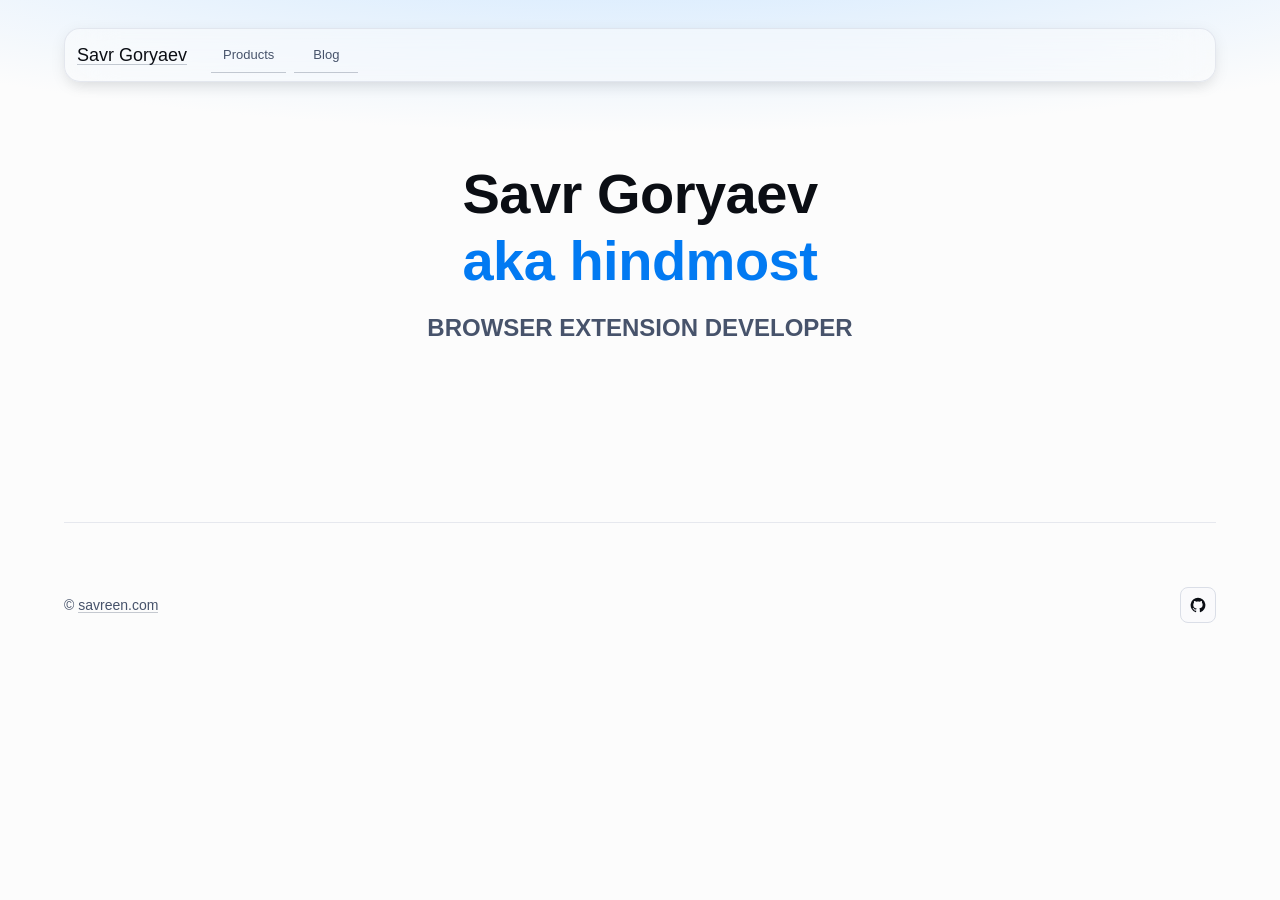
<file: index.html>
<!DOCTYPE html>
    <html lang="en">
      <head>
        <link rel="stylesheet" type="text/css" href="/assets/static/-fontsource-75b88643.D2AxBr-c.css">
        <link rel="preload" href="/assets/static/roboto-cyrillic-ext-400-normal.DzMWdK87.woff2" as="font" type="font/woff2" crossorigin>
        <link rel="preload" href="/assets/static/roboto-cyrillic-400-normal.DAIM1_dR.woff2" as="font" type="font/woff2" crossorigin>
        <link rel="preload" href="/assets/static/roboto-greek-400-normal.jFM2czAU.woff2" as="font" type="font/woff2" crossorigin>
        <link rel="preload" href="/assets/static/roboto-math-400-normal.B3wgz80t.woff2" as="font" type="font/woff2" crossorigin>
        <link rel="preload" href="/assets/static/roboto-symbols-400-normal.fF1SLJBj.woff2" as="font" type="font/woff2" crossorigin>
        <link rel="preload" href="/assets/static/roboto-vietnamese-400-normal.CDDxGrUb.woff2" as="font" type="font/woff2" crossorigin>
        <link rel="preload" href="/assets/static/roboto-latin-ext-400-normal.ZYmyxeOy.woff2" as="font" type="font/woff2" crossorigin>
        <link rel="preload" href="/assets/static/roboto-latin-400-normal.CNwBRw8h.woff2" as="font" type="font/woff2" crossorigin>
        <meta charset="UTF-8" />
        
        
    <title>Savr Goryaev&#039;s Personal site</title><meta property="og:title" content="Savr Goryaev&#039;s Personal site" />
    <meta name="viewport" content="width=device-width,initial-scale=1">
    
    
    
    
  
        
      </head>
      <body>
        
        <div id="root"><style data-emotion="css-global 199aw46">html{-webkit-font-smoothing:antialiased;-moz-osx-font-smoothing:grayscale;box-sizing:border-box;-webkit-text-size-adjust:100%;}*,*::before,*::after{box-sizing:inherit;}strong,b{font-weight:700;}body{margin:0;color:var(--template-palette-text-primary);font-family:Inter,sans-serif;font-weight:400;font-size:0.875rem;line-height:1.5;background-color:var(--template-palette-background-default);}@media print{body{background-color:var(--template-palette-common-white);}}body::backdrop{background-color:var(--template-palette-background-default);}[data-mui-color-scheme="light"]{-webkit-print-color-scheme:light;color-scheme:light;}[data-mui-color-scheme="dark"]{-webkit-print-color-scheme:dark;color-scheme:dark;}</style><style data-emotion="css 1wnqauu">.css-1wnqauu{display:-webkit-box;display:-webkit-flex;display:-ms-flexbox;display:flex;-webkit-flex-direction:column;-ms-flex-direction:column;flex-direction:column;width:100%;box-sizing:border-box;-webkit-flex-shrink:0;-ms-flex-negative:0;flex-shrink:0;position:fixed;z-index:var(--template-zIndex-appBar);top:0;left:auto;right:0;--AppBar-background:var(--template-palette-primary-main);--AppBar-color:var(--template-palette-primary-contrastText);background-color:var(--AppBar-background);color:var(--AppBar-color);box-shadow:var(--template-shadows-0);background-color:transparent;background-image:none;margin-top:calc(var(--template-frame-height, 0px) + 28px);}@media print{.css-1wnqauu{position:absolute;}}</style><style data-emotion="css 896qpd">.css-896qpd{background-color:var(--template-palette-background-paper);color:var(--template-palette-text-primary);-webkit-transition:box-shadow 300ms cubic-bezier(0.4, 0, 0.2, 1) 0ms;transition:box-shadow 300ms cubic-bezier(0.4, 0, 0.2, 1) 0ms;box-shadow:var(--Paper-shadow);background-image:var(--Paper-overlay);display:-webkit-box;display:-webkit-flex;display:-ms-flexbox;display:flex;-webkit-flex-direction:column;-ms-flex-direction:column;flex-direction:column;width:100%;box-sizing:border-box;-webkit-flex-shrink:0;-ms-flex-negative:0;flex-shrink:0;position:fixed;z-index:var(--template-zIndex-appBar);top:0;left:auto;right:0;--AppBar-background:var(--template-palette-primary-main);--AppBar-color:var(--template-palette-primary-contrastText);background-color:var(--AppBar-background);color:var(--AppBar-color);box-shadow:var(--template-shadows-0);background-color:transparent;background-image:none;margin-top:calc(var(--template-frame-height, 0px) + 28px);}@media print{.css-896qpd{position:absolute;}}</style><header class="MuiPaper-root MuiPaper-elevation MuiPaper-elevation4 MuiAppBar-root MuiAppBar-colorPrimary MuiAppBar-positionFixed mui-fixed css-896qpd" style="--Paper-shadow:var(--template-shadows-4);--Paper-overlay:var(--template-overlays-4)"><style data-emotion="css 1p0ga3h">.css-1p0ga3h{width:100%;margin-left:auto;box-sizing:border-box;margin-right:auto;padding-left:calc(2 * var(--template-spacing));padding-right:calc(2 * var(--template-spacing));}@media (min-width:600px){.css-1p0ga3h{padding-left:calc(3 * var(--template-spacing));padding-right:calc(3 * var(--template-spacing));}}@media (min-width:1200px){.css-1p0ga3h{max-width:1200px;}}</style><div class="MuiContainer-root MuiContainer-maxWidthLg css-1p0ga3h"><style data-emotion="css yn49mj">.css-yn49mj{display:-webkit-box;display:-webkit-flex;display:-ms-flexbox;display:flex;-webkit-align-items:center;-webkit-box-align:center;-ms-flex-align:center;align-items:center;-webkit-box-pack:justify;-webkit-justify-content:space-between;justify-content:space-between;-webkit-flex-shrink:0;-ms-flex-negative:0;flex-shrink:0;border-radius:calc(8px + 8px);-webkit-backdrop-filter:blur(24px);backdrop-filter:blur(24px);border:1px solid;border-color:var(--template-palette-divider);background-color:rgba(var(--template-palette-background-defaultChannel) / 0.4);box-shadow:var(--template-shadows-1);padding:8px 12px;}</style><style data-emotion="css 1alwngz">.css-1alwngz{position:relative;display:-webkit-box;display:-webkit-flex;display:-ms-flexbox;display:flex;-webkit-align-items:center;-webkit-box-align:center;-ms-flex-align:center;align-items:center;min-height:48px;display:-webkit-box;display:-webkit-flex;display:-ms-flexbox;display:flex;-webkit-align-items:center;-webkit-box-align:center;-ms-flex-align:center;align-items:center;-webkit-box-pack:justify;-webkit-justify-content:space-between;justify-content:space-between;-webkit-flex-shrink:0;-ms-flex-negative:0;flex-shrink:0;border-radius:calc(8px + 8px);-webkit-backdrop-filter:blur(24px);backdrop-filter:blur(24px);border:1px solid;border-color:var(--template-palette-divider);background-color:rgba(var(--template-palette-background-defaultChannel) / 0.4);box-shadow:var(--template-shadows-1);padding:8px 12px;}</style><div class="MuiToolbar-root MuiToolbar-dense css-1alwngz"><style data-emotion="css d8k6d0">.css-d8k6d0{-webkit-box-flex:1;-webkit-flex-grow:1;-ms-flex-positive:1;flex-grow:1;display:-webkit-box;display:-webkit-flex;display:-ms-flexbox;display:flex;-webkit-align-items:center;-webkit-box-align:center;-ms-flex-align:center;align-items:center;padding-left:0;padding-right:0;}</style><div class="MuiBox-root css-d8k6d0"><style data-emotion="css dzhfc">.css-dzhfc{margin:0;font-family:Inter,sans-serif;font-weight:600;font-size:1.125rem;line-height:1.6;overflow:hidden;text-overflow:ellipsis;white-space:nowrap;margin-right:calc(2 * var(--template-spacing));}</style><h6 class="MuiTypography-root MuiTypography-h6 MuiTypography-noWrap css-dzhfc"><style data-emotion="css 16yrj8m">.css-16yrj8m{-webkit-text-decoration:none;text-decoration:none;color:var(--template-palette-text-primary);font-weight:500;position:relative;-webkit-text-decoration:none;text-decoration:none;width:-webkit-fit-content;width:-moz-fit-content;width:fit-content;}.css-16yrj8m::before{content:"";position:absolute;width:100%;height:1px;bottom:0;left:0;background-color:var(--template-palette-text-secondary);opacity:0.3;-webkit-transition:width 0.3s ease,opacity 0.3s ease;transition:width 0.3s ease,opacity 0.3s ease;}.css-16yrj8m:hover::before{width:0;}.css-16yrj8m:focus-visible{outline:3px solid hsla(210, 98%, 42%, 0.5);outline-offset:4px;border-radius:2px;}</style><style data-emotion="css oq35qw">.css-oq35qw{margin:0;font:inherit;line-height:inherit;letter-spacing:inherit;color:var(--template-palette-primary-main);-webkit-text-decoration:none;text-decoration:none;color:var(--template-palette-text-primary);font-weight:500;position:relative;-webkit-text-decoration:none;text-decoration:none;width:-webkit-fit-content;width:-moz-fit-content;width:fit-content;}.css-oq35qw::before{content:"";position:absolute;width:100%;height:1px;bottom:0;left:0;background-color:var(--template-palette-text-secondary);opacity:0.3;-webkit-transition:width 0.3s ease,opacity 0.3s ease;transition:width 0.3s ease,opacity 0.3s ease;}.css-oq35qw:hover::before{width:0;}.css-oq35qw:focus-visible{outline:3px solid hsla(210, 98%, 42%, 0.5);outline-offset:4px;border-radius:2px;}</style><a class="MuiTypography-root MuiTypography-inherit MuiLink-root MuiLink-underlineNone css-oq35qw" href="/">Savr Goryaev</a></h6><style data-emotion="css 1okyjb8">.css-1okyjb8{font-family:Inter,sans-serif;font-weight:500;font-size:0.875rem;line-height:1.75;text-transform:uppercase;min-width:64px;padding:6px 16px;border:0;border-radius:var(--template-shape-borderRadius);-webkit-transition:background-color 250ms cubic-bezier(0.4, 0, 0.2, 1) 0ms,box-shadow 250ms cubic-bezier(0.4, 0, 0.2, 1) 0ms,border-color 250ms cubic-bezier(0.4, 0, 0.2, 1) 0ms,color 250ms cubic-bezier(0.4, 0, 0.2, 1) 0ms;transition:background-color 250ms cubic-bezier(0.4, 0, 0.2, 1) 0ms,box-shadow 250ms cubic-bezier(0.4, 0, 0.2, 1) 0ms,border-color 250ms cubic-bezier(0.4, 0, 0.2, 1) 0ms,color 250ms cubic-bezier(0.4, 0, 0.2, 1) 0ms;padding:6px 8px;color:var(--variant-textColor);background-color:var(--variant-textBg);--variant-textColor:var(--template-palette-info-main);--variant-outlinedColor:var(--template-palette-info-main);--variant-outlinedBorder:rgba(var(--template-palette-info-mainChannel) / 0.5);--variant-containedColor:var(--template-palette-info-contrastText);--variant-containedBg:var(--template-palette-info-main);padding:4px 5px;font-size:0.8125rem;-webkit-transition:background-color 250ms cubic-bezier(0.4, 0, 0.2, 1) 0ms,box-shadow 250ms cubic-bezier(0.4, 0, 0.2, 1) 0ms,border-color 250ms cubic-bezier(0.4, 0, 0.2, 1) 0ms;transition:background-color 250ms cubic-bezier(0.4, 0, 0.2, 1) 0ms,box-shadow 250ms cubic-bezier(0.4, 0, 0.2, 1) 0ms,border-color 250ms cubic-bezier(0.4, 0, 0.2, 1) 0ms;box-shadow:none;border-radius:var(--template-shape-borderRadius);text-transform:none;height:2.25rem;padding:8px 12px;color:hsl(220, 20%, 35%);margin-left:var(--template-spacing);}.css-1okyjb8:hover{-webkit-text-decoration:none;text-decoration:none;}.css-1okyjb8.Mui-disabled{color:var(--template-palette-action-disabled);}@media (hover: hover){.css-1okyjb8:hover{--variant-containedBg:var(--template-palette-info-dark);--variant-textBg:rgba(var(--template-palette-info-mainChannel) / calc(var(--template-palette-action-hoverOpacity)));--variant-outlinedBorder:var(--template-palette-info-main);--variant-outlinedBg:rgba(var(--template-palette-info-mainChannel) / calc(var(--template-palette-action-hoverOpacity)));}}.css-1okyjb8.MuiButton-loading{color:transparent;}.css-1okyjb8:hover{background-color:hsl(220, 30%, 94%);}.css-1okyjb8:active{background-color:hsl(220, 20%, 88%);}*:where([data-mui-color-scheme="dark"]) .css-1okyjb8{color:hsl(220, 35%, 97%);}*:where([data-mui-color-scheme="dark"]) .css-1okyjb8:hover{background-color:hsl(220, 20%, 25%);}*:where([data-mui-color-scheme="dark"]) .css-1okyjb8:active{background-color:hsla(220, 20%, 25%, 0.7);}</style><style data-emotion="css 14soc0o">.css-14soc0o{display:-webkit-inline-box;display:-webkit-inline-flex;display:-ms-inline-flexbox;display:inline-flex;-webkit-align-items:center;-webkit-box-align:center;-ms-flex-align:center;align-items:center;-webkit-box-pack:center;-ms-flex-pack:center;-webkit-justify-content:center;justify-content:center;position:relative;box-sizing:border-box;-webkit-tap-highlight-color:transparent;background-color:transparent;outline:0;border:0;margin:0;border-radius:0;padding:0;cursor:pointer;-webkit-user-select:none;-moz-user-select:none;-ms-user-select:none;user-select:none;vertical-align:middle;-moz-appearance:none;-webkit-appearance:none;-webkit-text-decoration:none;text-decoration:none;color:inherit;box-sizing:border-box;-webkit-transition:all 100ms ease-in;transition:all 100ms ease-in;font-family:Inter,sans-serif;font-weight:500;font-size:0.875rem;line-height:1.75;text-transform:uppercase;min-width:64px;padding:6px 16px;border:0;border-radius:var(--template-shape-borderRadius);-webkit-transition:background-color 250ms cubic-bezier(0.4, 0, 0.2, 1) 0ms,box-shadow 250ms cubic-bezier(0.4, 0, 0.2, 1) 0ms,border-color 250ms cubic-bezier(0.4, 0, 0.2, 1) 0ms,color 250ms cubic-bezier(0.4, 0, 0.2, 1) 0ms;transition:background-color 250ms cubic-bezier(0.4, 0, 0.2, 1) 0ms,box-shadow 250ms cubic-bezier(0.4, 0, 0.2, 1) 0ms,border-color 250ms cubic-bezier(0.4, 0, 0.2, 1) 0ms,color 250ms cubic-bezier(0.4, 0, 0.2, 1) 0ms;padding:6px 8px;color:var(--variant-textColor);background-color:var(--variant-textBg);--variant-textColor:var(--template-palette-info-main);--variant-outlinedColor:var(--template-palette-info-main);--variant-outlinedBorder:rgba(var(--template-palette-info-mainChannel) / 0.5);--variant-containedColor:var(--template-palette-info-contrastText);--variant-containedBg:var(--template-palette-info-main);padding:4px 5px;font-size:0.8125rem;-webkit-transition:background-color 250ms cubic-bezier(0.4, 0, 0.2, 1) 0ms,box-shadow 250ms cubic-bezier(0.4, 0, 0.2, 1) 0ms,border-color 250ms cubic-bezier(0.4, 0, 0.2, 1) 0ms;transition:background-color 250ms cubic-bezier(0.4, 0, 0.2, 1) 0ms,box-shadow 250ms cubic-bezier(0.4, 0, 0.2, 1) 0ms,border-color 250ms cubic-bezier(0.4, 0, 0.2, 1) 0ms;box-shadow:none;border-radius:var(--template-shape-borderRadius);text-transform:none;height:2.25rem;padding:8px 12px;color:hsl(220, 20%, 35%);margin-left:var(--template-spacing);}.css-14soc0o::-moz-focus-inner{border-style:none;}.css-14soc0o.Mui-disabled{pointer-events:none;cursor:default;}@media print{.css-14soc0o{-webkit-print-color-adjust:exact;color-adjust:exact;}}.css-14soc0o:focus-visible{outline:3px solid hsla(210, 98%, 48%, 0.5);outline-offset:2px;}.css-14soc0o:hover{-webkit-text-decoration:none;text-decoration:none;}.css-14soc0o.Mui-disabled{color:var(--template-palette-action-disabled);}@media (hover: hover){.css-14soc0o:hover{--variant-containedBg:var(--template-palette-info-dark);--variant-textBg:rgba(var(--template-palette-info-mainChannel) / calc(var(--template-palette-action-hoverOpacity)));--variant-outlinedBorder:var(--template-palette-info-main);--variant-outlinedBg:rgba(var(--template-palette-info-mainChannel) / calc(var(--template-palette-action-hoverOpacity)));}}.css-14soc0o.MuiButton-loading{color:transparent;}.css-14soc0o:hover{background-color:hsl(220, 30%, 94%);}.css-14soc0o:active{background-color:hsl(220, 20%, 88%);}*:where([data-mui-color-scheme="dark"]) .css-14soc0o{color:hsl(220, 35%, 97%);}*:where([data-mui-color-scheme="dark"]) .css-14soc0o:hover{background-color:hsl(220, 20%, 25%);}*:where([data-mui-color-scheme="dark"]) .css-14soc0o:active{background-color:hsla(220, 20%, 25%, 0.7);}</style><style data-emotion="css 1j7botr">.css-1j7botr{-webkit-text-decoration:none;text-decoration:none;color:var(--template-palette-text-primary);font-weight:500;position:relative;-webkit-text-decoration:none;text-decoration:none;width:-webkit-fit-content;width:-moz-fit-content;width:fit-content;display:-webkit-inline-box;display:-webkit-inline-flex;display:-ms-inline-flexbox;display:inline-flex;-webkit-align-items:center;-webkit-box-align:center;-ms-flex-align:center;align-items:center;-webkit-box-pack:center;-ms-flex-pack:center;-webkit-justify-content:center;justify-content:center;position:relative;box-sizing:border-box;-webkit-tap-highlight-color:transparent;background-color:transparent;outline:0;border:0;margin:0;border-radius:0;padding:0;cursor:pointer;-webkit-user-select:none;-moz-user-select:none;-ms-user-select:none;user-select:none;vertical-align:middle;-moz-appearance:none;-webkit-appearance:none;-webkit-text-decoration:none;text-decoration:none;color:inherit;box-sizing:border-box;-webkit-transition:all 100ms ease-in;transition:all 100ms ease-in;font-family:Inter,sans-serif;font-weight:500;font-size:0.875rem;line-height:1.75;text-transform:uppercase;min-width:64px;padding:6px 16px;border:0;border-radius:var(--template-shape-borderRadius);-webkit-transition:background-color 250ms cubic-bezier(0.4, 0, 0.2, 1) 0ms,box-shadow 250ms cubic-bezier(0.4, 0, 0.2, 1) 0ms,border-color 250ms cubic-bezier(0.4, 0, 0.2, 1) 0ms,color 250ms cubic-bezier(0.4, 0, 0.2, 1) 0ms;transition:background-color 250ms cubic-bezier(0.4, 0, 0.2, 1) 0ms,box-shadow 250ms cubic-bezier(0.4, 0, 0.2, 1) 0ms,border-color 250ms cubic-bezier(0.4, 0, 0.2, 1) 0ms,color 250ms cubic-bezier(0.4, 0, 0.2, 1) 0ms;padding:6px 8px;color:var(--variant-textColor);background-color:var(--variant-textBg);--variant-textColor:var(--template-palette-info-main);--variant-outlinedColor:var(--template-palette-info-main);--variant-outlinedBorder:rgba(var(--template-palette-info-mainChannel) / 0.5);--variant-containedColor:var(--template-palette-info-contrastText);--variant-containedBg:var(--template-palette-info-main);padding:4px 5px;font-size:0.8125rem;-webkit-transition:background-color 250ms cubic-bezier(0.4, 0, 0.2, 1) 0ms,box-shadow 250ms cubic-bezier(0.4, 0, 0.2, 1) 0ms,border-color 250ms cubic-bezier(0.4, 0, 0.2, 1) 0ms;transition:background-color 250ms cubic-bezier(0.4, 0, 0.2, 1) 0ms,box-shadow 250ms cubic-bezier(0.4, 0, 0.2, 1) 0ms,border-color 250ms cubic-bezier(0.4, 0, 0.2, 1) 0ms;box-shadow:none;border-radius:var(--template-shape-borderRadius);text-transform:none;height:2.25rem;padding:8px 12px;color:hsl(220, 20%, 35%);margin-left:var(--template-spacing);}.css-1j7botr::before{content:"";position:absolute;width:100%;height:1px;bottom:0;left:0;background-color:var(--template-palette-text-secondary);opacity:0.3;-webkit-transition:width 0.3s ease,opacity 0.3s ease;transition:width 0.3s ease,opacity 0.3s ease;}.css-1j7botr:hover::before{width:0;}.css-1j7botr:focus-visible{outline:3px solid hsla(210, 98%, 42%, 0.5);outline-offset:4px;border-radius:2px;}.css-1j7botr::-moz-focus-inner{border-style:none;}.css-1j7botr.Mui-disabled{pointer-events:none;cursor:default;}@media print{.css-1j7botr{-webkit-print-color-adjust:exact;color-adjust:exact;}}.css-1j7botr:focus-visible{outline:3px solid hsla(210, 98%, 48%, 0.5);outline-offset:2px;}.css-1j7botr:hover{-webkit-text-decoration:none;text-decoration:none;}.css-1j7botr.Mui-disabled{color:var(--template-palette-action-disabled);}@media (hover: hover){.css-1j7botr:hover{--variant-containedBg:var(--template-palette-info-dark);--variant-textBg:rgba(var(--template-palette-info-mainChannel) / calc(var(--template-palette-action-hoverOpacity)));--variant-outlinedBorder:var(--template-palette-info-main);--variant-outlinedBg:rgba(var(--template-palette-info-mainChannel) / calc(var(--template-palette-action-hoverOpacity)));}}.css-1j7botr.MuiButton-loading{color:transparent;}.css-1j7botr:hover{background-color:hsl(220, 30%, 94%);}.css-1j7botr:active{background-color:hsl(220, 20%, 88%);}*:where([data-mui-color-scheme="dark"]) .css-1j7botr{color:hsl(220, 35%, 97%);}*:where([data-mui-color-scheme="dark"]) .css-1j7botr:hover{background-color:hsl(220, 20%, 25%);}*:where([data-mui-color-scheme="dark"]) .css-1j7botr:active{background-color:hsla(220, 20%, 25%, 0.7);}</style><style data-emotion="css 18bo2gn">.css-18bo2gn{margin:0;font:inherit;line-height:inherit;letter-spacing:inherit;color:var(--template-palette-primary-main);-webkit-text-decoration:none;text-decoration:none;color:var(--template-palette-text-primary);font-weight:500;position:relative;-webkit-text-decoration:none;text-decoration:none;width:-webkit-fit-content;width:-moz-fit-content;width:fit-content;display:-webkit-inline-box;display:-webkit-inline-flex;display:-ms-inline-flexbox;display:inline-flex;-webkit-align-items:center;-webkit-box-align:center;-ms-flex-align:center;align-items:center;-webkit-box-pack:center;-ms-flex-pack:center;-webkit-justify-content:center;justify-content:center;position:relative;box-sizing:border-box;-webkit-tap-highlight-color:transparent;background-color:transparent;outline:0;border:0;margin:0;border-radius:0;padding:0;cursor:pointer;-webkit-user-select:none;-moz-user-select:none;-ms-user-select:none;user-select:none;vertical-align:middle;-moz-appearance:none;-webkit-appearance:none;-webkit-text-decoration:none;text-decoration:none;color:inherit;box-sizing:border-box;-webkit-transition:all 100ms ease-in;transition:all 100ms ease-in;font-family:Inter,sans-serif;font-weight:500;font-size:0.875rem;line-height:1.75;text-transform:uppercase;min-width:64px;padding:6px 16px;border:0;border-radius:var(--template-shape-borderRadius);-webkit-transition:background-color 250ms cubic-bezier(0.4, 0, 0.2, 1) 0ms,box-shadow 250ms cubic-bezier(0.4, 0, 0.2, 1) 0ms,border-color 250ms cubic-bezier(0.4, 0, 0.2, 1) 0ms,color 250ms cubic-bezier(0.4, 0, 0.2, 1) 0ms;transition:background-color 250ms cubic-bezier(0.4, 0, 0.2, 1) 0ms,box-shadow 250ms cubic-bezier(0.4, 0, 0.2, 1) 0ms,border-color 250ms cubic-bezier(0.4, 0, 0.2, 1) 0ms,color 250ms cubic-bezier(0.4, 0, 0.2, 1) 0ms;padding:6px 8px;color:var(--variant-textColor);background-color:var(--variant-textBg);--variant-textColor:var(--template-palette-info-main);--variant-outlinedColor:var(--template-palette-info-main);--variant-outlinedBorder:rgba(var(--template-palette-info-mainChannel) / 0.5);--variant-containedColor:var(--template-palette-info-contrastText);--variant-containedBg:var(--template-palette-info-main);padding:4px 5px;font-size:0.8125rem;-webkit-transition:background-color 250ms cubic-bezier(0.4, 0, 0.2, 1) 0ms,box-shadow 250ms cubic-bezier(0.4, 0, 0.2, 1) 0ms,border-color 250ms cubic-bezier(0.4, 0, 0.2, 1) 0ms;transition:background-color 250ms cubic-bezier(0.4, 0, 0.2, 1) 0ms,box-shadow 250ms cubic-bezier(0.4, 0, 0.2, 1) 0ms,border-color 250ms cubic-bezier(0.4, 0, 0.2, 1) 0ms;box-shadow:none;border-radius:var(--template-shape-borderRadius);text-transform:none;height:2.25rem;padding:8px 12px;color:hsl(220, 20%, 35%);margin-left:var(--template-spacing);}.css-18bo2gn::before{content:"";position:absolute;width:100%;height:1px;bottom:0;left:0;background-color:var(--template-palette-text-secondary);opacity:0.3;-webkit-transition:width 0.3s ease,opacity 0.3s ease;transition:width 0.3s ease,opacity 0.3s ease;}.css-18bo2gn:hover::before{width:0;}.css-18bo2gn:focus-visible{outline:3px solid hsla(210, 98%, 42%, 0.5);outline-offset:4px;border-radius:2px;}.css-18bo2gn::-moz-focus-inner{border-style:none;}.css-18bo2gn.Mui-disabled{pointer-events:none;cursor:default;}@media print{.css-18bo2gn{-webkit-print-color-adjust:exact;color-adjust:exact;}}.css-18bo2gn:focus-visible{outline:3px solid hsla(210, 98%, 48%, 0.5);outline-offset:2px;}.css-18bo2gn:hover{-webkit-text-decoration:none;text-decoration:none;}.css-18bo2gn.Mui-disabled{color:var(--template-palette-action-disabled);}@media (hover: hover){.css-18bo2gn:hover{--variant-containedBg:var(--template-palette-info-dark);--variant-textBg:rgba(var(--template-palette-info-mainChannel) / calc(var(--template-palette-action-hoverOpacity)));--variant-outlinedBorder:var(--template-palette-info-main);--variant-outlinedBg:rgba(var(--template-palette-info-mainChannel) / calc(var(--template-palette-action-hoverOpacity)));}}.css-18bo2gn.MuiButton-loading{color:transparent;}.css-18bo2gn:hover{background-color:hsl(220, 30%, 94%);}.css-18bo2gn:active{background-color:hsl(220, 20%, 88%);}*:where([data-mui-color-scheme="dark"]) .css-18bo2gn{color:hsl(220, 35%, 97%);}*:where([data-mui-color-scheme="dark"]) .css-18bo2gn:hover{background-color:hsl(220, 20%, 25%);}*:where([data-mui-color-scheme="dark"]) .css-18bo2gn:active{background-color:hsla(220, 20%, 25%, 0.7);}</style><a class="MuiTypography-root MuiTypography-inherit MuiLink-root MuiLink-underlineNone MuiButtonBase-root MuiButton-root MuiButton-text MuiButton-textInfo MuiButton-sizeSmall MuiButton-textSizeSmall MuiButton-colorInfo MuiButton-root MuiButton-text MuiButton-textInfo MuiButton-sizeSmall MuiButton-textSizeSmall MuiButton-colorInfo css-18bo2gn" tabindex="0" href="/products">Products</a><a class="MuiTypography-root MuiTypography-inherit MuiLink-root MuiLink-underlineNone MuiButtonBase-root MuiButton-root MuiButton-text MuiButton-textInfo MuiButton-sizeSmall MuiButton-textSizeSmall MuiButton-colorInfo MuiButton-root MuiButton-text MuiButton-textInfo MuiButton-sizeSmall MuiButton-textSizeSmall MuiButton-colorInfo css-18bo2gn" tabindex="0" href="/blog">Blog</a></div></div></div></header><style data-emotion="css 1urpqdw">.css-1urpqdw{width:100%;background-repeat:no-repeat;background-image:radial-gradient(ellipse 80% 50% at 50% -20%, hsl(210, 100%, 90%), transparent);}*:where([data-mui-color-scheme="dark"]) .css-1urpqdw{background-image:radial-gradient(ellipse 80% 50% at 50% -20%, hsl(210, 100%, 16%), transparent);}</style><div class="MuiBox-root css-1urpqdw" id="pageContent"><style data-emotion="css t7s0yw">.css-t7s0yw{width:100%;margin-left:auto;box-sizing:border-box;margin-right:auto;padding-left:calc(2 * var(--template-spacing));padding-right:calc(2 * var(--template-spacing));display:-webkit-box;display:-webkit-flex;display:-ms-flexbox;display:flex;-webkit-flex-direction:column;-ms-flex-direction:column;flex-direction:column;-webkit-align-items:center;-webkit-box-align:center;-ms-flex-align:center;align-items:center;}@media (min-width:600px){.css-t7s0yw{padding-left:calc(3 * var(--template-spacing));padding-right:calc(3 * var(--template-spacing));}}@media (min-width:1200px){.css-t7s0yw{max-width:1200px;}}@media (min-width:0px){.css-t7s0yw{padding-top:calc(14 * var(--template-spacing));padding-bottom:calc(8 * var(--template-spacing));}}@media (min-width:600px){.css-t7s0yw{padding-top:calc(20 * var(--template-spacing));padding-bottom:calc(12 * var(--template-spacing));}}</style><div class="MuiContainer-root MuiContainer-maxWidthLg css-t7s0yw"><style data-emotion="css 17on9kg">.css-17on9kg{display:-webkit-box;display:-webkit-flex;display:-ms-flexbox;display:flex;-webkit-flex-direction:column;-ms-flex-direction:column;flex-direction:column;gap:calc(2 * var(--template-spacing));-webkit-align-items:center;-webkit-box-align:center;-ms-flex-align:center;align-items:center;}@media (min-width:0px){.css-17on9kg{width:100%;}}@media (min-width:600px){.css-17on9kg{width:70%;}}</style><div class="MuiStack-root css-17on9kg"><style data-emotion="css 1sss1bd">.css-1sss1bd{margin:0;font-family:Inter,sans-serif;font-weight:600;font-size:3rem;line-height:1.2;letter-spacing:-0.5px;font-size:clamp(3rem, 10vw, 3.5rem);}</style><h1 class="MuiTypography-root MuiTypography-h1 css-1sss1bd">Savr Goryaev<br/><style data-emotion="css 10v0agx">.css-10v0agx{color:var(--template-palette-primary-main);}*:where([data-mui-color-scheme="dark"]) .css-10v0agx{color:var(--template-palette-primary-light);}</style><span class="MuiBox-root css-10v0agx">aka hindmost</span></h1><style data-emotion="css 1y9zixw">.css-1y9zixw{margin:0;font-family:Inter,sans-serif;font-weight:600;font-size:1.5rem;line-height:1.5;color:var(--template-palette-text-secondary);text-align:center;text-transform:uppercase;}</style><h4 class="MuiTypography-root MuiTypography-h4 css-1y9zixw">browser extension developer</h4></div></div></div><style data-emotion="css 8wx1uj">.css-8wx1uj{width:100%;margin-left:auto;box-sizing:border-box;margin-right:auto;padding-left:calc(2 * var(--template-spacing));padding-right:calc(2 * var(--template-spacing));display:-webkit-box;display:-webkit-flex;display:-ms-flexbox;display:flex;-webkit-flex-direction:column;-ms-flex-direction:column;flex-direction:column;-webkit-align-items:center;-webkit-box-align:center;-ms-flex-align:center;align-items:center;}@media (min-width:600px){.css-8wx1uj{padding-left:calc(3 * var(--template-spacing));padding-right:calc(3 * var(--template-spacing));}}@media (min-width:1200px){.css-8wx1uj{max-width:1200px;}}@media (min-width:0px){.css-8wx1uj{gap:calc(4 * var(--template-spacing));padding-top:calc(8 * var(--template-spacing));padding-bottom:calc(8 * var(--template-spacing));}}@media (min-width:600px){.css-8wx1uj{gap:calc(8 * var(--template-spacing));padding-top:calc(10 * var(--template-spacing));padding-bottom:calc(10 * var(--template-spacing));text-align:center;}}@media (min-width:900px){.css-8wx1uj{text-align:left;}}</style><div class="MuiContainer-root MuiContainer-maxWidthLg css-8wx1uj"><style data-emotion="css qhtiek">.css-qhtiek{display:-webkit-box;display:-webkit-flex;display:-ms-flexbox;display:flex;-webkit-box-pack:justify;-webkit-justify-content:space-between;justify-content:space-between;width:100%;border-top:1px solid;border-color:var(--template-palette-divider);}@media (min-width:0px){.css-qhtiek{padding-top:calc(4 * var(--template-spacing));}}@media (min-width:600px){.css-qhtiek{padding-top:calc(8 * var(--template-spacing));}}</style><div class="MuiBox-root css-qhtiek"><div><style data-emotion="css 1lqhe4k">.css-1lqhe4k{margin:0;font-family:Inter,sans-serif;font-weight:400;font-size:0.875rem;line-height:1.43;color:var(--template-palette-text-secondary);margin-top:var(--template-spacing);}</style><p class="MuiTypography-root MuiTypography-body2 css-1lqhe4k">© <style data-emotion="css dvvx7g">.css-dvvx7g{-webkit-text-decoration:none;text-decoration:none;color:var(--template-palette-text-primary);font-weight:500;position:relative;-webkit-text-decoration:none;text-decoration:none;width:-webkit-fit-content;width:-moz-fit-content;width:fit-content;color:var(--template-palette-text-secondary);}.css-dvvx7g::before{content:"";position:absolute;width:100%;height:1px;bottom:0;left:0;background-color:var(--template-palette-text-secondary);opacity:0.3;-webkit-transition:width 0.3s ease,opacity 0.3s ease;transition:width 0.3s ease,opacity 0.3s ease;}.css-dvvx7g:hover::before{width:0;}.css-dvvx7g:focus-visible{outline:3px solid hsla(210, 98%, 42%, 0.5);outline-offset:4px;border-radius:2px;}</style><style data-emotion="css abliyr">.css-abliyr{margin:0;font:inherit;line-height:inherit;letter-spacing:inherit;color:var(--template-palette-text-secondary);-webkit-text-decoration:none;text-decoration:none;color:var(--template-palette-text-primary);font-weight:500;position:relative;-webkit-text-decoration:none;text-decoration:none;width:-webkit-fit-content;width:-moz-fit-content;width:fit-content;color:var(--template-palette-text-secondary);}.css-abliyr::before{content:"";position:absolute;width:100%;height:1px;bottom:0;left:0;background-color:var(--template-palette-text-secondary);opacity:0.3;-webkit-transition:width 0.3s ease,opacity 0.3s ease;transition:width 0.3s ease,opacity 0.3s ease;}.css-abliyr:hover::before{width:0;}.css-abliyr:focus-visible{outline:3px solid hsla(210, 98%, 42%, 0.5);outline-offset:4px;border-radius:2px;}</style><a class="MuiTypography-root MuiTypography-inherit MuiLink-root MuiLink-underlineNone css-abliyr" href="https://savreen.com/">savreen.com</a></p></div><style data-emotion="css 14lpvqk">.css-14lpvqk{display:-webkit-box;display:-webkit-flex;display:-ms-flexbox;display:flex;-webkit-flex-direction:row;-ms-flex-direction:row;flex-direction:row;gap:var(--template-spacing);-webkit-box-pack:left;-ms-flex-pack:left;-webkit-justify-content:left;justify-content:left;color:var(--template-palette-text-secondary);}</style><div class="MuiStack-root css-14lpvqk"><style data-emotion="css p2bdi">.css-p2bdi{text-align:center;-webkit-flex:0 0 auto;-ms-flex:0 0 auto;flex:0 0 auto;font-size:1.5rem;padding:8px;border-radius:50%;color:var(--template-palette-action-active);-webkit-transition:background-color 150ms cubic-bezier(0.4, 0, 0.2, 1) 0ms;transition:background-color 150ms cubic-bezier(0.4, 0, 0.2, 1) 0ms;--IconButton-hoverBg:rgba(var(--template-palette-action-activeChannel) / calc(var(--template-palette-action-hoverOpacity)));color:inherit;padding:5px;font-size:1.125rem;box-shadow:none;border-radius:var(--template-shape-borderRadius);text-transform:none;font-weight:500;letter-spacing:0;color:var(--template-palette-text-primary);border:1px solid;border-color:hsl(220, 20%, 88%);background-color:hsla(220, 35%, 97%, 0.3);width:2.25rem;height:2.25rem;padding:0.25rem;-webkit-align-self:center;-ms-flex-item-align:center;align-self:center;}.css-p2bdi:hover{background-color:var(--IconButton-hoverBg);}@media (hover: none){.css-p2bdi:hover{background-color:transparent;}}.css-p2bdi.Mui-disabled{background-color:transparent;color:var(--template-palette-action-disabled);}.css-p2bdi.MuiIconButton-loading{color:transparent;}.css-p2bdi:hover{background-color:hsl(220, 30%, 94%);border-color:hsl(220, 20%, 80%);}.css-p2bdi:active{background-color:hsl(220, 20%, 88%);}*:where([data-mui-color-scheme="dark"]) .css-p2bdi{background-color:hsl(220, 30%, 6%);border-color:hsl(220, 20%, 25%);}*:where([data-mui-color-scheme="dark"]) .css-p2bdi:hover{background-color:hsl(220, 35%, 3%);border-color:hsl(220, 20%, 35%);}*:where([data-mui-color-scheme="dark"]) .css-p2bdi:active{background-color:hsl(220, 35%, 3%);}.css-p2bdi .MuiSvgIcon-root{font-size:1rem;}</style><style data-emotion="css eoa4ho">.css-eoa4ho{display:-webkit-inline-box;display:-webkit-inline-flex;display:-ms-inline-flexbox;display:inline-flex;-webkit-align-items:center;-webkit-box-align:center;-ms-flex-align:center;align-items:center;-webkit-box-pack:center;-ms-flex-pack:center;-webkit-justify-content:center;justify-content:center;position:relative;box-sizing:border-box;-webkit-tap-highlight-color:transparent;background-color:transparent;outline:0;border:0;margin:0;border-radius:0;padding:0;cursor:pointer;-webkit-user-select:none;-moz-user-select:none;-ms-user-select:none;user-select:none;vertical-align:middle;-moz-appearance:none;-webkit-appearance:none;-webkit-text-decoration:none;text-decoration:none;color:inherit;box-sizing:border-box;-webkit-transition:all 100ms ease-in;transition:all 100ms ease-in;text-align:center;-webkit-flex:0 0 auto;-ms-flex:0 0 auto;flex:0 0 auto;font-size:1.5rem;padding:8px;border-radius:50%;color:var(--template-palette-action-active);-webkit-transition:background-color 150ms cubic-bezier(0.4, 0, 0.2, 1) 0ms;transition:background-color 150ms cubic-bezier(0.4, 0, 0.2, 1) 0ms;--IconButton-hoverBg:rgba(var(--template-palette-action-activeChannel) / calc(var(--template-palette-action-hoverOpacity)));color:inherit;padding:5px;font-size:1.125rem;box-shadow:none;border-radius:var(--template-shape-borderRadius);text-transform:none;font-weight:500;letter-spacing:0;color:var(--template-palette-text-primary);border:1px solid;border-color:hsl(220, 20%, 88%);background-color:hsla(220, 35%, 97%, 0.3);width:2.25rem;height:2.25rem;padding:0.25rem;-webkit-align-self:center;-ms-flex-item-align:center;align-self:center;}.css-eoa4ho::-moz-focus-inner{border-style:none;}.css-eoa4ho.Mui-disabled{pointer-events:none;cursor:default;}@media print{.css-eoa4ho{-webkit-print-color-adjust:exact;color-adjust:exact;}}.css-eoa4ho:focus-visible{outline:3px solid hsla(210, 98%, 48%, 0.5);outline-offset:2px;}.css-eoa4ho:hover{background-color:var(--IconButton-hoverBg);}@media (hover: none){.css-eoa4ho:hover{background-color:transparent;}}.css-eoa4ho.Mui-disabled{background-color:transparent;color:var(--template-palette-action-disabled);}.css-eoa4ho.MuiIconButton-loading{color:transparent;}.css-eoa4ho:hover{background-color:hsl(220, 30%, 94%);border-color:hsl(220, 20%, 80%);}.css-eoa4ho:active{background-color:hsl(220, 20%, 88%);}*:where([data-mui-color-scheme="dark"]) .css-eoa4ho{background-color:hsl(220, 30%, 6%);border-color:hsl(220, 20%, 25%);}*:where([data-mui-color-scheme="dark"]) .css-eoa4ho:hover{background-color:hsl(220, 35%, 3%);border-color:hsl(220, 20%, 35%);}*:where([data-mui-color-scheme="dark"]) .css-eoa4ho:active{background-color:hsl(220, 35%, 3%);}.css-eoa4ho .MuiSvgIcon-root{font-size:1rem;}</style><a class="MuiButtonBase-root MuiIconButton-root MuiIconButton-colorInherit MuiIconButton-sizeSmall css-eoa4ho" tabindex="0" href="https://github.com/hindmost" target="_blank" rel="noopener" aria-label="GitHub"><style data-emotion="css iguwhy">.css-iguwhy{-webkit-user-select:none;-moz-user-select:none;-ms-user-select:none;user-select:none;width:1em;height:1em;display:inline-block;-webkit-flex-shrink:0;-ms-flex-negative:0;flex-shrink:0;-webkit-transition:fill 300ms cubic-bezier(0.4, 0, 0.2, 1) 0ms;transition:fill 300ms cubic-bezier(0.4, 0, 0.2, 1) 0ms;fill:currentColor;font-size:1.5rem;}</style><svg class="MuiSvgIcon-root MuiSvgIcon-fontSizeMedium css-iguwhy" focusable="false" aria-hidden="true" viewBox="0 0 24 24"><path d="M12 1.27a11 11 0 00-3.48 21.46c.55.09.73-.28.73-.55v-1.84c-3.03.64-3.67-1.46-3.67-1.46-.55-1.29-1.28-1.65-1.28-1.65-.92-.65.1-.65.1-.65 1.1 0 1.73 1.1 1.73 1.1.92 1.65 2.57 1.2 3.21.92a2 2 0 01.64-1.47c-2.47-.27-5.04-1.19-5.04-5.5 0-1.1.46-2.1 1.2-2.84a3.76 3.76 0 010-2.93s.91-.28 3.11 1.1c1.8-.49 3.7-.49 5.5 0 2.1-1.38 3.02-1.1 3.02-1.1a3.76 3.76 0 010 2.93c.83.74 1.2 1.74 1.2 2.94 0 4.21-2.57 5.13-5.04 5.4.45.37.82.92.82 2.02v3.03c0 .27.1.64.73.55A11 11 0 0012 1.27"></path></svg></a></div></div></div><style data-emotion="css-global 445i1e">:root{--template-spacing:8px;--template-shape-borderRadius:8px;--template-shadows-0:none;--template-shadows-1:var(--template-palette-baseShadow);--template-shadows-2:0px 3px 1px -2px rgba(0,0,0,0.2),0px 2px 2px 0px rgba(0,0,0,0.14),0px 1px 5px 0px rgba(0,0,0,0.12);--template-shadows-3:0px 3px 3px -2px rgba(0,0,0,0.2),0px 3px 4px 0px rgba(0,0,0,0.14),0px 1px 8px 0px rgba(0,0,0,0.12);--template-shadows-4:0px 2px 4px -1px rgba(0,0,0,0.2),0px 4px 5px 0px rgba(0,0,0,0.14),0px 1px 10px 0px rgba(0,0,0,0.12);--template-shadows-5:0px 3px 5px -1px rgba(0,0,0,0.2),0px 5px 8px 0px rgba(0,0,0,0.14),0px 1px 14px 0px rgba(0,0,0,0.12);--template-shadows-6:0px 3px 5px -1px rgba(0,0,0,0.2),0px 6px 10px 0px rgba(0,0,0,0.14),0px 1px 18px 0px rgba(0,0,0,0.12);--template-shadows-7:0px 4px 5px -2px rgba(0,0,0,0.2),0px 7px 10px 1px rgba(0,0,0,0.14),0px 2px 16px 1px rgba(0,0,0,0.12);--template-shadows-8:0px 5px 5px -3px rgba(0,0,0,0.2),0px 8px 10px 1px rgba(0,0,0,0.14),0px 3px 14px 2px rgba(0,0,0,0.12);--template-shadows-9:0px 5px 6px -3px rgba(0,0,0,0.2),0px 9px 12px 1px rgba(0,0,0,0.14),0px 3px 16px 2px rgba(0,0,0,0.12);--template-shadows-10:0px 6px 6px -3px rgba(0,0,0,0.2),0px 10px 14px 1px rgba(0,0,0,0.14),0px 4px 18px 3px rgba(0,0,0,0.12);--template-shadows-11:0px 6px 7px -4px rgba(0,0,0,0.2),0px 11px 15px 1px rgba(0,0,0,0.14),0px 4px 20px 3px rgba(0,0,0,0.12);--template-shadows-12:0px 7px 8px -4px rgba(0,0,0,0.2),0px 12px 17px 2px rgba(0,0,0,0.14),0px 5px 22px 4px rgba(0,0,0,0.12);--template-shadows-13:0px 7px 8px -4px rgba(0,0,0,0.2),0px 13px 19px 2px rgba(0,0,0,0.14),0px 5px 24px 4px rgba(0,0,0,0.12);--template-shadows-14:0px 7px 9px -4px rgba(0,0,0,0.2),0px 14px 21px 2px rgba(0,0,0,0.14),0px 5px 26px 4px rgba(0,0,0,0.12);--template-shadows-15:0px 8px 9px -5px rgba(0,0,0,0.2),0px 15px 22px 2px rgba(0,0,0,0.14),0px 6px 28px 5px rgba(0,0,0,0.12);--template-shadows-16:0px 8px 10px -5px rgba(0,0,0,0.2),0px 16px 24px 2px rgba(0,0,0,0.14),0px 6px 30px 5px rgba(0,0,0,0.12);--template-shadows-17:0px 8px 11px -5px rgba(0,0,0,0.2),0px 17px 26px 2px rgba(0,0,0,0.14),0px 6px 32px 5px rgba(0,0,0,0.12);--template-shadows-18:0px 9px 11px -5px rgba(0,0,0,0.2),0px 18px 28px 2px rgba(0,0,0,0.14),0px 7px 34px 6px rgba(0,0,0,0.12);--template-shadows-19:0px 9px 12px -6px rgba(0,0,0,0.2),0px 19px 29px 2px rgba(0,0,0,0.14),0px 7px 36px 6px rgba(0,0,0,0.12);--template-shadows-20:0px 10px 13px -6px rgba(0,0,0,0.2),0px 20px 31px 3px rgba(0,0,0,0.14),0px 8px 38px 7px rgba(0,0,0,0.12);--template-shadows-21:0px 10px 13px -6px rgba(0,0,0,0.2),0px 21px 33px 3px rgba(0,0,0,0.14),0px 8px 40px 7px rgba(0,0,0,0.12);--template-shadows-22:0px 10px 14px -6px rgba(0,0,0,0.2),0px 22px 35px 3px rgba(0,0,0,0.14),0px 8px 42px 7px rgba(0,0,0,0.12);--template-shadows-23:0px 11px 14px -7px rgba(0,0,0,0.2),0px 23px 36px 3px rgba(0,0,0,0.14),0px 9px 44px 8px rgba(0,0,0,0.12);--template-shadows-24:0px 11px 15px -7px rgba(0,0,0,0.2),0px 24px 38px 3px rgba(0,0,0,0.14),0px 9px 46px 8px rgba(0,0,0,0.12);--template-zIndex-mobileStepper:1000;--template-zIndex-fab:1050;--template-zIndex-speedDial:1050;--template-zIndex-appBar:1100;--template-zIndex-drawer:1200;--template-zIndex-modal:1300;--template-zIndex-snackbar:1400;--template-zIndex-tooltip:1500;--template-font-h1:600 3rem/1.2 Inter,sans-serif;--template-font-h2:600 2.25rem/1.2 Inter,sans-serif;--template-font-h3:400 1.875rem/1.2 Inter,sans-serif;--template-font-h4:600 1.5rem/1.5 Inter,sans-serif;--template-font-h5:600 1.25rem/1.334 Inter,sans-serif;--template-font-h6:600 1.125rem/1.6 Inter,sans-serif;--template-font-subtitle1:400 1.125rem/1.75 Inter,sans-serif;--template-font-subtitle2:500 0.875rem/1.57 Inter,sans-serif;--template-font-body1:400 0.875rem/1.5 Inter,sans-serif;--template-font-body2:400 0.875rem/1.43 Inter,sans-serif;--template-font-caption:400 0.75rem/1.66 Inter,sans-serif;--template-font-button:500 0.875rem/1.75 Inter,sans-serif;--template-font-overline:400 0.75rem/2.66 Inter,sans-serif;--template-font-inherit:inherit inherit/inherit inherit;}:root,[data-mui-color-scheme="light"]{-webkit-print-color-scheme:light;color-scheme:light;--template-palette-primary-light:hsl(210, 100%, 80%);--template-palette-primary-main:hsl(210, 98%, 48%);--template-palette-primary-dark:hsl(210, 100%, 35%);--template-palette-primary-contrastText:hsl(210, 100%, 95%);--template-palette-primary-mainChannel:2 122 242;--template-palette-primary-lightChannel:153 204 255;--template-palette-primary-darkChannel:0 89 179;--template-palette-primary-contrastTextChannel:229 242 255;--template-palette-info-light:hsl(210, 100%, 92%);--template-palette-info-main:hsl(210, 100%, 65%);--template-palette-info-dark:hsl(210, 98%, 55%);--template-palette-info-contrastText:hsl(220, 35%, 97%);--template-palette-info-mainChannel:77 166 255;--template-palette-info-lightChannel:214 235 255;--template-palette-info-darkChannel:28 140 253;--template-palette-info-contrastTextChannel:245 246 250;--template-palette-warning-light:hsl(45, 90%, 65%);--template-palette-warning-main:hsl(45, 90%, 40%);--template-palette-warning-dark:hsl(45, 95%, 16%);--template-palette-warning-contrastText:rgba(0, 0, 0, 0.87);--template-palette-warning-mainChannel:194 148 10;--template-palette-warning-lightChannel:246 206 85;--template-palette-warning-darkChannel:80 60 2;--template-palette-warning-contrastTextChannel:0 0 0;--template-palette-error-light:hsl(0, 90%, 65%);--template-palette-error-main:hsl(0, 90%, 40%);--template-palette-error-dark:hsl(0, 95%, 12%);--template-palette-error-contrastText:#fff;--template-palette-error-mainChannel:194 10 10;--template-palette-error-lightChannel:246 85 85;--template-palette-error-darkChannel:60 2 2;--template-palette-error-contrastTextChannel:255 255 255;--template-palette-success-light:hsl(120, 61%, 77%);--template-palette-success-main:hsl(120, 44%, 53%);--template-palette-success-dark:hsl(120, 84%, 10%);--template-palette-success-contrastText:rgba(0, 0, 0, 0.87);--template-palette-success-mainChannel:82 188 82;--template-palette-success-lightChannel:161 232 161;--template-palette-success-darkChannel:4 47 4;--template-palette-success-contrastTextChannel:0 0 0;--template-palette-grey-50:hsl(220, 35%, 97%);--template-palette-grey-100:hsl(220, 30%, 94%);--template-palette-grey-200:hsl(220, 20%, 88%);--template-palette-grey-300:hsl(220, 20%, 80%);--template-palette-grey-400:hsl(220, 20%, 65%);--template-palette-grey-500:hsl(220, 20%, 42%);--template-palette-grey-600:hsl(220, 20%, 35%);--template-palette-grey-700:hsl(220, 20%, 25%);--template-palette-grey-800:hsl(220, 30%, 6%);--template-palette-grey-900:hsl(220, 35%, 3%);--template-palette-grey-A100:#f5f5f5;--template-palette-grey-A200:#eeeeee;--template-palette-grey-A400:#bdbdbd;--template-palette-grey-A700:#616161;--template-palette-divider:hsla(220, 20%, 80%, 0.4);--template-palette-background-default:hsl(0, 0%, 99%);--template-palette-background-paper:hsl(220, 35%, 97%);--template-palette-background-defaultChannel:252 252 252;--template-palette-background-paperChannel:245 246 250;--template-palette-text-primary:hsl(220, 30%, 6%);--template-palette-text-secondary:hsl(220, 20%, 35%);--template-palette-text-warning:hsl(45, 90%, 40%);--template-palette-text-disabled:rgba(0, 0, 0, 0.38);--template-palette-text-primaryChannel:11 14 20;--template-palette-text-secondaryChannel:71 83 107;--template-palette-action-hover:hsla(220, 20%, 88%, 0.2);--template-palette-action-selected:hsla(220, 20%, 88%, 0.3);--template-palette-action-active:rgba(0, 0, 0, 0.54);--template-palette-action-hoverOpacity:0.04;--template-palette-action-selectedOpacity:0.08;--template-palette-action-disabled:rgba(0, 0, 0, 0.26);--template-palette-action-disabledBackground:rgba(0, 0, 0, 0.12);--template-palette-action-disabledOpacity:0.38;--template-palette-action-focus:rgba(0, 0, 0, 0.12);--template-palette-action-focusOpacity:0.12;--template-palette-action-activatedOpacity:0.12;--template-palette-action-activeChannel:0 0 0;--template-palette-action-selectedChannel:218 222 231;--template-palette-baseShadow:hsla(220, 30%, 5%, 0.07) 0px 4px 16px 0px,hsla(220, 25%, 10%, 0.07) 0px 8px 16px -5px;--template-palette-common-black:#000;--template-palette-common-white:#fff;--template-palette-common-background:#fff;--template-palette-common-onBackground:#000;--template-palette-common-backgroundChannel:255 255 255;--template-palette-common-onBackgroundChannel:0 0 0;--template-palette-secondary-main:#9c27b0;--template-palette-secondary-light:#ba68c8;--template-palette-secondary-dark:#7b1fa2;--template-palette-secondary-contrastText:#fff;--template-palette-secondary-mainChannel:156 39 176;--template-palette-secondary-lightChannel:186 104 200;--template-palette-secondary-darkChannel:123 31 162;--template-palette-secondary-contrastTextChannel:255 255 255;--template-palette-Alert-errorColor:hsl(0, 90%, 26%);--template-palette-Alert-infoColor:hsl(210, 100%, 36.800000000000004%);--template-palette-Alert-successColor:hsl(120, 61%, 30.8%);--template-palette-Alert-warningColor:hsl(45, 90%, 26%);--template-palette-Alert-errorFilledBg:var(--template-palette-error-main, hsl(0, 90%, 40%));--template-palette-Alert-infoFilledBg:var(--template-palette-info-main, hsl(210, 100%, 65%));--template-palette-Alert-successFilledBg:var(--template-palette-success-main, hsl(120, 44%, 53%));--template-palette-Alert-warningFilledBg:var(--template-palette-warning-main, hsl(45, 90%, 40%));--template-palette-Alert-errorFilledColor:#fff;--template-palette-Alert-infoFilledColor:rgba(0, 0, 0, 0.87);--template-palette-Alert-successFilledColor:rgba(0, 0, 0, 0.87);--template-palette-Alert-warningFilledColor:rgba(0, 0, 0, 0.87);--template-palette-Alert-errorStandardBg:hsl(0, 90%, 96.5%);--template-palette-Alert-infoStandardBg:hsl(210, 100%, 99.2%);--template-palette-Alert-successStandardBg:hsl(120, 61%, 97.7%);--template-palette-Alert-warningStandardBg:hsl(45, 90%, 96.5%);--template-palette-Alert-errorIconColor:var(--template-palette-error-main, hsl(0, 90%, 40%));--template-palette-Alert-infoIconColor:var(--template-palette-info-main, hsl(210, 100%, 65%));--template-palette-Alert-successIconColor:var(--template-palette-success-main, hsl(120, 44%, 53%));--template-palette-Alert-warningIconColor:var(--template-palette-warning-main, hsl(45, 90%, 40%));--template-palette-AppBar-defaultBg:var(--template-palette-grey-100, hsl(220, 30%, 94%));--template-palette-Avatar-defaultBg:var(--template-palette-grey-400, hsl(220, 20%, 65%));--template-palette-Button-inheritContainedBg:var(--template-palette-grey-300, hsl(220, 20%, 80%));--template-palette-Button-inheritContainedHoverBg:var(--template-palette-grey-A100, #f5f5f5);--template-palette-Chip-defaultBorder:var(--template-palette-grey-400, hsl(220, 20%, 65%));--template-palette-Chip-defaultAvatarColor:var(--template-palette-grey-700, hsl(220, 20%, 25%));--template-palette-Chip-defaultIconColor:var(--template-palette-grey-700, hsl(220, 20%, 25%));--template-palette-FilledInput-bg:rgba(0, 0, 0, 0.06);--template-palette-FilledInput-hoverBg:rgba(0, 0, 0, 0.09);--template-palette-FilledInput-disabledBg:rgba(0, 0, 0, 0.12);--template-palette-LinearProgress-primaryBg:hsl(210, 98%, 80.24000000000001%);--template-palette-LinearProgress-secondaryBg:rgb(217, 172, 224);--template-palette-LinearProgress-errorBg:hsl(0, 90%, 77.2%);--template-palette-LinearProgress-infoBg:hsl(210, 100%, 86.7%);--template-palette-LinearProgress-successBg:hsl(120, 44%, 82.14%);--template-palette-LinearProgress-warningBg:hsl(45, 90%, 77.2%);--template-palette-Skeleton-bg:rgba(var(--template-palette-text-primaryChannel, undefined) / 0.11);--template-palette-Slider-primaryTrack:hsl(210, 98%, 80.24000000000001%);--template-palette-Slider-secondaryTrack:rgb(217, 172, 224);--template-palette-Slider-errorTrack:hsl(0, 90%, 77.2%);--template-palette-Slider-infoTrack:hsl(210, 100%, 86.7%);--template-palette-Slider-successTrack:hsl(120, 44%, 82.14%);--template-palette-Slider-warningTrack:hsl(45, 90%, 77.2%);--template-palette-SnackbarContent-bg:hsl(0, 0%, 19.799999999999997%);--template-palette-SnackbarContent-color:#fff;--template-palette-SpeedDialAction-fabHoverBg:hsl(220, 35%, 82.45%);--template-palette-StepConnector-border:var(--template-palette-grey-400, hsl(220, 20%, 65%));--template-palette-StepContent-border:var(--template-palette-grey-400, hsl(220, 20%, 65%));--template-palette-Switch-defaultColor:var(--template-palette-common-white, #fff);--template-palette-Switch-defaultDisabledColor:var(--template-palette-grey-100, hsl(220, 30%, 94%));--template-palette-Switch-primaryDisabledColor:hsl(210, 98%, 80.24000000000001%);--template-palette-Switch-secondaryDisabledColor:rgb(217, 172, 224);--template-palette-Switch-errorDisabledColor:hsl(0, 90%, 77.2%);--template-palette-Switch-infoDisabledColor:hsl(210, 100%, 86.7%);--template-palette-Switch-successDisabledColor:hsl(120, 44%, 82.14%);--template-palette-Switch-warningDisabledColor:hsl(45, 90%, 77.2%);--template-palette-TableCell-border:hsla(220, 20%, 97.6%, 1);--template-palette-Tooltip-bg:hsla(220, 20%, 25%, 0.92);--template-palette-dividerChannel:194 201 214;--template-opacity-inputPlaceholder:0.42;--template-opacity-inputUnderline:0.42;--template-opacity-switchTrackDisabled:0.12;--template-opacity-switchTrack:0.38;}[data-mui-color-scheme="dark"]{-webkit-print-color-scheme:dark;color-scheme:dark;--template-palette-common-black:#000;--template-palette-common-white:#fff;--template-palette-common-background:#000;--template-palette-common-onBackground:#fff;--template-palette-common-backgroundChannel:0 0 0;--template-palette-common-onBackgroundChannel:255 255 255;--template-palette-primary-contrastText:hsl(210, 100%, 95%);--template-palette-primary-light:hsl(210, 100%, 65%);--template-palette-primary-main:hsl(210, 98%, 48%);--template-palette-primary-dark:hsl(210, 100%, 35%);--template-palette-primary-mainChannel:2 122 242;--template-palette-primary-lightChannel:77 166 255;--template-palette-primary-darkChannel:0 89 179;--template-palette-primary-contrastTextChannel:229 242 255;--template-palette-secondary-main:#ce93d8;--template-palette-secondary-light:#f3e5f5;--template-palette-secondary-dark:#ab47bc;--template-palette-secondary-contrastText:rgba(0, 0, 0, 0.87);--template-palette-secondary-mainChannel:206 147 216;--template-palette-secondary-lightChannel:243 229 245;--template-palette-secondary-darkChannel:171 71 188;--template-palette-secondary-contrastTextChannel:0 0 0;--template-palette-error-light:hsl(0, 90%, 40%);--template-palette-error-main:hsl(0, 90%, 30%);--template-palette-error-dark:hsl(0, 94%, 18%);--template-palette-error-contrastText:#fff;--template-palette-error-mainChannel:145 8 8;--template-palette-error-lightChannel:194 10 10;--template-palette-error-darkChannel:89 3 3;--template-palette-error-contrastTextChannel:255 255 255;--template-palette-warning-light:hsl(45, 90%, 40%);--template-palette-warning-main:hsl(45, 90%, 35%);--template-palette-warning-dark:hsl(45, 94%, 20%);--template-palette-warning-contrastText:#fff;--template-palette-warning-mainChannel:170 129 9;--template-palette-warning-lightChannel:194 148 10;--template-palette-warning-darkChannel:99 75 3;--template-palette-warning-contrastTextChannel:255 255 255;--template-palette-info-contrastText:hsl(210, 100%, 65%);--template-palette-info-light:hsl(210, 98%, 42%);--template-palette-info-main:hsl(210, 100%, 35%);--template-palette-info-dark:hsl(210, 100%, 21%);--template-palette-info-mainChannel:0 89 179;--template-palette-info-lightChannel:2 107 212;--template-palette-info-darkChannel:0 54 107;--template-palette-info-contrastTextChannel:77 166 255;--template-palette-success-light:hsl(120, 44%, 53%);--template-palette-success-main:hsl(120, 59%, 30%);--template-palette-success-dark:hsl(120, 75%, 16%);--template-palette-success-contrastText:#fff;--template-palette-success-mainChannel:31 122 31;--template-palette-success-lightChannel:82 188 82;--template-palette-success-darkChannel:10 71 10;--template-palette-success-contrastTextChannel:255 255 255;--template-palette-grey-50:hsl(220, 35%, 97%);--template-palette-grey-100:hsl(220, 30%, 94%);--template-palette-grey-200:hsl(220, 20%, 88%);--template-palette-grey-300:hsl(220, 20%, 80%);--template-palette-grey-400:hsl(220, 20%, 65%);--template-palette-grey-500:hsl(220, 20%, 42%);--template-palette-grey-600:hsl(220, 20%, 35%);--template-palette-grey-700:hsl(220, 20%, 25%);--template-palette-grey-800:hsl(220, 30%, 6%);--template-palette-grey-900:hsl(220, 35%, 3%);--template-palette-grey-A100:#f5f5f5;--template-palette-grey-A200:#eeeeee;--template-palette-grey-A400:#bdbdbd;--template-palette-grey-A700:#616161;--template-palette-text-primary:hsl(0, 0%, 100%);--template-palette-text-secondary:hsl(220, 20%, 65%);--template-palette-text-disabled:rgba(255, 255, 255, 0.5);--template-palette-text-icon:rgba(255, 255, 255, 0.5);--template-palette-text-primaryChannel:255 255 255;--template-palette-text-secondaryChannel:148 160 184;--template-palette-divider:hsla(220, 20%, 25%, 0.6);--template-palette-background-paper:hsl(220, 30%, 7%);--template-palette-background-default:hsl(220, 35%, 3%);--template-palette-background-defaultChannel:5 7 10;--template-palette-background-paperChannel:12 16 23;--template-palette-action-active:#fff;--template-palette-action-hover:hsla(220, 20%, 35%, 0.2);--template-palette-action-hoverOpacity:0.08;--template-palette-action-selected:hsla(220, 20%, 35%, 0.3);--template-palette-action-selectedOpacity:0.16;--template-palette-action-disabled:rgba(255, 255, 255, 0.3);--template-palette-action-disabledBackground:rgba(255, 255, 255, 0.12);--template-palette-action-disabledOpacity:0.38;--template-palette-action-focus:rgba(255, 255, 255, 0.12);--template-palette-action-focusOpacity:0.12;--template-palette-action-activatedOpacity:0.24;--template-palette-action-activeChannel:255 255 255;--template-palette-action-selectedChannel:71 83 107;--template-palette-baseShadow:hsla(220, 30%, 5%, 0.7) 0px 4px 16px 0px,hsla(220, 25%, 10%, 0.8) 0px 8px 16px -5px;--template-palette-Alert-errorColor:hsl(0, 90%, 76%);--template-palette-Alert-infoColor:hsl(210, 98%, 76.8%);--template-palette-Alert-successColor:hsl(120, 44%, 81.2%);--template-palette-Alert-warningColor:hsl(45, 90%, 76%);--template-palette-Alert-errorFilledBg:var(--template-palette-error-dark, hsl(0, 94%, 18%));--template-palette-Alert-infoFilledBg:var(--template-palette-info-dark, hsl(210, 100%, 21%));--template-palette-Alert-successFilledBg:var(--template-palette-success-dark, hsl(120, 75%, 16%));--template-palette-Alert-warningFilledBg:var(--template-palette-warning-dark, hsl(45, 94%, 20%));--template-palette-Alert-errorFilledColor:#fff;--template-palette-Alert-infoFilledColor:#fff;--template-palette-Alert-successFilledColor:#fff;--template-palette-Alert-warningFilledColor:#fff;--template-palette-Alert-errorStandardBg:hsl(0, 90%, 3.999999999999999%);--template-palette-Alert-infoStandardBg:hsl(210, 98%, 4.199999999999999%);--template-palette-Alert-successStandardBg:hsl(120, 44%, 5.299999999999999%);--template-palette-Alert-warningStandardBg:hsl(45, 90%, 3.999999999999999%);--template-palette-Alert-errorIconColor:var(--template-palette-error-main, hsl(0, 90%, 30%));--template-palette-Alert-infoIconColor:var(--template-palette-info-main, hsl(210, 100%, 35%));--template-palette-Alert-successIconColor:var(--template-palette-success-main, hsl(120, 59%, 30%));--template-palette-Alert-warningIconColor:var(--template-palette-warning-main, hsl(45, 90%, 35%));--template-palette-AppBar-defaultBg:var(--template-palette-grey-900, hsl(220, 35%, 3%));--template-palette-AppBar-darkBg:var(--template-palette-background-paper, hsl(220, 30%, 7%));--template-palette-AppBar-darkColor:var(--template-palette-text-primary, hsl(0, 0%, 100%));--template-palette-Avatar-defaultBg:var(--template-palette-grey-600, hsl(220, 20%, 35%));--template-palette-Button-inheritContainedBg:var(--template-palette-grey-800, hsl(220, 30%, 6%));--template-palette-Button-inheritContainedHoverBg:var(--template-palette-grey-700, hsl(220, 20%, 25%));--template-palette-Chip-defaultBorder:var(--template-palette-grey-700, hsl(220, 20%, 25%));--template-palette-Chip-defaultAvatarColor:var(--template-palette-grey-300, hsl(220, 20%, 80%));--template-palette-Chip-defaultIconColor:var(--template-palette-grey-300, hsl(220, 20%, 80%));--template-palette-FilledInput-bg:rgba(255, 255, 255, 0.09);--template-palette-FilledInput-hoverBg:rgba(255, 255, 255, 0.13);--template-palette-FilledInput-disabledBg:rgba(255, 255, 255, 0.12);--template-palette-LinearProgress-primaryBg:hsl(210, 98%, 24%);--template-palette-LinearProgress-secondaryBg:rgb(103, 73, 108);--template-palette-LinearProgress-errorBg:hsl(0, 90%, 15%);--template-palette-LinearProgress-infoBg:hsl(210, 100%, 17.5%);--template-palette-LinearProgress-successBg:hsl(120, 59%, 15%);--template-palette-LinearProgress-warningBg:hsl(45, 90%, 17.5%);--template-palette-Skeleton-bg:rgba(var(--template-palette-text-primaryChannel, undefined) / 0.13);--template-palette-Slider-primaryTrack:hsl(210, 98%, 24%);--template-palette-Slider-secondaryTrack:rgb(103, 73, 108);--template-palette-Slider-errorTrack:hsl(0, 90%, 15%);--template-palette-Slider-infoTrack:hsl(210, 100%, 17.5%);--template-palette-Slider-successTrack:hsl(120, 59%, 15%);--template-palette-Slider-warningTrack:hsl(45, 90%, 17.5%);--template-palette-SnackbarContent-bg:hsl(220, 35%, 98.06%);--template-palette-SnackbarContent-color:rgba(0, 0, 0, 0.87);--template-palette-SpeedDialAction-fabHoverBg:hsl(220, 30%, 20.95%);--template-palette-StepConnector-border:var(--template-palette-grey-600, hsl(220, 20%, 35%));--template-palette-StepContent-border:var(--template-palette-grey-600, hsl(220, 20%, 35%));--template-palette-Switch-defaultColor:var(--template-palette-grey-300, hsl(220, 20%, 80%));--template-palette-Switch-defaultDisabledColor:var(--template-palette-grey-600, hsl(220, 20%, 35%));--template-palette-Switch-primaryDisabledColor:hsl(210, 98%, 21.599999999999998%);--template-palette-Switch-secondaryDisabledColor:rgb(92, 66, 97);--template-palette-Switch-errorDisabledColor:hsl(0, 90%, 13.499999999999998%);--template-palette-Switch-infoDisabledColor:hsl(210, 100%, 15.749999999999998%);--template-palette-Switch-successDisabledColor:hsl(120, 59%, 13.499999999999998%);--template-palette-Switch-warningDisabledColor:hsl(45, 90%, 15.749999999999998%);--template-palette-TableCell-border:hsla(220, 20%, 7.999999999999999%, 1);--template-palette-Tooltip-bg:hsla(220, 20%, 25%, 0.92);--template-palette-dividerChannel:51 60 77;--template-opacity-inputPlaceholder:0.5;--template-opacity-inputUnderline:0.7;--template-opacity-switchTrackDisabled:0.2;--template-opacity-switchTrack:0.3;--template-overlays-0:none;--template-overlays-1:linear-gradient(rgba(255 255 255 / 0.051), rgba(255 255 255 / 0.051));--template-overlays-2:linear-gradient(rgba(255 255 255 / 0.069), rgba(255 255 255 / 0.069));--template-overlays-3:linear-gradient(rgba(255 255 255 / 0.082), rgba(255 255 255 / 0.082));--template-overlays-4:linear-gradient(rgba(255 255 255 / 0.092), rgba(255 255 255 / 0.092));--template-overlays-5:linear-gradient(rgba(255 255 255 / 0.101), rgba(255 255 255 / 0.101));--template-overlays-6:linear-gradient(rgba(255 255 255 / 0.108), rgba(255 255 255 / 0.108));--template-overlays-7:linear-gradient(rgba(255 255 255 / 0.114), rgba(255 255 255 / 0.114));--template-overlays-8:linear-gradient(rgba(255 255 255 / 0.119), rgba(255 255 255 / 0.119));--template-overlays-9:linear-gradient(rgba(255 255 255 / 0.124), rgba(255 255 255 / 0.124));--template-overlays-10:linear-gradient(rgba(255 255 255 / 0.128), rgba(255 255 255 / 0.128));--template-overlays-11:linear-gradient(rgba(255 255 255 / 0.132), rgba(255 255 255 / 0.132));--template-overlays-12:linear-gradient(rgba(255 255 255 / 0.135), rgba(255 255 255 / 0.135));--template-overlays-13:linear-gradient(rgba(255 255 255 / 0.139), rgba(255 255 255 / 0.139));--template-overlays-14:linear-gradient(rgba(255 255 255 / 0.142), rgba(255 255 255 / 0.142));--template-overlays-15:linear-gradient(rgba(255 255 255 / 0.145), rgba(255 255 255 / 0.145));--template-overlays-16:linear-gradient(rgba(255 255 255 / 0.147), rgba(255 255 255 / 0.147));--template-overlays-17:linear-gradient(rgba(255 255 255 / 0.15), rgba(255 255 255 / 0.15));--template-overlays-18:linear-gradient(rgba(255 255 255 / 0.152), rgba(255 255 255 / 0.152));--template-overlays-19:linear-gradient(rgba(255 255 255 / 0.155), rgba(255 255 255 / 0.155));--template-overlays-20:linear-gradient(rgba(255 255 255 / 0.157), rgba(255 255 255 / 0.157));--template-overlays-21:linear-gradient(rgba(255 255 255 / 0.159), rgba(255 255 255 / 0.159));--template-overlays-22:linear-gradient(rgba(255 255 255 / 0.161), rgba(255 255 255 / 0.161));--template-overlays-23:linear-gradient(rgba(255 255 255 / 0.163), rgba(255 255 255 / 0.163));--template-overlays-24:linear-gradient(rgba(255 255 255 / 0.165), rgba(255 255 255 / 0.165));}</style></div>
        
        <script id="vike_pageContext" type="application/json">{"_urlRewrite":null,"pageId":"\\/pages\\/index","routeParams":{}}</script>
        <script id="vike_globalContext" type="application/json">{}</script>
        <script src="/assets/entries/entry-client-routing.DHvJ3VTu.js" type="module" async></script>
        <link rel="modulepreload" href="/assets/entries/pages_index.CsQCbBrx.js" as="script" type="text/javascript">
        <link rel="modulepreload" href="/assets/chunks/chunk-zIQ1CPyt.js" as="script" type="text/javascript">
        <link rel="modulepreload" href="/assets/chunks/chunk-AphuKsuV.js" as="script" type="text/javascript">
      </body>
    </html>
</file>
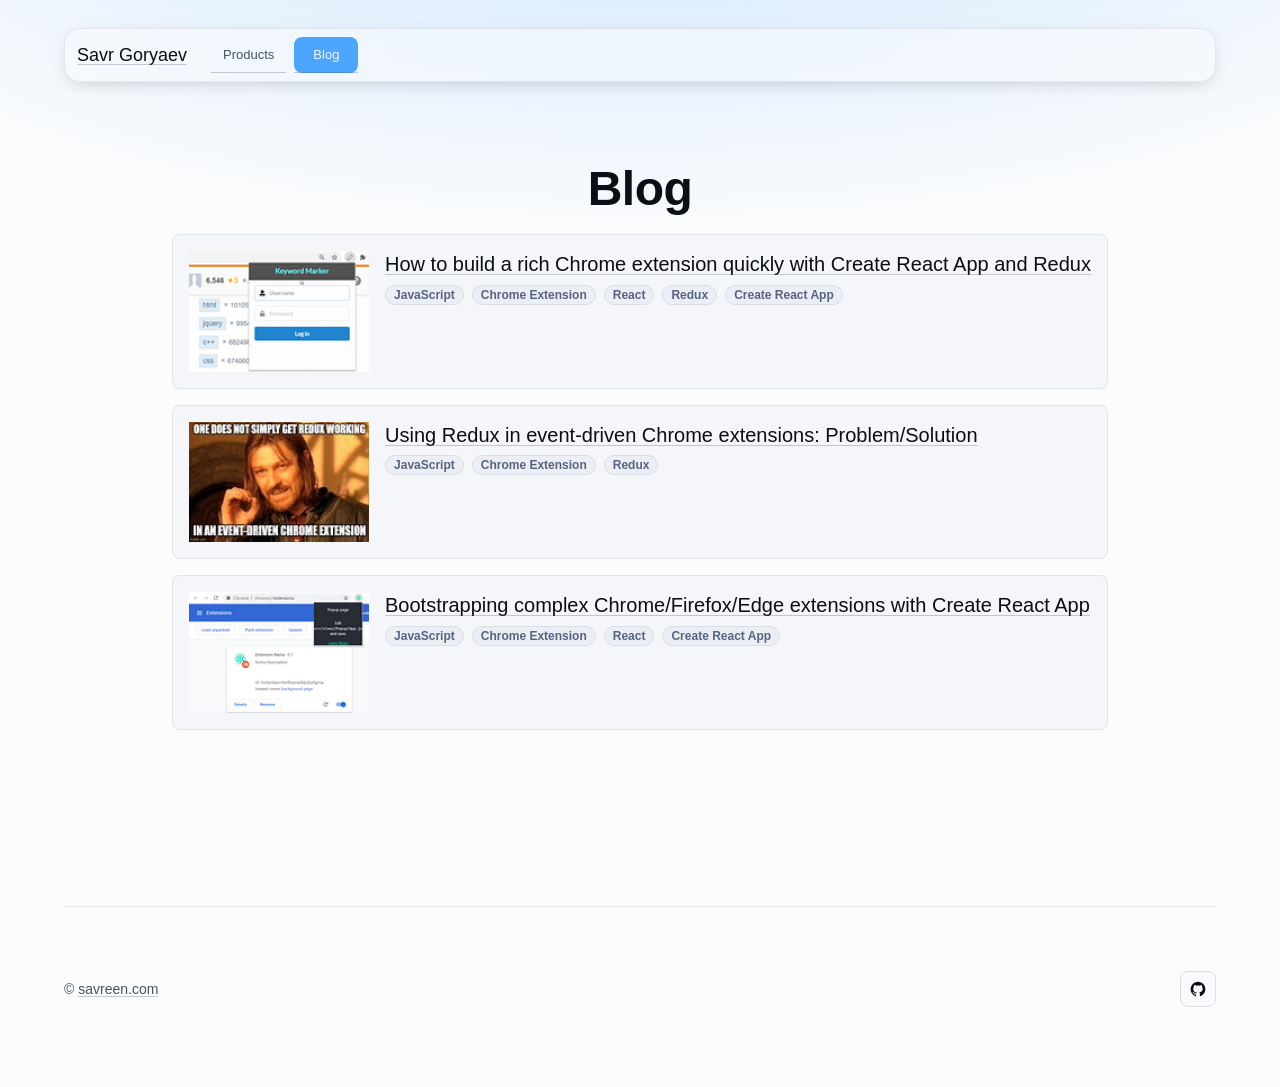
<file: blog/index.html>
<!DOCTYPE html>
    <html lang="en">
      <head>
        <link rel="stylesheet" type="text/css" href="/assets/static/-fontsource-75b88643.D2AxBr-c.css">
        <link rel="preload" href="/assets/static/roboto-cyrillic-ext-400-normal.DzMWdK87.woff2" as="font" type="font/woff2" crossorigin>
        <link rel="preload" href="/assets/static/roboto-cyrillic-400-normal.DAIM1_dR.woff2" as="font" type="font/woff2" crossorigin>
        <link rel="preload" href="/assets/static/roboto-greek-400-normal.jFM2czAU.woff2" as="font" type="font/woff2" crossorigin>
        <link rel="preload" href="/assets/static/roboto-math-400-normal.B3wgz80t.woff2" as="font" type="font/woff2" crossorigin>
        <link rel="preload" href="/assets/static/roboto-symbols-400-normal.fF1SLJBj.woff2" as="font" type="font/woff2" crossorigin>
        <link rel="preload" href="/assets/static/roboto-vietnamese-400-normal.CDDxGrUb.woff2" as="font" type="font/woff2" crossorigin>
        <link rel="preload" href="/assets/static/roboto-latin-ext-400-normal.ZYmyxeOy.woff2" as="font" type="font/woff2" crossorigin>
        <link rel="preload" href="/assets/static/roboto-latin-400-normal.CNwBRw8h.woff2" as="font" type="font/woff2" crossorigin>
        <meta charset="UTF-8" />
        
        
    <title>Savr Goryaev&#039;s Blog</title><meta property="og:title" content="Savr Goryaev&#039;s Blog" />
    <meta name="viewport" content="width=device-width,initial-scale=1">
    
    
    
    
  
        
      </head>
      <body>
        
        <div id="root"><link rel="preload" as="image" href="/assets/static/blog-post3.CwueMdUx.gif"/><link rel="preload" as="image" href="/assets/static/blog-post2.B9muDBnm.jpg"/><link rel="preload" as="image" href="/assets/static/blog-post1.DOP3S2zA.png"/><style data-emotion="css-global 199aw46">html{-webkit-font-smoothing:antialiased;-moz-osx-font-smoothing:grayscale;box-sizing:border-box;-webkit-text-size-adjust:100%;}*,*::before,*::after{box-sizing:inherit;}strong,b{font-weight:700;}body{margin:0;color:var(--template-palette-text-primary);font-family:Inter,sans-serif;font-weight:400;font-size:0.875rem;line-height:1.5;background-color:var(--template-palette-background-default);}@media print{body{background-color:var(--template-palette-common-white);}}body::backdrop{background-color:var(--template-palette-background-default);}[data-mui-color-scheme="light"]{-webkit-print-color-scheme:light;color-scheme:light;}[data-mui-color-scheme="dark"]{-webkit-print-color-scheme:dark;color-scheme:dark;}</style><style data-emotion="css 1wnqauu">.css-1wnqauu{display:-webkit-box;display:-webkit-flex;display:-ms-flexbox;display:flex;-webkit-flex-direction:column;-ms-flex-direction:column;flex-direction:column;width:100%;box-sizing:border-box;-webkit-flex-shrink:0;-ms-flex-negative:0;flex-shrink:0;position:fixed;z-index:var(--template-zIndex-appBar);top:0;left:auto;right:0;--AppBar-background:var(--template-palette-primary-main);--AppBar-color:var(--template-palette-primary-contrastText);background-color:var(--AppBar-background);color:var(--AppBar-color);box-shadow:var(--template-shadows-0);background-color:transparent;background-image:none;margin-top:calc(var(--template-frame-height, 0px) + 28px);}@media print{.css-1wnqauu{position:absolute;}}</style><style data-emotion="css 896qpd">.css-896qpd{background-color:var(--template-palette-background-paper);color:var(--template-palette-text-primary);-webkit-transition:box-shadow 300ms cubic-bezier(0.4, 0, 0.2, 1) 0ms;transition:box-shadow 300ms cubic-bezier(0.4, 0, 0.2, 1) 0ms;box-shadow:var(--Paper-shadow);background-image:var(--Paper-overlay);display:-webkit-box;display:-webkit-flex;display:-ms-flexbox;display:flex;-webkit-flex-direction:column;-ms-flex-direction:column;flex-direction:column;width:100%;box-sizing:border-box;-webkit-flex-shrink:0;-ms-flex-negative:0;flex-shrink:0;position:fixed;z-index:var(--template-zIndex-appBar);top:0;left:auto;right:0;--AppBar-background:var(--template-palette-primary-main);--AppBar-color:var(--template-palette-primary-contrastText);background-color:var(--AppBar-background);color:var(--AppBar-color);box-shadow:var(--template-shadows-0);background-color:transparent;background-image:none;margin-top:calc(var(--template-frame-height, 0px) + 28px);}@media print{.css-896qpd{position:absolute;}}</style><header class="MuiPaper-root MuiPaper-elevation MuiPaper-elevation4 MuiAppBar-root MuiAppBar-colorPrimary MuiAppBar-positionFixed mui-fixed css-896qpd" style="--Paper-shadow:var(--template-shadows-4);--Paper-overlay:var(--template-overlays-4)"><style data-emotion="css 1p0ga3h">.css-1p0ga3h{width:100%;margin-left:auto;box-sizing:border-box;margin-right:auto;padding-left:calc(2 * var(--template-spacing));padding-right:calc(2 * var(--template-spacing));}@media (min-width:600px){.css-1p0ga3h{padding-left:calc(3 * var(--template-spacing));padding-right:calc(3 * var(--template-spacing));}}@media (min-width:1200px){.css-1p0ga3h{max-width:1200px;}}</style><div class="MuiContainer-root MuiContainer-maxWidthLg css-1p0ga3h"><style data-emotion="css yn49mj">.css-yn49mj{display:-webkit-box;display:-webkit-flex;display:-ms-flexbox;display:flex;-webkit-align-items:center;-webkit-box-align:center;-ms-flex-align:center;align-items:center;-webkit-box-pack:justify;-webkit-justify-content:space-between;justify-content:space-between;-webkit-flex-shrink:0;-ms-flex-negative:0;flex-shrink:0;border-radius:calc(8px + 8px);-webkit-backdrop-filter:blur(24px);backdrop-filter:blur(24px);border:1px solid;border-color:var(--template-palette-divider);background-color:rgba(var(--template-palette-background-defaultChannel) / 0.4);box-shadow:var(--template-shadows-1);padding:8px 12px;}</style><style data-emotion="css 1alwngz">.css-1alwngz{position:relative;display:-webkit-box;display:-webkit-flex;display:-ms-flexbox;display:flex;-webkit-align-items:center;-webkit-box-align:center;-ms-flex-align:center;align-items:center;min-height:48px;display:-webkit-box;display:-webkit-flex;display:-ms-flexbox;display:flex;-webkit-align-items:center;-webkit-box-align:center;-ms-flex-align:center;align-items:center;-webkit-box-pack:justify;-webkit-justify-content:space-between;justify-content:space-between;-webkit-flex-shrink:0;-ms-flex-negative:0;flex-shrink:0;border-radius:calc(8px + 8px);-webkit-backdrop-filter:blur(24px);backdrop-filter:blur(24px);border:1px solid;border-color:var(--template-palette-divider);background-color:rgba(var(--template-palette-background-defaultChannel) / 0.4);box-shadow:var(--template-shadows-1);padding:8px 12px;}</style><div class="MuiToolbar-root MuiToolbar-dense css-1alwngz"><style data-emotion="css d8k6d0">.css-d8k6d0{-webkit-box-flex:1;-webkit-flex-grow:1;-ms-flex-positive:1;flex-grow:1;display:-webkit-box;display:-webkit-flex;display:-ms-flexbox;display:flex;-webkit-align-items:center;-webkit-box-align:center;-ms-flex-align:center;align-items:center;padding-left:0;padding-right:0;}</style><div class="MuiBox-root css-d8k6d0"><style data-emotion="css dzhfc">.css-dzhfc{margin:0;font-family:Inter,sans-serif;font-weight:600;font-size:1.125rem;line-height:1.6;overflow:hidden;text-overflow:ellipsis;white-space:nowrap;margin-right:calc(2 * var(--template-spacing));}</style><h6 class="MuiTypography-root MuiTypography-h6 MuiTypography-noWrap css-dzhfc"><style data-emotion="css 16yrj8m">.css-16yrj8m{-webkit-text-decoration:none;text-decoration:none;color:var(--template-palette-text-primary);font-weight:500;position:relative;-webkit-text-decoration:none;text-decoration:none;width:-webkit-fit-content;width:-moz-fit-content;width:fit-content;}.css-16yrj8m::before{content:"";position:absolute;width:100%;height:1px;bottom:0;left:0;background-color:var(--template-palette-text-secondary);opacity:0.3;-webkit-transition:width 0.3s ease,opacity 0.3s ease;transition:width 0.3s ease,opacity 0.3s ease;}.css-16yrj8m:hover::before{width:0;}.css-16yrj8m:focus-visible{outline:3px solid hsla(210, 98%, 42%, 0.5);outline-offset:4px;border-radius:2px;}</style><style data-emotion="css oq35qw">.css-oq35qw{margin:0;font:inherit;line-height:inherit;letter-spacing:inherit;color:var(--template-palette-primary-main);-webkit-text-decoration:none;text-decoration:none;color:var(--template-palette-text-primary);font-weight:500;position:relative;-webkit-text-decoration:none;text-decoration:none;width:-webkit-fit-content;width:-moz-fit-content;width:fit-content;}.css-oq35qw::before{content:"";position:absolute;width:100%;height:1px;bottom:0;left:0;background-color:var(--template-palette-text-secondary);opacity:0.3;-webkit-transition:width 0.3s ease,opacity 0.3s ease;transition:width 0.3s ease,opacity 0.3s ease;}.css-oq35qw:hover::before{width:0;}.css-oq35qw:focus-visible{outline:3px solid hsla(210, 98%, 42%, 0.5);outline-offset:4px;border-radius:2px;}</style><a class="MuiTypography-root MuiTypography-inherit MuiLink-root MuiLink-underlineNone css-oq35qw" href="/">Savr Goryaev</a></h6><style data-emotion="css 1okyjb8">.css-1okyjb8{font-family:Inter,sans-serif;font-weight:500;font-size:0.875rem;line-height:1.75;text-transform:uppercase;min-width:64px;padding:6px 16px;border:0;border-radius:var(--template-shape-borderRadius);-webkit-transition:background-color 250ms cubic-bezier(0.4, 0, 0.2, 1) 0ms,box-shadow 250ms cubic-bezier(0.4, 0, 0.2, 1) 0ms,border-color 250ms cubic-bezier(0.4, 0, 0.2, 1) 0ms,color 250ms cubic-bezier(0.4, 0, 0.2, 1) 0ms;transition:background-color 250ms cubic-bezier(0.4, 0, 0.2, 1) 0ms,box-shadow 250ms cubic-bezier(0.4, 0, 0.2, 1) 0ms,border-color 250ms cubic-bezier(0.4, 0, 0.2, 1) 0ms,color 250ms cubic-bezier(0.4, 0, 0.2, 1) 0ms;padding:6px 8px;color:var(--variant-textColor);background-color:var(--variant-textBg);--variant-textColor:var(--template-palette-info-main);--variant-outlinedColor:var(--template-palette-info-main);--variant-outlinedBorder:rgba(var(--template-palette-info-mainChannel) / 0.5);--variant-containedColor:var(--template-palette-info-contrastText);--variant-containedBg:var(--template-palette-info-main);padding:4px 5px;font-size:0.8125rem;-webkit-transition:background-color 250ms cubic-bezier(0.4, 0, 0.2, 1) 0ms,box-shadow 250ms cubic-bezier(0.4, 0, 0.2, 1) 0ms,border-color 250ms cubic-bezier(0.4, 0, 0.2, 1) 0ms;transition:background-color 250ms cubic-bezier(0.4, 0, 0.2, 1) 0ms,box-shadow 250ms cubic-bezier(0.4, 0, 0.2, 1) 0ms,border-color 250ms cubic-bezier(0.4, 0, 0.2, 1) 0ms;box-shadow:none;border-radius:var(--template-shape-borderRadius);text-transform:none;height:2.25rem;padding:8px 12px;color:hsl(220, 20%, 35%);margin-left:var(--template-spacing);}.css-1okyjb8:hover{-webkit-text-decoration:none;text-decoration:none;}.css-1okyjb8.Mui-disabled{color:var(--template-palette-action-disabled);}@media (hover: hover){.css-1okyjb8:hover{--variant-containedBg:var(--template-palette-info-dark);--variant-textBg:rgba(var(--template-palette-info-mainChannel) / calc(var(--template-palette-action-hoverOpacity)));--variant-outlinedBorder:var(--template-palette-info-main);--variant-outlinedBg:rgba(var(--template-palette-info-mainChannel) / calc(var(--template-palette-action-hoverOpacity)));}}.css-1okyjb8.MuiButton-loading{color:transparent;}.css-1okyjb8:hover{background-color:hsl(220, 30%, 94%);}.css-1okyjb8:active{background-color:hsl(220, 20%, 88%);}*:where([data-mui-color-scheme="dark"]) .css-1okyjb8{color:hsl(220, 35%, 97%);}*:where([data-mui-color-scheme="dark"]) .css-1okyjb8:hover{background-color:hsl(220, 20%, 25%);}*:where([data-mui-color-scheme="dark"]) .css-1okyjb8:active{background-color:hsla(220, 20%, 25%, 0.7);}</style><style data-emotion="css 14soc0o">.css-14soc0o{display:-webkit-inline-box;display:-webkit-inline-flex;display:-ms-inline-flexbox;display:inline-flex;-webkit-align-items:center;-webkit-box-align:center;-ms-flex-align:center;align-items:center;-webkit-box-pack:center;-ms-flex-pack:center;-webkit-justify-content:center;justify-content:center;position:relative;box-sizing:border-box;-webkit-tap-highlight-color:transparent;background-color:transparent;outline:0;border:0;margin:0;border-radius:0;padding:0;cursor:pointer;-webkit-user-select:none;-moz-user-select:none;-ms-user-select:none;user-select:none;vertical-align:middle;-moz-appearance:none;-webkit-appearance:none;-webkit-text-decoration:none;text-decoration:none;color:inherit;box-sizing:border-box;-webkit-transition:all 100ms ease-in;transition:all 100ms ease-in;font-family:Inter,sans-serif;font-weight:500;font-size:0.875rem;line-height:1.75;text-transform:uppercase;min-width:64px;padding:6px 16px;border:0;border-radius:var(--template-shape-borderRadius);-webkit-transition:background-color 250ms cubic-bezier(0.4, 0, 0.2, 1) 0ms,box-shadow 250ms cubic-bezier(0.4, 0, 0.2, 1) 0ms,border-color 250ms cubic-bezier(0.4, 0, 0.2, 1) 0ms,color 250ms cubic-bezier(0.4, 0, 0.2, 1) 0ms;transition:background-color 250ms cubic-bezier(0.4, 0, 0.2, 1) 0ms,box-shadow 250ms cubic-bezier(0.4, 0, 0.2, 1) 0ms,border-color 250ms cubic-bezier(0.4, 0, 0.2, 1) 0ms,color 250ms cubic-bezier(0.4, 0, 0.2, 1) 0ms;padding:6px 8px;color:var(--variant-textColor);background-color:var(--variant-textBg);--variant-textColor:var(--template-palette-info-main);--variant-outlinedColor:var(--template-palette-info-main);--variant-outlinedBorder:rgba(var(--template-palette-info-mainChannel) / 0.5);--variant-containedColor:var(--template-palette-info-contrastText);--variant-containedBg:var(--template-palette-info-main);padding:4px 5px;font-size:0.8125rem;-webkit-transition:background-color 250ms cubic-bezier(0.4, 0, 0.2, 1) 0ms,box-shadow 250ms cubic-bezier(0.4, 0, 0.2, 1) 0ms,border-color 250ms cubic-bezier(0.4, 0, 0.2, 1) 0ms;transition:background-color 250ms cubic-bezier(0.4, 0, 0.2, 1) 0ms,box-shadow 250ms cubic-bezier(0.4, 0, 0.2, 1) 0ms,border-color 250ms cubic-bezier(0.4, 0, 0.2, 1) 0ms;box-shadow:none;border-radius:var(--template-shape-borderRadius);text-transform:none;height:2.25rem;padding:8px 12px;color:hsl(220, 20%, 35%);margin-left:var(--template-spacing);}.css-14soc0o::-moz-focus-inner{border-style:none;}.css-14soc0o.Mui-disabled{pointer-events:none;cursor:default;}@media print{.css-14soc0o{-webkit-print-color-adjust:exact;color-adjust:exact;}}.css-14soc0o:focus-visible{outline:3px solid hsla(210, 98%, 48%, 0.5);outline-offset:2px;}.css-14soc0o:hover{-webkit-text-decoration:none;text-decoration:none;}.css-14soc0o.Mui-disabled{color:var(--template-palette-action-disabled);}@media (hover: hover){.css-14soc0o:hover{--variant-containedBg:var(--template-palette-info-dark);--variant-textBg:rgba(var(--template-palette-info-mainChannel) / calc(var(--template-palette-action-hoverOpacity)));--variant-outlinedBorder:var(--template-palette-info-main);--variant-outlinedBg:rgba(var(--template-palette-info-mainChannel) / calc(var(--template-palette-action-hoverOpacity)));}}.css-14soc0o.MuiButton-loading{color:transparent;}.css-14soc0o:hover{background-color:hsl(220, 30%, 94%);}.css-14soc0o:active{background-color:hsl(220, 20%, 88%);}*:where([data-mui-color-scheme="dark"]) .css-14soc0o{color:hsl(220, 35%, 97%);}*:where([data-mui-color-scheme="dark"]) .css-14soc0o:hover{background-color:hsl(220, 20%, 25%);}*:where([data-mui-color-scheme="dark"]) .css-14soc0o:active{background-color:hsla(220, 20%, 25%, 0.7);}</style><style data-emotion="css 1j7botr">.css-1j7botr{-webkit-text-decoration:none;text-decoration:none;color:var(--template-palette-text-primary);font-weight:500;position:relative;-webkit-text-decoration:none;text-decoration:none;width:-webkit-fit-content;width:-moz-fit-content;width:fit-content;display:-webkit-inline-box;display:-webkit-inline-flex;display:-ms-inline-flexbox;display:inline-flex;-webkit-align-items:center;-webkit-box-align:center;-ms-flex-align:center;align-items:center;-webkit-box-pack:center;-ms-flex-pack:center;-webkit-justify-content:center;justify-content:center;position:relative;box-sizing:border-box;-webkit-tap-highlight-color:transparent;background-color:transparent;outline:0;border:0;margin:0;border-radius:0;padding:0;cursor:pointer;-webkit-user-select:none;-moz-user-select:none;-ms-user-select:none;user-select:none;vertical-align:middle;-moz-appearance:none;-webkit-appearance:none;-webkit-text-decoration:none;text-decoration:none;color:inherit;box-sizing:border-box;-webkit-transition:all 100ms ease-in;transition:all 100ms ease-in;font-family:Inter,sans-serif;font-weight:500;font-size:0.875rem;line-height:1.75;text-transform:uppercase;min-width:64px;padding:6px 16px;border:0;border-radius:var(--template-shape-borderRadius);-webkit-transition:background-color 250ms cubic-bezier(0.4, 0, 0.2, 1) 0ms,box-shadow 250ms cubic-bezier(0.4, 0, 0.2, 1) 0ms,border-color 250ms cubic-bezier(0.4, 0, 0.2, 1) 0ms,color 250ms cubic-bezier(0.4, 0, 0.2, 1) 0ms;transition:background-color 250ms cubic-bezier(0.4, 0, 0.2, 1) 0ms,box-shadow 250ms cubic-bezier(0.4, 0, 0.2, 1) 0ms,border-color 250ms cubic-bezier(0.4, 0, 0.2, 1) 0ms,color 250ms cubic-bezier(0.4, 0, 0.2, 1) 0ms;padding:6px 8px;color:var(--variant-textColor);background-color:var(--variant-textBg);--variant-textColor:var(--template-palette-info-main);--variant-outlinedColor:var(--template-palette-info-main);--variant-outlinedBorder:rgba(var(--template-palette-info-mainChannel) / 0.5);--variant-containedColor:var(--template-palette-info-contrastText);--variant-containedBg:var(--template-palette-info-main);padding:4px 5px;font-size:0.8125rem;-webkit-transition:background-color 250ms cubic-bezier(0.4, 0, 0.2, 1) 0ms,box-shadow 250ms cubic-bezier(0.4, 0, 0.2, 1) 0ms,border-color 250ms cubic-bezier(0.4, 0, 0.2, 1) 0ms;transition:background-color 250ms cubic-bezier(0.4, 0, 0.2, 1) 0ms,box-shadow 250ms cubic-bezier(0.4, 0, 0.2, 1) 0ms,border-color 250ms cubic-bezier(0.4, 0, 0.2, 1) 0ms;box-shadow:none;border-radius:var(--template-shape-borderRadius);text-transform:none;height:2.25rem;padding:8px 12px;color:hsl(220, 20%, 35%);margin-left:var(--template-spacing);}.css-1j7botr::before{content:"";position:absolute;width:100%;height:1px;bottom:0;left:0;background-color:var(--template-palette-text-secondary);opacity:0.3;-webkit-transition:width 0.3s ease,opacity 0.3s ease;transition:width 0.3s ease,opacity 0.3s ease;}.css-1j7botr:hover::before{width:0;}.css-1j7botr:focus-visible{outline:3px solid hsla(210, 98%, 42%, 0.5);outline-offset:4px;border-radius:2px;}.css-1j7botr::-moz-focus-inner{border-style:none;}.css-1j7botr.Mui-disabled{pointer-events:none;cursor:default;}@media print{.css-1j7botr{-webkit-print-color-adjust:exact;color-adjust:exact;}}.css-1j7botr:focus-visible{outline:3px solid hsla(210, 98%, 48%, 0.5);outline-offset:2px;}.css-1j7botr:hover{-webkit-text-decoration:none;text-decoration:none;}.css-1j7botr.Mui-disabled{color:var(--template-palette-action-disabled);}@media (hover: hover){.css-1j7botr:hover{--variant-containedBg:var(--template-palette-info-dark);--variant-textBg:rgba(var(--template-palette-info-mainChannel) / calc(var(--template-palette-action-hoverOpacity)));--variant-outlinedBorder:var(--template-palette-info-main);--variant-outlinedBg:rgba(var(--template-palette-info-mainChannel) / calc(var(--template-palette-action-hoverOpacity)));}}.css-1j7botr.MuiButton-loading{color:transparent;}.css-1j7botr:hover{background-color:hsl(220, 30%, 94%);}.css-1j7botr:active{background-color:hsl(220, 20%, 88%);}*:where([data-mui-color-scheme="dark"]) .css-1j7botr{color:hsl(220, 35%, 97%);}*:where([data-mui-color-scheme="dark"]) .css-1j7botr:hover{background-color:hsl(220, 20%, 25%);}*:where([data-mui-color-scheme="dark"]) .css-1j7botr:active{background-color:hsla(220, 20%, 25%, 0.7);}</style><style data-emotion="css 18bo2gn">.css-18bo2gn{margin:0;font:inherit;line-height:inherit;letter-spacing:inherit;color:var(--template-palette-primary-main);-webkit-text-decoration:none;text-decoration:none;color:var(--template-palette-text-primary);font-weight:500;position:relative;-webkit-text-decoration:none;text-decoration:none;width:-webkit-fit-content;width:-moz-fit-content;width:fit-content;display:-webkit-inline-box;display:-webkit-inline-flex;display:-ms-inline-flexbox;display:inline-flex;-webkit-align-items:center;-webkit-box-align:center;-ms-flex-align:center;align-items:center;-webkit-box-pack:center;-ms-flex-pack:center;-webkit-justify-content:center;justify-content:center;position:relative;box-sizing:border-box;-webkit-tap-highlight-color:transparent;background-color:transparent;outline:0;border:0;margin:0;border-radius:0;padding:0;cursor:pointer;-webkit-user-select:none;-moz-user-select:none;-ms-user-select:none;user-select:none;vertical-align:middle;-moz-appearance:none;-webkit-appearance:none;-webkit-text-decoration:none;text-decoration:none;color:inherit;box-sizing:border-box;-webkit-transition:all 100ms ease-in;transition:all 100ms ease-in;font-family:Inter,sans-serif;font-weight:500;font-size:0.875rem;line-height:1.75;text-transform:uppercase;min-width:64px;padding:6px 16px;border:0;border-radius:var(--template-shape-borderRadius);-webkit-transition:background-color 250ms cubic-bezier(0.4, 0, 0.2, 1) 0ms,box-shadow 250ms cubic-bezier(0.4, 0, 0.2, 1) 0ms,border-color 250ms cubic-bezier(0.4, 0, 0.2, 1) 0ms,color 250ms cubic-bezier(0.4, 0, 0.2, 1) 0ms;transition:background-color 250ms cubic-bezier(0.4, 0, 0.2, 1) 0ms,box-shadow 250ms cubic-bezier(0.4, 0, 0.2, 1) 0ms,border-color 250ms cubic-bezier(0.4, 0, 0.2, 1) 0ms,color 250ms cubic-bezier(0.4, 0, 0.2, 1) 0ms;padding:6px 8px;color:var(--variant-textColor);background-color:var(--variant-textBg);--variant-textColor:var(--template-palette-info-main);--variant-outlinedColor:var(--template-palette-info-main);--variant-outlinedBorder:rgba(var(--template-palette-info-mainChannel) / 0.5);--variant-containedColor:var(--template-palette-info-contrastText);--variant-containedBg:var(--template-palette-info-main);padding:4px 5px;font-size:0.8125rem;-webkit-transition:background-color 250ms cubic-bezier(0.4, 0, 0.2, 1) 0ms,box-shadow 250ms cubic-bezier(0.4, 0, 0.2, 1) 0ms,border-color 250ms cubic-bezier(0.4, 0, 0.2, 1) 0ms;transition:background-color 250ms cubic-bezier(0.4, 0, 0.2, 1) 0ms,box-shadow 250ms cubic-bezier(0.4, 0, 0.2, 1) 0ms,border-color 250ms cubic-bezier(0.4, 0, 0.2, 1) 0ms;box-shadow:none;border-radius:var(--template-shape-borderRadius);text-transform:none;height:2.25rem;padding:8px 12px;color:hsl(220, 20%, 35%);margin-left:var(--template-spacing);}.css-18bo2gn::before{content:"";position:absolute;width:100%;height:1px;bottom:0;left:0;background-color:var(--template-palette-text-secondary);opacity:0.3;-webkit-transition:width 0.3s ease,opacity 0.3s ease;transition:width 0.3s ease,opacity 0.3s ease;}.css-18bo2gn:hover::before{width:0;}.css-18bo2gn:focus-visible{outline:3px solid hsla(210, 98%, 42%, 0.5);outline-offset:4px;border-radius:2px;}.css-18bo2gn::-moz-focus-inner{border-style:none;}.css-18bo2gn.Mui-disabled{pointer-events:none;cursor:default;}@media print{.css-18bo2gn{-webkit-print-color-adjust:exact;color-adjust:exact;}}.css-18bo2gn:focus-visible{outline:3px solid hsla(210, 98%, 48%, 0.5);outline-offset:2px;}.css-18bo2gn:hover{-webkit-text-decoration:none;text-decoration:none;}.css-18bo2gn.Mui-disabled{color:var(--template-palette-action-disabled);}@media (hover: hover){.css-18bo2gn:hover{--variant-containedBg:var(--template-palette-info-dark);--variant-textBg:rgba(var(--template-palette-info-mainChannel) / calc(var(--template-palette-action-hoverOpacity)));--variant-outlinedBorder:var(--template-palette-info-main);--variant-outlinedBg:rgba(var(--template-palette-info-mainChannel) / calc(var(--template-palette-action-hoverOpacity)));}}.css-18bo2gn.MuiButton-loading{color:transparent;}.css-18bo2gn:hover{background-color:hsl(220, 30%, 94%);}.css-18bo2gn:active{background-color:hsl(220, 20%, 88%);}*:where([data-mui-color-scheme="dark"]) .css-18bo2gn{color:hsl(220, 35%, 97%);}*:where([data-mui-color-scheme="dark"]) .css-18bo2gn:hover{background-color:hsl(220, 20%, 25%);}*:where([data-mui-color-scheme="dark"]) .css-18bo2gn:active{background-color:hsla(220, 20%, 25%, 0.7);}</style><a class="MuiTypography-root MuiTypography-inherit MuiLink-root MuiLink-underlineNone MuiButtonBase-root MuiButton-root MuiButton-text MuiButton-textInfo MuiButton-sizeSmall MuiButton-textSizeSmall MuiButton-colorInfo MuiButton-root MuiButton-text MuiButton-textInfo MuiButton-sizeSmall MuiButton-textSizeSmall MuiButton-colorInfo css-18bo2gn" tabindex="0" href="/products">Products</a><style data-emotion="css 1x5xth">.css-1x5xth{font-family:Inter,sans-serif;font-weight:500;font-size:0.875rem;line-height:1.75;text-transform:uppercase;min-width:64px;padding:6px 16px;border:0;border-radius:var(--template-shape-borderRadius);-webkit-transition:background-color 250ms cubic-bezier(0.4, 0, 0.2, 1) 0ms,box-shadow 250ms cubic-bezier(0.4, 0, 0.2, 1) 0ms,border-color 250ms cubic-bezier(0.4, 0, 0.2, 1) 0ms,color 250ms cubic-bezier(0.4, 0, 0.2, 1) 0ms;transition:background-color 250ms cubic-bezier(0.4, 0, 0.2, 1) 0ms,box-shadow 250ms cubic-bezier(0.4, 0, 0.2, 1) 0ms,border-color 250ms cubic-bezier(0.4, 0, 0.2, 1) 0ms,color 250ms cubic-bezier(0.4, 0, 0.2, 1) 0ms;color:var(--variant-containedColor);background-color:var(--variant-containedBg);box-shadow:var(--template-shadows-2);--variant-textColor:var(--template-palette-info-main);--variant-outlinedColor:var(--template-palette-info-main);--variant-outlinedBorder:rgba(var(--template-palette-info-mainChannel) / 0.5);--variant-containedColor:var(--template-palette-info-contrastText);--variant-containedBg:var(--template-palette-info-main);padding:4px 10px;font-size:0.8125rem;-webkit-transition:background-color 250ms cubic-bezier(0.4, 0, 0.2, 1) 0ms,box-shadow 250ms cubic-bezier(0.4, 0, 0.2, 1) 0ms,border-color 250ms cubic-bezier(0.4, 0, 0.2, 1) 0ms;transition:background-color 250ms cubic-bezier(0.4, 0, 0.2, 1) 0ms,box-shadow 250ms cubic-bezier(0.4, 0, 0.2, 1) 0ms,border-color 250ms cubic-bezier(0.4, 0, 0.2, 1) 0ms;box-shadow:none;border-radius:var(--template-shape-borderRadius);text-transform:none;height:2.25rem;padding:8px 12px;margin-left:var(--template-spacing);}.css-1x5xth:hover{-webkit-text-decoration:none;text-decoration:none;}.css-1x5xth.Mui-disabled{color:var(--template-palette-action-disabled);}.css-1x5xth:hover{box-shadow:var(--template-shadows-4);}@media (hover: none){.css-1x5xth:hover{box-shadow:var(--template-shadows-2);}}.css-1x5xth:active{box-shadow:var(--template-shadows-8);}.css-1x5xth.Mui-focusVisible{box-shadow:var(--template-shadows-6);}.css-1x5xth.Mui-disabled{color:var(--template-palette-action-disabled);box-shadow:var(--template-shadows-0);background-color:var(--template-palette-action-disabledBackground);}@media (hover: hover){.css-1x5xth:hover{--variant-containedBg:var(--template-palette-info-dark);--variant-textBg:rgba(var(--template-palette-info-mainChannel) / calc(var(--template-palette-action-hoverOpacity)));--variant-outlinedBorder:var(--template-palette-info-main);--variant-outlinedBg:rgba(var(--template-palette-info-mainChannel) / calc(var(--template-palette-action-hoverOpacity)));}}.css-1x5xth.MuiButton-loading{color:transparent;}</style><style data-emotion="css 164vzf2">.css-164vzf2{display:-webkit-inline-box;display:-webkit-inline-flex;display:-ms-inline-flexbox;display:inline-flex;-webkit-align-items:center;-webkit-box-align:center;-ms-flex-align:center;align-items:center;-webkit-box-pack:center;-ms-flex-pack:center;-webkit-justify-content:center;justify-content:center;position:relative;box-sizing:border-box;-webkit-tap-highlight-color:transparent;background-color:transparent;outline:0;border:0;margin:0;border-radius:0;padding:0;cursor:pointer;-webkit-user-select:none;-moz-user-select:none;-ms-user-select:none;user-select:none;vertical-align:middle;-moz-appearance:none;-webkit-appearance:none;-webkit-text-decoration:none;text-decoration:none;color:inherit;box-sizing:border-box;-webkit-transition:all 100ms ease-in;transition:all 100ms ease-in;font-family:Inter,sans-serif;font-weight:500;font-size:0.875rem;line-height:1.75;text-transform:uppercase;min-width:64px;padding:6px 16px;border:0;border-radius:var(--template-shape-borderRadius);-webkit-transition:background-color 250ms cubic-bezier(0.4, 0, 0.2, 1) 0ms,box-shadow 250ms cubic-bezier(0.4, 0, 0.2, 1) 0ms,border-color 250ms cubic-bezier(0.4, 0, 0.2, 1) 0ms,color 250ms cubic-bezier(0.4, 0, 0.2, 1) 0ms;transition:background-color 250ms cubic-bezier(0.4, 0, 0.2, 1) 0ms,box-shadow 250ms cubic-bezier(0.4, 0, 0.2, 1) 0ms,border-color 250ms cubic-bezier(0.4, 0, 0.2, 1) 0ms,color 250ms cubic-bezier(0.4, 0, 0.2, 1) 0ms;color:var(--variant-containedColor);background-color:var(--variant-containedBg);box-shadow:var(--template-shadows-2);--variant-textColor:var(--template-palette-info-main);--variant-outlinedColor:var(--template-palette-info-main);--variant-outlinedBorder:rgba(var(--template-palette-info-mainChannel) / 0.5);--variant-containedColor:var(--template-palette-info-contrastText);--variant-containedBg:var(--template-palette-info-main);padding:4px 10px;font-size:0.8125rem;-webkit-transition:background-color 250ms cubic-bezier(0.4, 0, 0.2, 1) 0ms,box-shadow 250ms cubic-bezier(0.4, 0, 0.2, 1) 0ms,border-color 250ms cubic-bezier(0.4, 0, 0.2, 1) 0ms;transition:background-color 250ms cubic-bezier(0.4, 0, 0.2, 1) 0ms,box-shadow 250ms cubic-bezier(0.4, 0, 0.2, 1) 0ms,border-color 250ms cubic-bezier(0.4, 0, 0.2, 1) 0ms;box-shadow:none;border-radius:var(--template-shape-borderRadius);text-transform:none;height:2.25rem;padding:8px 12px;margin-left:var(--template-spacing);}.css-164vzf2::-moz-focus-inner{border-style:none;}.css-164vzf2.Mui-disabled{pointer-events:none;cursor:default;}@media print{.css-164vzf2{-webkit-print-color-adjust:exact;color-adjust:exact;}}.css-164vzf2:focus-visible{outline:3px solid hsla(210, 98%, 48%, 0.5);outline-offset:2px;}.css-164vzf2:hover{-webkit-text-decoration:none;text-decoration:none;}.css-164vzf2.Mui-disabled{color:var(--template-palette-action-disabled);}.css-164vzf2:hover{box-shadow:var(--template-shadows-4);}@media (hover: none){.css-164vzf2:hover{box-shadow:var(--template-shadows-2);}}.css-164vzf2:active{box-shadow:var(--template-shadows-8);}.css-164vzf2.Mui-focusVisible{box-shadow:var(--template-shadows-6);}.css-164vzf2.Mui-disabled{color:var(--template-palette-action-disabled);box-shadow:var(--template-shadows-0);background-color:var(--template-palette-action-disabledBackground);}@media (hover: hover){.css-164vzf2:hover{--variant-containedBg:var(--template-palette-info-dark);--variant-textBg:rgba(var(--template-palette-info-mainChannel) / calc(var(--template-palette-action-hoverOpacity)));--variant-outlinedBorder:var(--template-palette-info-main);--variant-outlinedBg:rgba(var(--template-palette-info-mainChannel) / calc(var(--template-palette-action-hoverOpacity)));}}.css-164vzf2.MuiButton-loading{color:transparent;}</style><style data-emotion="css ukiy1e">.css-ukiy1e{-webkit-text-decoration:none;text-decoration:none;color:var(--template-palette-text-primary);font-weight:500;position:relative;-webkit-text-decoration:none;text-decoration:none;width:-webkit-fit-content;width:-moz-fit-content;width:fit-content;display:-webkit-inline-box;display:-webkit-inline-flex;display:-ms-inline-flexbox;display:inline-flex;-webkit-align-items:center;-webkit-box-align:center;-ms-flex-align:center;align-items:center;-webkit-box-pack:center;-ms-flex-pack:center;-webkit-justify-content:center;justify-content:center;position:relative;box-sizing:border-box;-webkit-tap-highlight-color:transparent;background-color:transparent;outline:0;border:0;margin:0;border-radius:0;padding:0;cursor:pointer;-webkit-user-select:none;-moz-user-select:none;-ms-user-select:none;user-select:none;vertical-align:middle;-moz-appearance:none;-webkit-appearance:none;-webkit-text-decoration:none;text-decoration:none;color:inherit;box-sizing:border-box;-webkit-transition:all 100ms ease-in;transition:all 100ms ease-in;font-family:Inter,sans-serif;font-weight:500;font-size:0.875rem;line-height:1.75;text-transform:uppercase;min-width:64px;padding:6px 16px;border:0;border-radius:var(--template-shape-borderRadius);-webkit-transition:background-color 250ms cubic-bezier(0.4, 0, 0.2, 1) 0ms,box-shadow 250ms cubic-bezier(0.4, 0, 0.2, 1) 0ms,border-color 250ms cubic-bezier(0.4, 0, 0.2, 1) 0ms,color 250ms cubic-bezier(0.4, 0, 0.2, 1) 0ms;transition:background-color 250ms cubic-bezier(0.4, 0, 0.2, 1) 0ms,box-shadow 250ms cubic-bezier(0.4, 0, 0.2, 1) 0ms,border-color 250ms cubic-bezier(0.4, 0, 0.2, 1) 0ms,color 250ms cubic-bezier(0.4, 0, 0.2, 1) 0ms;color:var(--variant-containedColor);background-color:var(--variant-containedBg);box-shadow:var(--template-shadows-2);--variant-textColor:var(--template-palette-info-main);--variant-outlinedColor:var(--template-palette-info-main);--variant-outlinedBorder:rgba(var(--template-palette-info-mainChannel) / 0.5);--variant-containedColor:var(--template-palette-info-contrastText);--variant-containedBg:var(--template-palette-info-main);padding:4px 10px;font-size:0.8125rem;-webkit-transition:background-color 250ms cubic-bezier(0.4, 0, 0.2, 1) 0ms,box-shadow 250ms cubic-bezier(0.4, 0, 0.2, 1) 0ms,border-color 250ms cubic-bezier(0.4, 0, 0.2, 1) 0ms;transition:background-color 250ms cubic-bezier(0.4, 0, 0.2, 1) 0ms,box-shadow 250ms cubic-bezier(0.4, 0, 0.2, 1) 0ms,border-color 250ms cubic-bezier(0.4, 0, 0.2, 1) 0ms;box-shadow:none;border-radius:var(--template-shape-borderRadius);text-transform:none;height:2.25rem;padding:8px 12px;margin-left:var(--template-spacing);}.css-ukiy1e::before{content:"";position:absolute;width:100%;height:1px;bottom:0;left:0;background-color:var(--template-palette-text-secondary);opacity:0.3;-webkit-transition:width 0.3s ease,opacity 0.3s ease;transition:width 0.3s ease,opacity 0.3s ease;}.css-ukiy1e:hover::before{width:0;}.css-ukiy1e:focus-visible{outline:3px solid hsla(210, 98%, 42%, 0.5);outline-offset:4px;border-radius:2px;}.css-ukiy1e::-moz-focus-inner{border-style:none;}.css-ukiy1e.Mui-disabled{pointer-events:none;cursor:default;}@media print{.css-ukiy1e{-webkit-print-color-adjust:exact;color-adjust:exact;}}.css-ukiy1e:focus-visible{outline:3px solid hsla(210, 98%, 48%, 0.5);outline-offset:2px;}.css-ukiy1e:hover{-webkit-text-decoration:none;text-decoration:none;}.css-ukiy1e.Mui-disabled{color:var(--template-palette-action-disabled);}.css-ukiy1e:hover{box-shadow:var(--template-shadows-4);}@media (hover: none){.css-ukiy1e:hover{box-shadow:var(--template-shadows-2);}}.css-ukiy1e:active{box-shadow:var(--template-shadows-8);}.css-ukiy1e.Mui-focusVisible{box-shadow:var(--template-shadows-6);}.css-ukiy1e.Mui-disabled{color:var(--template-palette-action-disabled);box-shadow:var(--template-shadows-0);background-color:var(--template-palette-action-disabledBackground);}@media (hover: hover){.css-ukiy1e:hover{--variant-containedBg:var(--template-palette-info-dark);--variant-textBg:rgba(var(--template-palette-info-mainChannel) / calc(var(--template-palette-action-hoverOpacity)));--variant-outlinedBorder:var(--template-palette-info-main);--variant-outlinedBg:rgba(var(--template-palette-info-mainChannel) / calc(var(--template-palette-action-hoverOpacity)));}}.css-ukiy1e.MuiButton-loading{color:transparent;}</style><style data-emotion="css ratzrb">.css-ratzrb{margin:0;font:inherit;line-height:inherit;letter-spacing:inherit;color:var(--template-palette-primary-main);-webkit-text-decoration:none;text-decoration:none;color:var(--template-palette-text-primary);font-weight:500;position:relative;-webkit-text-decoration:none;text-decoration:none;width:-webkit-fit-content;width:-moz-fit-content;width:fit-content;display:-webkit-inline-box;display:-webkit-inline-flex;display:-ms-inline-flexbox;display:inline-flex;-webkit-align-items:center;-webkit-box-align:center;-ms-flex-align:center;align-items:center;-webkit-box-pack:center;-ms-flex-pack:center;-webkit-justify-content:center;justify-content:center;position:relative;box-sizing:border-box;-webkit-tap-highlight-color:transparent;background-color:transparent;outline:0;border:0;margin:0;border-radius:0;padding:0;cursor:pointer;-webkit-user-select:none;-moz-user-select:none;-ms-user-select:none;user-select:none;vertical-align:middle;-moz-appearance:none;-webkit-appearance:none;-webkit-text-decoration:none;text-decoration:none;color:inherit;box-sizing:border-box;-webkit-transition:all 100ms ease-in;transition:all 100ms ease-in;font-family:Inter,sans-serif;font-weight:500;font-size:0.875rem;line-height:1.75;text-transform:uppercase;min-width:64px;padding:6px 16px;border:0;border-radius:var(--template-shape-borderRadius);-webkit-transition:background-color 250ms cubic-bezier(0.4, 0, 0.2, 1) 0ms,box-shadow 250ms cubic-bezier(0.4, 0, 0.2, 1) 0ms,border-color 250ms cubic-bezier(0.4, 0, 0.2, 1) 0ms,color 250ms cubic-bezier(0.4, 0, 0.2, 1) 0ms;transition:background-color 250ms cubic-bezier(0.4, 0, 0.2, 1) 0ms,box-shadow 250ms cubic-bezier(0.4, 0, 0.2, 1) 0ms,border-color 250ms cubic-bezier(0.4, 0, 0.2, 1) 0ms,color 250ms cubic-bezier(0.4, 0, 0.2, 1) 0ms;color:var(--variant-containedColor);background-color:var(--variant-containedBg);box-shadow:var(--template-shadows-2);--variant-textColor:var(--template-palette-info-main);--variant-outlinedColor:var(--template-palette-info-main);--variant-outlinedBorder:rgba(var(--template-palette-info-mainChannel) / 0.5);--variant-containedColor:var(--template-palette-info-contrastText);--variant-containedBg:var(--template-palette-info-main);padding:4px 10px;font-size:0.8125rem;-webkit-transition:background-color 250ms cubic-bezier(0.4, 0, 0.2, 1) 0ms,box-shadow 250ms cubic-bezier(0.4, 0, 0.2, 1) 0ms,border-color 250ms cubic-bezier(0.4, 0, 0.2, 1) 0ms;transition:background-color 250ms cubic-bezier(0.4, 0, 0.2, 1) 0ms,box-shadow 250ms cubic-bezier(0.4, 0, 0.2, 1) 0ms,border-color 250ms cubic-bezier(0.4, 0, 0.2, 1) 0ms;box-shadow:none;border-radius:var(--template-shape-borderRadius);text-transform:none;height:2.25rem;padding:8px 12px;margin-left:var(--template-spacing);}.css-ratzrb::before{content:"";position:absolute;width:100%;height:1px;bottom:0;left:0;background-color:var(--template-palette-text-secondary);opacity:0.3;-webkit-transition:width 0.3s ease,opacity 0.3s ease;transition:width 0.3s ease,opacity 0.3s ease;}.css-ratzrb:hover::before{width:0;}.css-ratzrb:focus-visible{outline:3px solid hsla(210, 98%, 42%, 0.5);outline-offset:4px;border-radius:2px;}.css-ratzrb::-moz-focus-inner{border-style:none;}.css-ratzrb.Mui-disabled{pointer-events:none;cursor:default;}@media print{.css-ratzrb{-webkit-print-color-adjust:exact;color-adjust:exact;}}.css-ratzrb:focus-visible{outline:3px solid hsla(210, 98%, 48%, 0.5);outline-offset:2px;}.css-ratzrb:hover{-webkit-text-decoration:none;text-decoration:none;}.css-ratzrb.Mui-disabled{color:var(--template-palette-action-disabled);}.css-ratzrb:hover{box-shadow:var(--template-shadows-4);}@media (hover: none){.css-ratzrb:hover{box-shadow:var(--template-shadows-2);}}.css-ratzrb:active{box-shadow:var(--template-shadows-8);}.css-ratzrb.Mui-focusVisible{box-shadow:var(--template-shadows-6);}.css-ratzrb.Mui-disabled{color:var(--template-palette-action-disabled);box-shadow:var(--template-shadows-0);background-color:var(--template-palette-action-disabledBackground);}@media (hover: hover){.css-ratzrb:hover{--variant-containedBg:var(--template-palette-info-dark);--variant-textBg:rgba(var(--template-palette-info-mainChannel) / calc(var(--template-palette-action-hoverOpacity)));--variant-outlinedBorder:var(--template-palette-info-main);--variant-outlinedBg:rgba(var(--template-palette-info-mainChannel) / calc(var(--template-palette-action-hoverOpacity)));}}.css-ratzrb.MuiButton-loading{color:transparent;}</style><a class="MuiTypography-root MuiTypography-inherit MuiLink-root MuiLink-underlineNone MuiButtonBase-root MuiButton-root MuiButton-contained MuiButton-containedInfo MuiButton-sizeSmall MuiButton-containedSizeSmall MuiButton-colorInfo MuiButton-root MuiButton-contained MuiButton-containedInfo MuiButton-sizeSmall MuiButton-containedSizeSmall MuiButton-colorInfo css-ratzrb" tabindex="0" href="/blog">Blog</a></div></div></div></header><style data-emotion="css 1urpqdw">.css-1urpqdw{width:100%;background-repeat:no-repeat;background-image:radial-gradient(ellipse 80% 50% at 50% -20%, hsl(210, 100%, 90%), transparent);}*:where([data-mui-color-scheme="dark"]) .css-1urpqdw{background-image:radial-gradient(ellipse 80% 50% at 50% -20%, hsl(210, 100%, 16%), transparent);}</style><div class="MuiBox-root css-1urpqdw" id="pageContent"><style data-emotion="css t7s0yw">.css-t7s0yw{width:100%;margin-left:auto;box-sizing:border-box;margin-right:auto;padding-left:calc(2 * var(--template-spacing));padding-right:calc(2 * var(--template-spacing));display:-webkit-box;display:-webkit-flex;display:-ms-flexbox;display:flex;-webkit-flex-direction:column;-ms-flex-direction:column;flex-direction:column;-webkit-align-items:center;-webkit-box-align:center;-ms-flex-align:center;align-items:center;}@media (min-width:600px){.css-t7s0yw{padding-left:calc(3 * var(--template-spacing));padding-right:calc(3 * var(--template-spacing));}}@media (min-width:1200px){.css-t7s0yw{max-width:1200px;}}@media (min-width:0px){.css-t7s0yw{padding-top:calc(14 * var(--template-spacing));padding-bottom:calc(8 * var(--template-spacing));}}@media (min-width:600px){.css-t7s0yw{padding-top:calc(20 * var(--template-spacing));padding-bottom:calc(12 * var(--template-spacing));}}</style><div class="MuiContainer-root MuiContainer-maxWidthLg css-t7s0yw"><style data-emotion="css 1fg87mh">.css-1fg87mh{margin:0;font-family:Inter,sans-serif;font-weight:600;font-size:3rem;line-height:1.2;letter-spacing:-0.5px;margin-bottom:0.35em;}</style><h1 class="MuiTypography-root MuiTypography-h1 MuiTypography-gutterBottom css-1fg87mh">Blog</h1><style data-emotion="css to9i3g">.css-to9i3g{display:-webkit-box;display:-webkit-flex;display:-ms-flexbox;display:flex;-webkit-flex-direction:column;-ms-flex-direction:column;flex-direction:column;}.css-to9i3g>:not(style):not(style){margin:0;}.css-to9i3g>:not(style)~:not(style){margin-top:calc(2 * var(--template-spacing));}</style><div class="MuiStack-root css-to9i3g"><style data-emotion="css 111ei4y">.css-111ei4y{overflow:hidden;padding:16px;gap:16px;-webkit-transition:all 100ms ease;transition:all 100ms ease;background-color:hsl(220, 35%, 97%);border-radius:var(--template-shape-borderRadius);border:1px solid var(--template-palette-divider);box-shadow:none;display:-webkit-box;display:-webkit-flex;display:-ms-flexbox;display:flex;}*:where([data-mui-color-scheme="dark"]) .css-111ei4y{background-color:hsl(220, 30%, 6%);}</style><style data-emotion="css gvxqwc">.css-gvxqwc{background-color:var(--template-palette-background-paper);color:var(--template-palette-text-primary);-webkit-transition:box-shadow 300ms cubic-bezier(0.4, 0, 0.2, 1) 0ms;transition:box-shadow 300ms cubic-bezier(0.4, 0, 0.2, 1) 0ms;border-radius:8px;box-shadow:var(--Paper-shadow);background-image:var(--Paper-overlay);overflow:hidden;padding:16px;gap:16px;-webkit-transition:all 100ms ease;transition:all 100ms ease;background-color:hsl(220, 35%, 97%);border-radius:var(--template-shape-borderRadius);border:1px solid var(--template-palette-divider);box-shadow:none;display:-webkit-box;display:-webkit-flex;display:-ms-flexbox;display:flex;}*:where([data-mui-color-scheme="dark"]) .css-gvxqwc{background-color:hsl(220, 30%, 6%);}</style><div class="MuiPaper-root MuiPaper-elevation MuiPaper-rounded MuiPaper-elevation0 MuiCard-root css-gvxqwc" style="--Paper-shadow:var(--template-shadows-0);--Paper-overlay:var(--template-overlays-0)"><style data-emotion="css 1wxbsk0">.css-1wxbsk0{display:block;-webkit-background-size:cover;background-size:cover;background-repeat:no-repeat;-webkit-background-position:center;background-position:center;width:100%;object-fit:cover;width:180px;}</style><img class="MuiCardMedia-root MuiCardMedia-media MuiCardMedia-img css-1wxbsk0" src="/assets/static/blog-post3.CwueMdUx.gif" alt="How to build a rich Chrome extension quickly with Create React App and Redux icon"/><style data-emotion="css 12dasgk">.css-12dasgk{padding:16px;padding:0;}.css-12dasgk:last-child{padding-bottom:24px;}.css-12dasgk:last-child{padding-bottom:0;}</style><div class="MuiCardContent-root css-12dasgk"><style data-emotion="css m7a9ql">.css-m7a9ql{margin:0;font-family:Inter,sans-serif;font-weight:600;font-size:1.25rem;line-height:1.334;margin-bottom:0.35em;}</style><div class="MuiTypography-root MuiTypography-h5 MuiTypography-gutterBottom css-m7a9ql"><style data-emotion="css 16yrj8m">.css-16yrj8m{-webkit-text-decoration:none;text-decoration:none;color:var(--template-palette-text-primary);font-weight:500;position:relative;-webkit-text-decoration:none;text-decoration:none;width:-webkit-fit-content;width:-moz-fit-content;width:fit-content;}.css-16yrj8m::before{content:"";position:absolute;width:100%;height:1px;bottom:0;left:0;background-color:var(--template-palette-text-secondary);opacity:0.3;-webkit-transition:width 0.3s ease,opacity 0.3s ease;transition:width 0.3s ease,opacity 0.3s ease;}.css-16yrj8m:hover::before{width:0;}.css-16yrj8m:focus-visible{outline:3px solid hsla(210, 98%, 42%, 0.5);outline-offset:4px;border-radius:2px;}</style><style data-emotion="css oq35qw">.css-oq35qw{margin:0;font:inherit;line-height:inherit;letter-spacing:inherit;color:var(--template-palette-primary-main);-webkit-text-decoration:none;text-decoration:none;color:var(--template-palette-text-primary);font-weight:500;position:relative;-webkit-text-decoration:none;text-decoration:none;width:-webkit-fit-content;width:-moz-fit-content;width:fit-content;}.css-oq35qw::before{content:"";position:absolute;width:100%;height:1px;bottom:0;left:0;background-color:var(--template-palette-text-secondary);opacity:0.3;-webkit-transition:width 0.3s ease,opacity 0.3s ease;transition:width 0.3s ease,opacity 0.3s ease;}.css-oq35qw:hover::before{width:0;}.css-oq35qw:focus-visible{outline:3px solid hsla(210, 98%, 42%, 0.5);outline-offset:4px;border-radius:2px;}</style><a class="MuiTypography-root MuiTypography-inherit MuiLink-root MuiLink-underlineNone css-oq35qw" href="https://levelup.gitconnected.com/how-to-build-a-rich-chrome-extension-quickly-with-create-react-app-and-redux-d9b64cf64832" target="_blank" rel="noopener">How to build a rich Chrome extension quickly with Create React App and Redux</a></div><style data-emotion="css 13y5zid">.css-13y5zid{margin:0;font-family:Inter,sans-serif;font-weight:400;font-size:1.125rem;line-height:1.75;color:var(--template-palette-text-secondary);}</style><div class="MuiTypography-root MuiTypography-subtitle1 css-13y5zid"><style data-emotion="css 1xs10ht">.css-1xs10ht{display:-webkit-box;display:-webkit-flex;display:-ms-flexbox;display:flex;-webkit-flex-direction:row;-ms-flex-direction:row;flex-direction:row;}.css-1xs10ht>:not(style):not(style){margin:0;}.css-1xs10ht>:not(style)~:not(style){margin-left:var(--template-spacing);}</style><div class="MuiStack-root css-1xs10ht"><style data-emotion="css 1o9aee8">.css-1o9aee8{max-width:100%;font-family:Inter,sans-serif;font-size:0.8125rem;display:-webkit-inline-box;display:-webkit-inline-flex;display:-ms-inline-flexbox;display:inline-flex;-webkit-align-items:center;-webkit-box-align:center;-ms-flex-align:center;align-items:center;-webkit-box-pack:center;-ms-flex-pack:center;-webkit-justify-content:center;justify-content:center;height:32px;line-height:1.5;color:var(--template-palette-text-primary);background-color:var(--template-palette-action-selected);border-radius:16px;white-space:nowrap;-webkit-transition:background-color 300ms cubic-bezier(0.4, 0, 0.2, 1) 0ms,box-shadow 300ms cubic-bezier(0.4, 0, 0.2, 1) 0ms;transition:background-color 300ms cubic-bezier(0.4, 0, 0.2, 1) 0ms,box-shadow 300ms cubic-bezier(0.4, 0, 0.2, 1) 0ms;cursor:unset;outline:0;-webkit-text-decoration:none;text-decoration:none;border:0;padding:0;vertical-align:middle;box-sizing:border-box;height:24px;border:1px solid;border-radius:999px;border-color:hsl(220, 20%, 88%);background-color:hsl(220, 30%, 94%);max-height:20px;}.css-1o9aee8.Mui-disabled{opacity:var(--template-palette-action-disabledOpacity);pointer-events:none;}.css-1o9aee8 .MuiChip-avatar{margin-left:5px;margin-right:-6px;width:24px;height:24px;color:var(--template-palette-Chip-defaultAvatarColor);font-size:0.75rem;}.css-1o9aee8 .MuiChip-avatarColorPrimary{color:var(--template-palette-primary-contrastText);background-color:var(--template-palette-primary-dark);}.css-1o9aee8 .MuiChip-avatarColorSecondary{color:var(--template-palette-secondary-contrastText);background-color:var(--template-palette-secondary-dark);}.css-1o9aee8 .MuiChip-avatarSmall{margin-left:4px;margin-right:-4px;width:18px;height:18px;font-size:0.625rem;}.css-1o9aee8 .MuiChip-icon{margin-left:5px;margin-right:-6px;}.css-1o9aee8 .MuiChip-deleteIcon{-webkit-tap-highlight-color:transparent;color:rgba(var(--template-palette-text-primaryChannel) / 0.26);font-size:22px;cursor:pointer;margin:0 5px 0 -6px;}.css-1o9aee8 .MuiChip-deleteIcon:hover{color:rgba(var(--template-palette-text-primaryChannel) / 0.4);}.css-1o9aee8 .MuiChip-icon{font-size:18px;margin-left:4px;margin-right:-4px;}.css-1o9aee8 .MuiChip-deleteIcon{font-size:16px;margin-right:4px;margin-left:-4px;}.css-1o9aee8 .MuiChip-icon{color:var(--template-palette-Chip-defaultIconColor);}.css-1o9aee8 .MuiChip-label{font-weight:600;}.css-1o9aee8 .MuiChip-label{color:hsl(220, 20%, 42%);}.css-1o9aee8 .MuiChip-icon{color:hsl(220, 20%, 42%);}*:where([data-mui-color-scheme="dark"]) .css-1o9aee8{border-color:hsl(220, 20%, 25%);background-color:hsl(220, 30%, 6%);}*:where([data-mui-color-scheme="dark"]) .css-1o9aee8 .MuiChip-label{color:hsl(220, 20%, 80%);}*:where([data-mui-color-scheme="dark"]) .css-1o9aee8 .MuiChip-icon{color:hsl(220, 20%, 80%);}.css-1o9aee8 .MuiChip-label{font-size:0.75rem;}.css-1o9aee8 .MuiSvgIcon-root{font-size:0.75rem;}</style><div class="MuiChip-root MuiChip-filled MuiChip-sizeSmall MuiChip-colorDefault MuiChip-filledDefault css-1o9aee8"><style data-emotion="css 4y436t">.css-4y436t{overflow:hidden;text-overflow:ellipsis;padding-left:12px;padding-right:12px;white-space:nowrap;padding-left:8px;padding-right:8px;}</style><span class="MuiChip-label MuiChip-labelSmall css-4y436t">JavaScript</span></div><div class="MuiChip-root MuiChip-filled MuiChip-sizeSmall MuiChip-colorDefault MuiChip-filledDefault css-1o9aee8"><span class="MuiChip-label MuiChip-labelSmall css-4y436t">Chrome Extension</span></div><div class="MuiChip-root MuiChip-filled MuiChip-sizeSmall MuiChip-colorDefault MuiChip-filledDefault css-1o9aee8"><span class="MuiChip-label MuiChip-labelSmall css-4y436t">React</span></div><div class="MuiChip-root MuiChip-filled MuiChip-sizeSmall MuiChip-colorDefault MuiChip-filledDefault css-1o9aee8"><span class="MuiChip-label MuiChip-labelSmall css-4y436t">Redux</span></div><div class="MuiChip-root MuiChip-filled MuiChip-sizeSmall MuiChip-colorDefault MuiChip-filledDefault css-1o9aee8"><span class="MuiChip-label MuiChip-labelSmall css-4y436t">Create React App</span></div></div></div></div></div><div class="MuiPaper-root MuiPaper-elevation MuiPaper-rounded MuiPaper-elevation0 MuiCard-root css-gvxqwc" style="--Paper-shadow:var(--template-shadows-0);--Paper-overlay:var(--template-overlays-0)"><img class="MuiCardMedia-root MuiCardMedia-media MuiCardMedia-img css-1wxbsk0" src="/assets/static/blog-post2.B9muDBnm.jpg" alt="Using Redux in event-driven Chrome extensions: Problem/Solution icon"/><div class="MuiCardContent-root css-12dasgk"><div class="MuiTypography-root MuiTypography-h5 MuiTypography-gutterBottom css-m7a9ql"><a class="MuiTypography-root MuiTypography-inherit MuiLink-root MuiLink-underlineNone css-oq35qw" href="https://levelup.gitconnected.com/using-redux-in-event-driven-chrome-extensions-problem-solution-30eed1207a42" target="_blank" rel="noopener">Using Redux in event-driven Chrome extensions: Problem/Solution</a></div><div class="MuiTypography-root MuiTypography-subtitle1 css-13y5zid"><div class="MuiStack-root css-1xs10ht"><div class="MuiChip-root MuiChip-filled MuiChip-sizeSmall MuiChip-colorDefault MuiChip-filledDefault css-1o9aee8"><span class="MuiChip-label MuiChip-labelSmall css-4y436t">JavaScript</span></div><div class="MuiChip-root MuiChip-filled MuiChip-sizeSmall MuiChip-colorDefault MuiChip-filledDefault css-1o9aee8"><span class="MuiChip-label MuiChip-labelSmall css-4y436t">Chrome Extension</span></div><div class="MuiChip-root MuiChip-filled MuiChip-sizeSmall MuiChip-colorDefault MuiChip-filledDefault css-1o9aee8"><span class="MuiChip-label MuiChip-labelSmall css-4y436t">Redux</span></div></div></div></div></div><div class="MuiPaper-root MuiPaper-elevation MuiPaper-rounded MuiPaper-elevation0 MuiCard-root css-gvxqwc" style="--Paper-shadow:var(--template-shadows-0);--Paper-overlay:var(--template-overlays-0)"><img class="MuiCardMedia-root MuiCardMedia-media MuiCardMedia-img css-1wxbsk0" src="/assets/static/blog-post1.DOP3S2zA.png" alt="Bootstrapping complex Chrome/Firefox/Edge extensions with Create React App icon"/><div class="MuiCardContent-root css-12dasgk"><div class="MuiTypography-root MuiTypography-h5 MuiTypography-gutterBottom css-m7a9ql"><a class="MuiTypography-root MuiTypography-inherit MuiLink-root MuiLink-underlineNone css-oq35qw" href="https://medium.com/swlh/bootstrapping-complex-chrome-firefox-edge-extensions-with-create-react-app-667be8df35d7" target="_blank" rel="noopener">Bootstrapping complex Chrome/Firefox/Edge extensions with Create React App</a></div><div class="MuiTypography-root MuiTypography-subtitle1 css-13y5zid"><div class="MuiStack-root css-1xs10ht"><div class="MuiChip-root MuiChip-filled MuiChip-sizeSmall MuiChip-colorDefault MuiChip-filledDefault css-1o9aee8"><span class="MuiChip-label MuiChip-labelSmall css-4y436t">JavaScript</span></div><div class="MuiChip-root MuiChip-filled MuiChip-sizeSmall MuiChip-colorDefault MuiChip-filledDefault css-1o9aee8"><span class="MuiChip-label MuiChip-labelSmall css-4y436t">Chrome Extension</span></div><div class="MuiChip-root MuiChip-filled MuiChip-sizeSmall MuiChip-colorDefault MuiChip-filledDefault css-1o9aee8"><span class="MuiChip-label MuiChip-labelSmall css-4y436t">React</span></div><div class="MuiChip-root MuiChip-filled MuiChip-sizeSmall MuiChip-colorDefault MuiChip-filledDefault css-1o9aee8"><span class="MuiChip-label MuiChip-labelSmall css-4y436t">Create React App</span></div></div></div></div></div></div></div></div><style data-emotion="css 8wx1uj">.css-8wx1uj{width:100%;margin-left:auto;box-sizing:border-box;margin-right:auto;padding-left:calc(2 * var(--template-spacing));padding-right:calc(2 * var(--template-spacing));display:-webkit-box;display:-webkit-flex;display:-ms-flexbox;display:flex;-webkit-flex-direction:column;-ms-flex-direction:column;flex-direction:column;-webkit-align-items:center;-webkit-box-align:center;-ms-flex-align:center;align-items:center;}@media (min-width:600px){.css-8wx1uj{padding-left:calc(3 * var(--template-spacing));padding-right:calc(3 * var(--template-spacing));}}@media (min-width:1200px){.css-8wx1uj{max-width:1200px;}}@media (min-width:0px){.css-8wx1uj{gap:calc(4 * var(--template-spacing));padding-top:calc(8 * var(--template-spacing));padding-bottom:calc(8 * var(--template-spacing));}}@media (min-width:600px){.css-8wx1uj{gap:calc(8 * var(--template-spacing));padding-top:calc(10 * var(--template-spacing));padding-bottom:calc(10 * var(--template-spacing));text-align:center;}}@media (min-width:900px){.css-8wx1uj{text-align:left;}}</style><div class="MuiContainer-root MuiContainer-maxWidthLg css-8wx1uj"><style data-emotion="css qhtiek">.css-qhtiek{display:-webkit-box;display:-webkit-flex;display:-ms-flexbox;display:flex;-webkit-box-pack:justify;-webkit-justify-content:space-between;justify-content:space-between;width:100%;border-top:1px solid;border-color:var(--template-palette-divider);}@media (min-width:0px){.css-qhtiek{padding-top:calc(4 * var(--template-spacing));}}@media (min-width:600px){.css-qhtiek{padding-top:calc(8 * var(--template-spacing));}}</style><div class="MuiBox-root css-qhtiek"><div><style data-emotion="css 1lqhe4k">.css-1lqhe4k{margin:0;font-family:Inter,sans-serif;font-weight:400;font-size:0.875rem;line-height:1.43;color:var(--template-palette-text-secondary);margin-top:var(--template-spacing);}</style><p class="MuiTypography-root MuiTypography-body2 css-1lqhe4k">© <style data-emotion="css dvvx7g">.css-dvvx7g{-webkit-text-decoration:none;text-decoration:none;color:var(--template-palette-text-primary);font-weight:500;position:relative;-webkit-text-decoration:none;text-decoration:none;width:-webkit-fit-content;width:-moz-fit-content;width:fit-content;color:var(--template-palette-text-secondary);}.css-dvvx7g::before{content:"";position:absolute;width:100%;height:1px;bottom:0;left:0;background-color:var(--template-palette-text-secondary);opacity:0.3;-webkit-transition:width 0.3s ease,opacity 0.3s ease;transition:width 0.3s ease,opacity 0.3s ease;}.css-dvvx7g:hover::before{width:0;}.css-dvvx7g:focus-visible{outline:3px solid hsla(210, 98%, 42%, 0.5);outline-offset:4px;border-radius:2px;}</style><style data-emotion="css abliyr">.css-abliyr{margin:0;font:inherit;line-height:inherit;letter-spacing:inherit;color:var(--template-palette-text-secondary);-webkit-text-decoration:none;text-decoration:none;color:var(--template-palette-text-primary);font-weight:500;position:relative;-webkit-text-decoration:none;text-decoration:none;width:-webkit-fit-content;width:-moz-fit-content;width:fit-content;color:var(--template-palette-text-secondary);}.css-abliyr::before{content:"";position:absolute;width:100%;height:1px;bottom:0;left:0;background-color:var(--template-palette-text-secondary);opacity:0.3;-webkit-transition:width 0.3s ease,opacity 0.3s ease;transition:width 0.3s ease,opacity 0.3s ease;}.css-abliyr:hover::before{width:0;}.css-abliyr:focus-visible{outline:3px solid hsla(210, 98%, 42%, 0.5);outline-offset:4px;border-radius:2px;}</style><a class="MuiTypography-root MuiTypography-inherit MuiLink-root MuiLink-underlineNone css-abliyr" href="https://savreen.com/">savreen.com</a></p></div><style data-emotion="css 14lpvqk">.css-14lpvqk{display:-webkit-box;display:-webkit-flex;display:-ms-flexbox;display:flex;-webkit-flex-direction:row;-ms-flex-direction:row;flex-direction:row;gap:var(--template-spacing);-webkit-box-pack:left;-ms-flex-pack:left;-webkit-justify-content:left;justify-content:left;color:var(--template-palette-text-secondary);}</style><div class="MuiStack-root css-14lpvqk"><style data-emotion="css p2bdi">.css-p2bdi{text-align:center;-webkit-flex:0 0 auto;-ms-flex:0 0 auto;flex:0 0 auto;font-size:1.5rem;padding:8px;border-radius:50%;color:var(--template-palette-action-active);-webkit-transition:background-color 150ms cubic-bezier(0.4, 0, 0.2, 1) 0ms;transition:background-color 150ms cubic-bezier(0.4, 0, 0.2, 1) 0ms;--IconButton-hoverBg:rgba(var(--template-palette-action-activeChannel) / calc(var(--template-palette-action-hoverOpacity)));color:inherit;padding:5px;font-size:1.125rem;box-shadow:none;border-radius:var(--template-shape-borderRadius);text-transform:none;font-weight:500;letter-spacing:0;color:var(--template-palette-text-primary);border:1px solid;border-color:hsl(220, 20%, 88%);background-color:hsla(220, 35%, 97%, 0.3);width:2.25rem;height:2.25rem;padding:0.25rem;-webkit-align-self:center;-ms-flex-item-align:center;align-self:center;}.css-p2bdi:hover{background-color:var(--IconButton-hoverBg);}@media (hover: none){.css-p2bdi:hover{background-color:transparent;}}.css-p2bdi.Mui-disabled{background-color:transparent;color:var(--template-palette-action-disabled);}.css-p2bdi.MuiIconButton-loading{color:transparent;}.css-p2bdi:hover{background-color:hsl(220, 30%, 94%);border-color:hsl(220, 20%, 80%);}.css-p2bdi:active{background-color:hsl(220, 20%, 88%);}*:where([data-mui-color-scheme="dark"]) .css-p2bdi{background-color:hsl(220, 30%, 6%);border-color:hsl(220, 20%, 25%);}*:where([data-mui-color-scheme="dark"]) .css-p2bdi:hover{background-color:hsl(220, 35%, 3%);border-color:hsl(220, 20%, 35%);}*:where([data-mui-color-scheme="dark"]) .css-p2bdi:active{background-color:hsl(220, 35%, 3%);}.css-p2bdi .MuiSvgIcon-root{font-size:1rem;}</style><style data-emotion="css eoa4ho">.css-eoa4ho{display:-webkit-inline-box;display:-webkit-inline-flex;display:-ms-inline-flexbox;display:inline-flex;-webkit-align-items:center;-webkit-box-align:center;-ms-flex-align:center;align-items:center;-webkit-box-pack:center;-ms-flex-pack:center;-webkit-justify-content:center;justify-content:center;position:relative;box-sizing:border-box;-webkit-tap-highlight-color:transparent;background-color:transparent;outline:0;border:0;margin:0;border-radius:0;padding:0;cursor:pointer;-webkit-user-select:none;-moz-user-select:none;-ms-user-select:none;user-select:none;vertical-align:middle;-moz-appearance:none;-webkit-appearance:none;-webkit-text-decoration:none;text-decoration:none;color:inherit;box-sizing:border-box;-webkit-transition:all 100ms ease-in;transition:all 100ms ease-in;text-align:center;-webkit-flex:0 0 auto;-ms-flex:0 0 auto;flex:0 0 auto;font-size:1.5rem;padding:8px;border-radius:50%;color:var(--template-palette-action-active);-webkit-transition:background-color 150ms cubic-bezier(0.4, 0, 0.2, 1) 0ms;transition:background-color 150ms cubic-bezier(0.4, 0, 0.2, 1) 0ms;--IconButton-hoverBg:rgba(var(--template-palette-action-activeChannel) / calc(var(--template-palette-action-hoverOpacity)));color:inherit;padding:5px;font-size:1.125rem;box-shadow:none;border-radius:var(--template-shape-borderRadius);text-transform:none;font-weight:500;letter-spacing:0;color:var(--template-palette-text-primary);border:1px solid;border-color:hsl(220, 20%, 88%);background-color:hsla(220, 35%, 97%, 0.3);width:2.25rem;height:2.25rem;padding:0.25rem;-webkit-align-self:center;-ms-flex-item-align:center;align-self:center;}.css-eoa4ho::-moz-focus-inner{border-style:none;}.css-eoa4ho.Mui-disabled{pointer-events:none;cursor:default;}@media print{.css-eoa4ho{-webkit-print-color-adjust:exact;color-adjust:exact;}}.css-eoa4ho:focus-visible{outline:3px solid hsla(210, 98%, 48%, 0.5);outline-offset:2px;}.css-eoa4ho:hover{background-color:var(--IconButton-hoverBg);}@media (hover: none){.css-eoa4ho:hover{background-color:transparent;}}.css-eoa4ho.Mui-disabled{background-color:transparent;color:var(--template-palette-action-disabled);}.css-eoa4ho.MuiIconButton-loading{color:transparent;}.css-eoa4ho:hover{background-color:hsl(220, 30%, 94%);border-color:hsl(220, 20%, 80%);}.css-eoa4ho:active{background-color:hsl(220, 20%, 88%);}*:where([data-mui-color-scheme="dark"]) .css-eoa4ho{background-color:hsl(220, 30%, 6%);border-color:hsl(220, 20%, 25%);}*:where([data-mui-color-scheme="dark"]) .css-eoa4ho:hover{background-color:hsl(220, 35%, 3%);border-color:hsl(220, 20%, 35%);}*:where([data-mui-color-scheme="dark"]) .css-eoa4ho:active{background-color:hsl(220, 35%, 3%);}.css-eoa4ho .MuiSvgIcon-root{font-size:1rem;}</style><a class="MuiButtonBase-root MuiIconButton-root MuiIconButton-colorInherit MuiIconButton-sizeSmall css-eoa4ho" tabindex="0" href="https://github.com/hindmost" target="_blank" rel="noopener" aria-label="GitHub"><style data-emotion="css iguwhy">.css-iguwhy{-webkit-user-select:none;-moz-user-select:none;-ms-user-select:none;user-select:none;width:1em;height:1em;display:inline-block;-webkit-flex-shrink:0;-ms-flex-negative:0;flex-shrink:0;-webkit-transition:fill 300ms cubic-bezier(0.4, 0, 0.2, 1) 0ms;transition:fill 300ms cubic-bezier(0.4, 0, 0.2, 1) 0ms;fill:currentColor;font-size:1.5rem;}</style><svg class="MuiSvgIcon-root MuiSvgIcon-fontSizeMedium css-iguwhy" focusable="false" aria-hidden="true" viewBox="0 0 24 24"><path d="M12 1.27a11 11 0 00-3.48 21.46c.55.09.73-.28.73-.55v-1.84c-3.03.64-3.67-1.46-3.67-1.46-.55-1.29-1.28-1.65-1.28-1.65-.92-.65.1-.65.1-.65 1.1 0 1.73 1.1 1.73 1.1.92 1.65 2.57 1.2 3.21.92a2 2 0 01.64-1.47c-2.47-.27-5.04-1.19-5.04-5.5 0-1.1.46-2.1 1.2-2.84a3.76 3.76 0 010-2.93s.91-.28 3.11 1.1c1.8-.49 3.7-.49 5.5 0 2.1-1.38 3.02-1.1 3.02-1.1a3.76 3.76 0 010 2.93c.83.74 1.2 1.74 1.2 2.94 0 4.21-2.57 5.13-5.04 5.4.45.37.82.92.82 2.02v3.03c0 .27.1.64.73.55A11 11 0 0012 1.27"></path></svg></a></div></div></div><style data-emotion="css-global 445i1e">:root{--template-spacing:8px;--template-shape-borderRadius:8px;--template-shadows-0:none;--template-shadows-1:var(--template-palette-baseShadow);--template-shadows-2:0px 3px 1px -2px rgba(0,0,0,0.2),0px 2px 2px 0px rgba(0,0,0,0.14),0px 1px 5px 0px rgba(0,0,0,0.12);--template-shadows-3:0px 3px 3px -2px rgba(0,0,0,0.2),0px 3px 4px 0px rgba(0,0,0,0.14),0px 1px 8px 0px rgba(0,0,0,0.12);--template-shadows-4:0px 2px 4px -1px rgba(0,0,0,0.2),0px 4px 5px 0px rgba(0,0,0,0.14),0px 1px 10px 0px rgba(0,0,0,0.12);--template-shadows-5:0px 3px 5px -1px rgba(0,0,0,0.2),0px 5px 8px 0px rgba(0,0,0,0.14),0px 1px 14px 0px rgba(0,0,0,0.12);--template-shadows-6:0px 3px 5px -1px rgba(0,0,0,0.2),0px 6px 10px 0px rgba(0,0,0,0.14),0px 1px 18px 0px rgba(0,0,0,0.12);--template-shadows-7:0px 4px 5px -2px rgba(0,0,0,0.2),0px 7px 10px 1px rgba(0,0,0,0.14),0px 2px 16px 1px rgba(0,0,0,0.12);--template-shadows-8:0px 5px 5px -3px rgba(0,0,0,0.2),0px 8px 10px 1px rgba(0,0,0,0.14),0px 3px 14px 2px rgba(0,0,0,0.12);--template-shadows-9:0px 5px 6px -3px rgba(0,0,0,0.2),0px 9px 12px 1px rgba(0,0,0,0.14),0px 3px 16px 2px rgba(0,0,0,0.12);--template-shadows-10:0px 6px 6px -3px rgba(0,0,0,0.2),0px 10px 14px 1px rgba(0,0,0,0.14),0px 4px 18px 3px rgba(0,0,0,0.12);--template-shadows-11:0px 6px 7px -4px rgba(0,0,0,0.2),0px 11px 15px 1px rgba(0,0,0,0.14),0px 4px 20px 3px rgba(0,0,0,0.12);--template-shadows-12:0px 7px 8px -4px rgba(0,0,0,0.2),0px 12px 17px 2px rgba(0,0,0,0.14),0px 5px 22px 4px rgba(0,0,0,0.12);--template-shadows-13:0px 7px 8px -4px rgba(0,0,0,0.2),0px 13px 19px 2px rgba(0,0,0,0.14),0px 5px 24px 4px rgba(0,0,0,0.12);--template-shadows-14:0px 7px 9px -4px rgba(0,0,0,0.2),0px 14px 21px 2px rgba(0,0,0,0.14),0px 5px 26px 4px rgba(0,0,0,0.12);--template-shadows-15:0px 8px 9px -5px rgba(0,0,0,0.2),0px 15px 22px 2px rgba(0,0,0,0.14),0px 6px 28px 5px rgba(0,0,0,0.12);--template-shadows-16:0px 8px 10px -5px rgba(0,0,0,0.2),0px 16px 24px 2px rgba(0,0,0,0.14),0px 6px 30px 5px rgba(0,0,0,0.12);--template-shadows-17:0px 8px 11px -5px rgba(0,0,0,0.2),0px 17px 26px 2px rgba(0,0,0,0.14),0px 6px 32px 5px rgba(0,0,0,0.12);--template-shadows-18:0px 9px 11px -5px rgba(0,0,0,0.2),0px 18px 28px 2px rgba(0,0,0,0.14),0px 7px 34px 6px rgba(0,0,0,0.12);--template-shadows-19:0px 9px 12px -6px rgba(0,0,0,0.2),0px 19px 29px 2px rgba(0,0,0,0.14),0px 7px 36px 6px rgba(0,0,0,0.12);--template-shadows-20:0px 10px 13px -6px rgba(0,0,0,0.2),0px 20px 31px 3px rgba(0,0,0,0.14),0px 8px 38px 7px rgba(0,0,0,0.12);--template-shadows-21:0px 10px 13px -6px rgba(0,0,0,0.2),0px 21px 33px 3px rgba(0,0,0,0.14),0px 8px 40px 7px rgba(0,0,0,0.12);--template-shadows-22:0px 10px 14px -6px rgba(0,0,0,0.2),0px 22px 35px 3px rgba(0,0,0,0.14),0px 8px 42px 7px rgba(0,0,0,0.12);--template-shadows-23:0px 11px 14px -7px rgba(0,0,0,0.2),0px 23px 36px 3px rgba(0,0,0,0.14),0px 9px 44px 8px rgba(0,0,0,0.12);--template-shadows-24:0px 11px 15px -7px rgba(0,0,0,0.2),0px 24px 38px 3px rgba(0,0,0,0.14),0px 9px 46px 8px rgba(0,0,0,0.12);--template-zIndex-mobileStepper:1000;--template-zIndex-fab:1050;--template-zIndex-speedDial:1050;--template-zIndex-appBar:1100;--template-zIndex-drawer:1200;--template-zIndex-modal:1300;--template-zIndex-snackbar:1400;--template-zIndex-tooltip:1500;--template-font-h1:600 3rem/1.2 Inter,sans-serif;--template-font-h2:600 2.25rem/1.2 Inter,sans-serif;--template-font-h3:400 1.875rem/1.2 Inter,sans-serif;--template-font-h4:600 1.5rem/1.5 Inter,sans-serif;--template-font-h5:600 1.25rem/1.334 Inter,sans-serif;--template-font-h6:600 1.125rem/1.6 Inter,sans-serif;--template-font-subtitle1:400 1.125rem/1.75 Inter,sans-serif;--template-font-subtitle2:500 0.875rem/1.57 Inter,sans-serif;--template-font-body1:400 0.875rem/1.5 Inter,sans-serif;--template-font-body2:400 0.875rem/1.43 Inter,sans-serif;--template-font-caption:400 0.75rem/1.66 Inter,sans-serif;--template-font-button:500 0.875rem/1.75 Inter,sans-serif;--template-font-overline:400 0.75rem/2.66 Inter,sans-serif;--template-font-inherit:inherit inherit/inherit inherit;}:root,[data-mui-color-scheme="light"]{-webkit-print-color-scheme:light;color-scheme:light;--template-palette-primary-light:hsl(210, 100%, 80%);--template-palette-primary-main:hsl(210, 98%, 48%);--template-palette-primary-dark:hsl(210, 100%, 35%);--template-palette-primary-contrastText:hsl(210, 100%, 95%);--template-palette-primary-mainChannel:2 122 242;--template-palette-primary-lightChannel:153 204 255;--template-palette-primary-darkChannel:0 89 179;--template-palette-primary-contrastTextChannel:229 242 255;--template-palette-info-light:hsl(210, 100%, 92%);--template-palette-info-main:hsl(210, 100%, 65%);--template-palette-info-dark:hsl(210, 98%, 55%);--template-palette-info-contrastText:hsl(220, 35%, 97%);--template-palette-info-mainChannel:77 166 255;--template-palette-info-lightChannel:214 235 255;--template-palette-info-darkChannel:28 140 253;--template-palette-info-contrastTextChannel:245 246 250;--template-palette-warning-light:hsl(45, 90%, 65%);--template-palette-warning-main:hsl(45, 90%, 40%);--template-palette-warning-dark:hsl(45, 95%, 16%);--template-palette-warning-contrastText:rgba(0, 0, 0, 0.87);--template-palette-warning-mainChannel:194 148 10;--template-palette-warning-lightChannel:246 206 85;--template-palette-warning-darkChannel:80 60 2;--template-palette-warning-contrastTextChannel:0 0 0;--template-palette-error-light:hsl(0, 90%, 65%);--template-palette-error-main:hsl(0, 90%, 40%);--template-palette-error-dark:hsl(0, 95%, 12%);--template-palette-error-contrastText:#fff;--template-palette-error-mainChannel:194 10 10;--template-palette-error-lightChannel:246 85 85;--template-palette-error-darkChannel:60 2 2;--template-palette-error-contrastTextChannel:255 255 255;--template-palette-success-light:hsl(120, 61%, 77%);--template-palette-success-main:hsl(120, 44%, 53%);--template-palette-success-dark:hsl(120, 84%, 10%);--template-palette-success-contrastText:rgba(0, 0, 0, 0.87);--template-palette-success-mainChannel:82 188 82;--template-palette-success-lightChannel:161 232 161;--template-palette-success-darkChannel:4 47 4;--template-palette-success-contrastTextChannel:0 0 0;--template-palette-grey-50:hsl(220, 35%, 97%);--template-palette-grey-100:hsl(220, 30%, 94%);--template-palette-grey-200:hsl(220, 20%, 88%);--template-palette-grey-300:hsl(220, 20%, 80%);--template-palette-grey-400:hsl(220, 20%, 65%);--template-palette-grey-500:hsl(220, 20%, 42%);--template-palette-grey-600:hsl(220, 20%, 35%);--template-palette-grey-700:hsl(220, 20%, 25%);--template-palette-grey-800:hsl(220, 30%, 6%);--template-palette-grey-900:hsl(220, 35%, 3%);--template-palette-grey-A100:#f5f5f5;--template-palette-grey-A200:#eeeeee;--template-palette-grey-A400:#bdbdbd;--template-palette-grey-A700:#616161;--template-palette-divider:hsla(220, 20%, 80%, 0.4);--template-palette-background-default:hsl(0, 0%, 99%);--template-palette-background-paper:hsl(220, 35%, 97%);--template-palette-background-defaultChannel:252 252 252;--template-palette-background-paperChannel:245 246 250;--template-palette-text-primary:hsl(220, 30%, 6%);--template-palette-text-secondary:hsl(220, 20%, 35%);--template-palette-text-warning:hsl(45, 90%, 40%);--template-palette-text-disabled:rgba(0, 0, 0, 0.38);--template-palette-text-primaryChannel:11 14 20;--template-palette-text-secondaryChannel:71 83 107;--template-palette-action-hover:hsla(220, 20%, 88%, 0.2);--template-palette-action-selected:hsla(220, 20%, 88%, 0.3);--template-palette-action-active:rgba(0, 0, 0, 0.54);--template-palette-action-hoverOpacity:0.04;--template-palette-action-selectedOpacity:0.08;--template-palette-action-disabled:rgba(0, 0, 0, 0.26);--template-palette-action-disabledBackground:rgba(0, 0, 0, 0.12);--template-palette-action-disabledOpacity:0.38;--template-palette-action-focus:rgba(0, 0, 0, 0.12);--template-palette-action-focusOpacity:0.12;--template-palette-action-activatedOpacity:0.12;--template-palette-action-activeChannel:0 0 0;--template-palette-action-selectedChannel:218 222 231;--template-palette-baseShadow:hsla(220, 30%, 5%, 0.07) 0px 4px 16px 0px,hsla(220, 25%, 10%, 0.07) 0px 8px 16px -5px;--template-palette-common-black:#000;--template-palette-common-white:#fff;--template-palette-common-background:#fff;--template-palette-common-onBackground:#000;--template-palette-common-backgroundChannel:255 255 255;--template-palette-common-onBackgroundChannel:0 0 0;--template-palette-secondary-main:#9c27b0;--template-palette-secondary-light:#ba68c8;--template-palette-secondary-dark:#7b1fa2;--template-palette-secondary-contrastText:#fff;--template-palette-secondary-mainChannel:156 39 176;--template-palette-secondary-lightChannel:186 104 200;--template-palette-secondary-darkChannel:123 31 162;--template-palette-secondary-contrastTextChannel:255 255 255;--template-palette-Alert-errorColor:hsl(0, 90%, 26%);--template-palette-Alert-infoColor:hsl(210, 100%, 36.800000000000004%);--template-palette-Alert-successColor:hsl(120, 61%, 30.8%);--template-palette-Alert-warningColor:hsl(45, 90%, 26%);--template-palette-Alert-errorFilledBg:var(--template-palette-error-main, hsl(0, 90%, 40%));--template-palette-Alert-infoFilledBg:var(--template-palette-info-main, hsl(210, 100%, 65%));--template-palette-Alert-successFilledBg:var(--template-palette-success-main, hsl(120, 44%, 53%));--template-palette-Alert-warningFilledBg:var(--template-palette-warning-main, hsl(45, 90%, 40%));--template-palette-Alert-errorFilledColor:#fff;--template-palette-Alert-infoFilledColor:rgba(0, 0, 0, 0.87);--template-palette-Alert-successFilledColor:rgba(0, 0, 0, 0.87);--template-palette-Alert-warningFilledColor:rgba(0, 0, 0, 0.87);--template-palette-Alert-errorStandardBg:hsl(0, 90%, 96.5%);--template-palette-Alert-infoStandardBg:hsl(210, 100%, 99.2%);--template-palette-Alert-successStandardBg:hsl(120, 61%, 97.7%);--template-palette-Alert-warningStandardBg:hsl(45, 90%, 96.5%);--template-palette-Alert-errorIconColor:var(--template-palette-error-main, hsl(0, 90%, 40%));--template-palette-Alert-infoIconColor:var(--template-palette-info-main, hsl(210, 100%, 65%));--template-palette-Alert-successIconColor:var(--template-palette-success-main, hsl(120, 44%, 53%));--template-palette-Alert-warningIconColor:var(--template-palette-warning-main, hsl(45, 90%, 40%));--template-palette-AppBar-defaultBg:var(--template-palette-grey-100, hsl(220, 30%, 94%));--template-palette-Avatar-defaultBg:var(--template-palette-grey-400, hsl(220, 20%, 65%));--template-palette-Button-inheritContainedBg:var(--template-palette-grey-300, hsl(220, 20%, 80%));--template-palette-Button-inheritContainedHoverBg:var(--template-palette-grey-A100, #f5f5f5);--template-palette-Chip-defaultBorder:var(--template-palette-grey-400, hsl(220, 20%, 65%));--template-palette-Chip-defaultAvatarColor:var(--template-palette-grey-700, hsl(220, 20%, 25%));--template-palette-Chip-defaultIconColor:var(--template-palette-grey-700, hsl(220, 20%, 25%));--template-palette-FilledInput-bg:rgba(0, 0, 0, 0.06);--template-palette-FilledInput-hoverBg:rgba(0, 0, 0, 0.09);--template-palette-FilledInput-disabledBg:rgba(0, 0, 0, 0.12);--template-palette-LinearProgress-primaryBg:hsl(210, 98%, 80.24000000000001%);--template-palette-LinearProgress-secondaryBg:rgb(217, 172, 224);--template-palette-LinearProgress-errorBg:hsl(0, 90%, 77.2%);--template-palette-LinearProgress-infoBg:hsl(210, 100%, 86.7%);--template-palette-LinearProgress-successBg:hsl(120, 44%, 82.14%);--template-palette-LinearProgress-warningBg:hsl(45, 90%, 77.2%);--template-palette-Skeleton-bg:rgba(var(--template-palette-text-primaryChannel, undefined) / 0.11);--template-palette-Slider-primaryTrack:hsl(210, 98%, 80.24000000000001%);--template-palette-Slider-secondaryTrack:rgb(217, 172, 224);--template-palette-Slider-errorTrack:hsl(0, 90%, 77.2%);--template-palette-Slider-infoTrack:hsl(210, 100%, 86.7%);--template-palette-Slider-successTrack:hsl(120, 44%, 82.14%);--template-palette-Slider-warningTrack:hsl(45, 90%, 77.2%);--template-palette-SnackbarContent-bg:hsl(0, 0%, 19.799999999999997%);--template-palette-SnackbarContent-color:#fff;--template-palette-SpeedDialAction-fabHoverBg:hsl(220, 35%, 82.45%);--template-palette-StepConnector-border:var(--template-palette-grey-400, hsl(220, 20%, 65%));--template-palette-StepContent-border:var(--template-palette-grey-400, hsl(220, 20%, 65%));--template-palette-Switch-defaultColor:var(--template-palette-common-white, #fff);--template-palette-Switch-defaultDisabledColor:var(--template-palette-grey-100, hsl(220, 30%, 94%));--template-palette-Switch-primaryDisabledColor:hsl(210, 98%, 80.24000000000001%);--template-palette-Switch-secondaryDisabledColor:rgb(217, 172, 224);--template-palette-Switch-errorDisabledColor:hsl(0, 90%, 77.2%);--template-palette-Switch-infoDisabledColor:hsl(210, 100%, 86.7%);--template-palette-Switch-successDisabledColor:hsl(120, 44%, 82.14%);--template-palette-Switch-warningDisabledColor:hsl(45, 90%, 77.2%);--template-palette-TableCell-border:hsla(220, 20%, 97.6%, 1);--template-palette-Tooltip-bg:hsla(220, 20%, 25%, 0.92);--template-palette-dividerChannel:194 201 214;--template-opacity-inputPlaceholder:0.42;--template-opacity-inputUnderline:0.42;--template-opacity-switchTrackDisabled:0.12;--template-opacity-switchTrack:0.38;}[data-mui-color-scheme="dark"]{-webkit-print-color-scheme:dark;color-scheme:dark;--template-palette-common-black:#000;--template-palette-common-white:#fff;--template-palette-common-background:#000;--template-palette-common-onBackground:#fff;--template-palette-common-backgroundChannel:0 0 0;--template-palette-common-onBackgroundChannel:255 255 255;--template-palette-primary-contrastText:hsl(210, 100%, 95%);--template-palette-primary-light:hsl(210, 100%, 65%);--template-palette-primary-main:hsl(210, 98%, 48%);--template-palette-primary-dark:hsl(210, 100%, 35%);--template-palette-primary-mainChannel:2 122 242;--template-palette-primary-lightChannel:77 166 255;--template-palette-primary-darkChannel:0 89 179;--template-palette-primary-contrastTextChannel:229 242 255;--template-palette-secondary-main:#ce93d8;--template-palette-secondary-light:#f3e5f5;--template-palette-secondary-dark:#ab47bc;--template-palette-secondary-contrastText:rgba(0, 0, 0, 0.87);--template-palette-secondary-mainChannel:206 147 216;--template-palette-secondary-lightChannel:243 229 245;--template-palette-secondary-darkChannel:171 71 188;--template-palette-secondary-contrastTextChannel:0 0 0;--template-palette-error-light:hsl(0, 90%, 40%);--template-palette-error-main:hsl(0, 90%, 30%);--template-palette-error-dark:hsl(0, 94%, 18%);--template-palette-error-contrastText:#fff;--template-palette-error-mainChannel:145 8 8;--template-palette-error-lightChannel:194 10 10;--template-palette-error-darkChannel:89 3 3;--template-palette-error-contrastTextChannel:255 255 255;--template-palette-warning-light:hsl(45, 90%, 40%);--template-palette-warning-main:hsl(45, 90%, 35%);--template-palette-warning-dark:hsl(45, 94%, 20%);--template-palette-warning-contrastText:#fff;--template-palette-warning-mainChannel:170 129 9;--template-palette-warning-lightChannel:194 148 10;--template-palette-warning-darkChannel:99 75 3;--template-palette-warning-contrastTextChannel:255 255 255;--template-palette-info-contrastText:hsl(210, 100%, 65%);--template-palette-info-light:hsl(210, 98%, 42%);--template-palette-info-main:hsl(210, 100%, 35%);--template-palette-info-dark:hsl(210, 100%, 21%);--template-palette-info-mainChannel:0 89 179;--template-palette-info-lightChannel:2 107 212;--template-palette-info-darkChannel:0 54 107;--template-palette-info-contrastTextChannel:77 166 255;--template-palette-success-light:hsl(120, 44%, 53%);--template-palette-success-main:hsl(120, 59%, 30%);--template-palette-success-dark:hsl(120, 75%, 16%);--template-palette-success-contrastText:#fff;--template-palette-success-mainChannel:31 122 31;--template-palette-success-lightChannel:82 188 82;--template-palette-success-darkChannel:10 71 10;--template-palette-success-contrastTextChannel:255 255 255;--template-palette-grey-50:hsl(220, 35%, 97%);--template-palette-grey-100:hsl(220, 30%, 94%);--template-palette-grey-200:hsl(220, 20%, 88%);--template-palette-grey-300:hsl(220, 20%, 80%);--template-palette-grey-400:hsl(220, 20%, 65%);--template-palette-grey-500:hsl(220, 20%, 42%);--template-palette-grey-600:hsl(220, 20%, 35%);--template-palette-grey-700:hsl(220, 20%, 25%);--template-palette-grey-800:hsl(220, 30%, 6%);--template-palette-grey-900:hsl(220, 35%, 3%);--template-palette-grey-A100:#f5f5f5;--template-palette-grey-A200:#eeeeee;--template-palette-grey-A400:#bdbdbd;--template-palette-grey-A700:#616161;--template-palette-text-primary:hsl(0, 0%, 100%);--template-palette-text-secondary:hsl(220, 20%, 65%);--template-palette-text-disabled:rgba(255, 255, 255, 0.5);--template-palette-text-icon:rgba(255, 255, 255, 0.5);--template-palette-text-primaryChannel:255 255 255;--template-palette-text-secondaryChannel:148 160 184;--template-palette-divider:hsla(220, 20%, 25%, 0.6);--template-palette-background-paper:hsl(220, 30%, 7%);--template-palette-background-default:hsl(220, 35%, 3%);--template-palette-background-defaultChannel:5 7 10;--template-palette-background-paperChannel:12 16 23;--template-palette-action-active:#fff;--template-palette-action-hover:hsla(220, 20%, 35%, 0.2);--template-palette-action-hoverOpacity:0.08;--template-palette-action-selected:hsla(220, 20%, 35%, 0.3);--template-palette-action-selectedOpacity:0.16;--template-palette-action-disabled:rgba(255, 255, 255, 0.3);--template-palette-action-disabledBackground:rgba(255, 255, 255, 0.12);--template-palette-action-disabledOpacity:0.38;--template-palette-action-focus:rgba(255, 255, 255, 0.12);--template-palette-action-focusOpacity:0.12;--template-palette-action-activatedOpacity:0.24;--template-palette-action-activeChannel:255 255 255;--template-palette-action-selectedChannel:71 83 107;--template-palette-baseShadow:hsla(220, 30%, 5%, 0.7) 0px 4px 16px 0px,hsla(220, 25%, 10%, 0.8) 0px 8px 16px -5px;--template-palette-Alert-errorColor:hsl(0, 90%, 76%);--template-palette-Alert-infoColor:hsl(210, 98%, 76.8%);--template-palette-Alert-successColor:hsl(120, 44%, 81.2%);--template-palette-Alert-warningColor:hsl(45, 90%, 76%);--template-palette-Alert-errorFilledBg:var(--template-palette-error-dark, hsl(0, 94%, 18%));--template-palette-Alert-infoFilledBg:var(--template-palette-info-dark, hsl(210, 100%, 21%));--template-palette-Alert-successFilledBg:var(--template-palette-success-dark, hsl(120, 75%, 16%));--template-palette-Alert-warningFilledBg:var(--template-palette-warning-dark, hsl(45, 94%, 20%));--template-palette-Alert-errorFilledColor:#fff;--template-palette-Alert-infoFilledColor:#fff;--template-palette-Alert-successFilledColor:#fff;--template-palette-Alert-warningFilledColor:#fff;--template-palette-Alert-errorStandardBg:hsl(0, 90%, 3.999999999999999%);--template-palette-Alert-infoStandardBg:hsl(210, 98%, 4.199999999999999%);--template-palette-Alert-successStandardBg:hsl(120, 44%, 5.299999999999999%);--template-palette-Alert-warningStandardBg:hsl(45, 90%, 3.999999999999999%);--template-palette-Alert-errorIconColor:var(--template-palette-error-main, hsl(0, 90%, 30%));--template-palette-Alert-infoIconColor:var(--template-palette-info-main, hsl(210, 100%, 35%));--template-palette-Alert-successIconColor:var(--template-palette-success-main, hsl(120, 59%, 30%));--template-palette-Alert-warningIconColor:var(--template-palette-warning-main, hsl(45, 90%, 35%));--template-palette-AppBar-defaultBg:var(--template-palette-grey-900, hsl(220, 35%, 3%));--template-palette-AppBar-darkBg:var(--template-palette-background-paper, hsl(220, 30%, 7%));--template-palette-AppBar-darkColor:var(--template-palette-text-primary, hsl(0, 0%, 100%));--template-palette-Avatar-defaultBg:var(--template-palette-grey-600, hsl(220, 20%, 35%));--template-palette-Button-inheritContainedBg:var(--template-palette-grey-800, hsl(220, 30%, 6%));--template-palette-Button-inheritContainedHoverBg:var(--template-palette-grey-700, hsl(220, 20%, 25%));--template-palette-Chip-defaultBorder:var(--template-palette-grey-700, hsl(220, 20%, 25%));--template-palette-Chip-defaultAvatarColor:var(--template-palette-grey-300, hsl(220, 20%, 80%));--template-palette-Chip-defaultIconColor:var(--template-palette-grey-300, hsl(220, 20%, 80%));--template-palette-FilledInput-bg:rgba(255, 255, 255, 0.09);--template-palette-FilledInput-hoverBg:rgba(255, 255, 255, 0.13);--template-palette-FilledInput-disabledBg:rgba(255, 255, 255, 0.12);--template-palette-LinearProgress-primaryBg:hsl(210, 98%, 24%);--template-palette-LinearProgress-secondaryBg:rgb(103, 73, 108);--template-palette-LinearProgress-errorBg:hsl(0, 90%, 15%);--template-palette-LinearProgress-infoBg:hsl(210, 100%, 17.5%);--template-palette-LinearProgress-successBg:hsl(120, 59%, 15%);--template-palette-LinearProgress-warningBg:hsl(45, 90%, 17.5%);--template-palette-Skeleton-bg:rgba(var(--template-palette-text-primaryChannel, undefined) / 0.13);--template-palette-Slider-primaryTrack:hsl(210, 98%, 24%);--template-palette-Slider-secondaryTrack:rgb(103, 73, 108);--template-palette-Slider-errorTrack:hsl(0, 90%, 15%);--template-palette-Slider-infoTrack:hsl(210, 100%, 17.5%);--template-palette-Slider-successTrack:hsl(120, 59%, 15%);--template-palette-Slider-warningTrack:hsl(45, 90%, 17.5%);--template-palette-SnackbarContent-bg:hsl(220, 35%, 98.06%);--template-palette-SnackbarContent-color:rgba(0, 0, 0, 0.87);--template-palette-SpeedDialAction-fabHoverBg:hsl(220, 30%, 20.95%);--template-palette-StepConnector-border:var(--template-palette-grey-600, hsl(220, 20%, 35%));--template-palette-StepContent-border:var(--template-palette-grey-600, hsl(220, 20%, 35%));--template-palette-Switch-defaultColor:var(--template-palette-grey-300, hsl(220, 20%, 80%));--template-palette-Switch-defaultDisabledColor:var(--template-palette-grey-600, hsl(220, 20%, 35%));--template-palette-Switch-primaryDisabledColor:hsl(210, 98%, 21.599999999999998%);--template-palette-Switch-secondaryDisabledColor:rgb(92, 66, 97);--template-palette-Switch-errorDisabledColor:hsl(0, 90%, 13.499999999999998%);--template-palette-Switch-infoDisabledColor:hsl(210, 100%, 15.749999999999998%);--template-palette-Switch-successDisabledColor:hsl(120, 59%, 13.499999999999998%);--template-palette-Switch-warningDisabledColor:hsl(45, 90%, 15.749999999999998%);--template-palette-TableCell-border:hsla(220, 20%, 7.999999999999999%, 1);--template-palette-Tooltip-bg:hsla(220, 20%, 25%, 0.92);--template-palette-dividerChannel:51 60 77;--template-opacity-inputPlaceholder:0.5;--template-opacity-inputUnderline:0.7;--template-opacity-switchTrackDisabled:0.2;--template-opacity-switchTrack:0.3;--template-overlays-0:none;--template-overlays-1:linear-gradient(rgba(255 255 255 / 0.051), rgba(255 255 255 / 0.051));--template-overlays-2:linear-gradient(rgba(255 255 255 / 0.069), rgba(255 255 255 / 0.069));--template-overlays-3:linear-gradient(rgba(255 255 255 / 0.082), rgba(255 255 255 / 0.082));--template-overlays-4:linear-gradient(rgba(255 255 255 / 0.092), rgba(255 255 255 / 0.092));--template-overlays-5:linear-gradient(rgba(255 255 255 / 0.101), rgba(255 255 255 / 0.101));--template-overlays-6:linear-gradient(rgba(255 255 255 / 0.108), rgba(255 255 255 / 0.108));--template-overlays-7:linear-gradient(rgba(255 255 255 / 0.114), rgba(255 255 255 / 0.114));--template-overlays-8:linear-gradient(rgba(255 255 255 / 0.119), rgba(255 255 255 / 0.119));--template-overlays-9:linear-gradient(rgba(255 255 255 / 0.124), rgba(255 255 255 / 0.124));--template-overlays-10:linear-gradient(rgba(255 255 255 / 0.128), rgba(255 255 255 / 0.128));--template-overlays-11:linear-gradient(rgba(255 255 255 / 0.132), rgba(255 255 255 / 0.132));--template-overlays-12:linear-gradient(rgba(255 255 255 / 0.135), rgba(255 255 255 / 0.135));--template-overlays-13:linear-gradient(rgba(255 255 255 / 0.139), rgba(255 255 255 / 0.139));--template-overlays-14:linear-gradient(rgba(255 255 255 / 0.142), rgba(255 255 255 / 0.142));--template-overlays-15:linear-gradient(rgba(255 255 255 / 0.145), rgba(255 255 255 / 0.145));--template-overlays-16:linear-gradient(rgba(255 255 255 / 0.147), rgba(255 255 255 / 0.147));--template-overlays-17:linear-gradient(rgba(255 255 255 / 0.15), rgba(255 255 255 / 0.15));--template-overlays-18:linear-gradient(rgba(255 255 255 / 0.152), rgba(255 255 255 / 0.152));--template-overlays-19:linear-gradient(rgba(255 255 255 / 0.155), rgba(255 255 255 / 0.155));--template-overlays-20:linear-gradient(rgba(255 255 255 / 0.157), rgba(255 255 255 / 0.157));--template-overlays-21:linear-gradient(rgba(255 255 255 / 0.159), rgba(255 255 255 / 0.159));--template-overlays-22:linear-gradient(rgba(255 255 255 / 0.161), rgba(255 255 255 / 0.161));--template-overlays-23:linear-gradient(rgba(255 255 255 / 0.163), rgba(255 255 255 / 0.163));--template-overlays-24:linear-gradient(rgba(255 255 255 / 0.165), rgba(255 255 255 / 0.165));}</style></div>
        
        <script id="vike_pageContext" type="application/json">{"_urlRewrite":null,"pageId":"\\/pages\\/blog","routeParams":{}}</script>
        <script id="vike_globalContext" type="application/json">{}</script>
        <script src="/assets/entries/entry-client-routing.DHvJ3VTu.js" type="module" async></script>
        <link rel="modulepreload" href="/assets/entries/pages_blog.E7TKqqr-.js" as="script" type="text/javascript">
        <link rel="modulepreload" href="/assets/chunks/chunk-zIQ1CPyt.js" as="script" type="text/javascript">
        <link rel="modulepreload" href="/assets/chunks/chunk-AphuKsuV.js" as="script" type="text/javascript">
        <link rel="modulepreload" href="/assets/chunks/chunk-BqcVQJig.js" as="script" type="text/javascript">
      </body>
    </html>
</file>
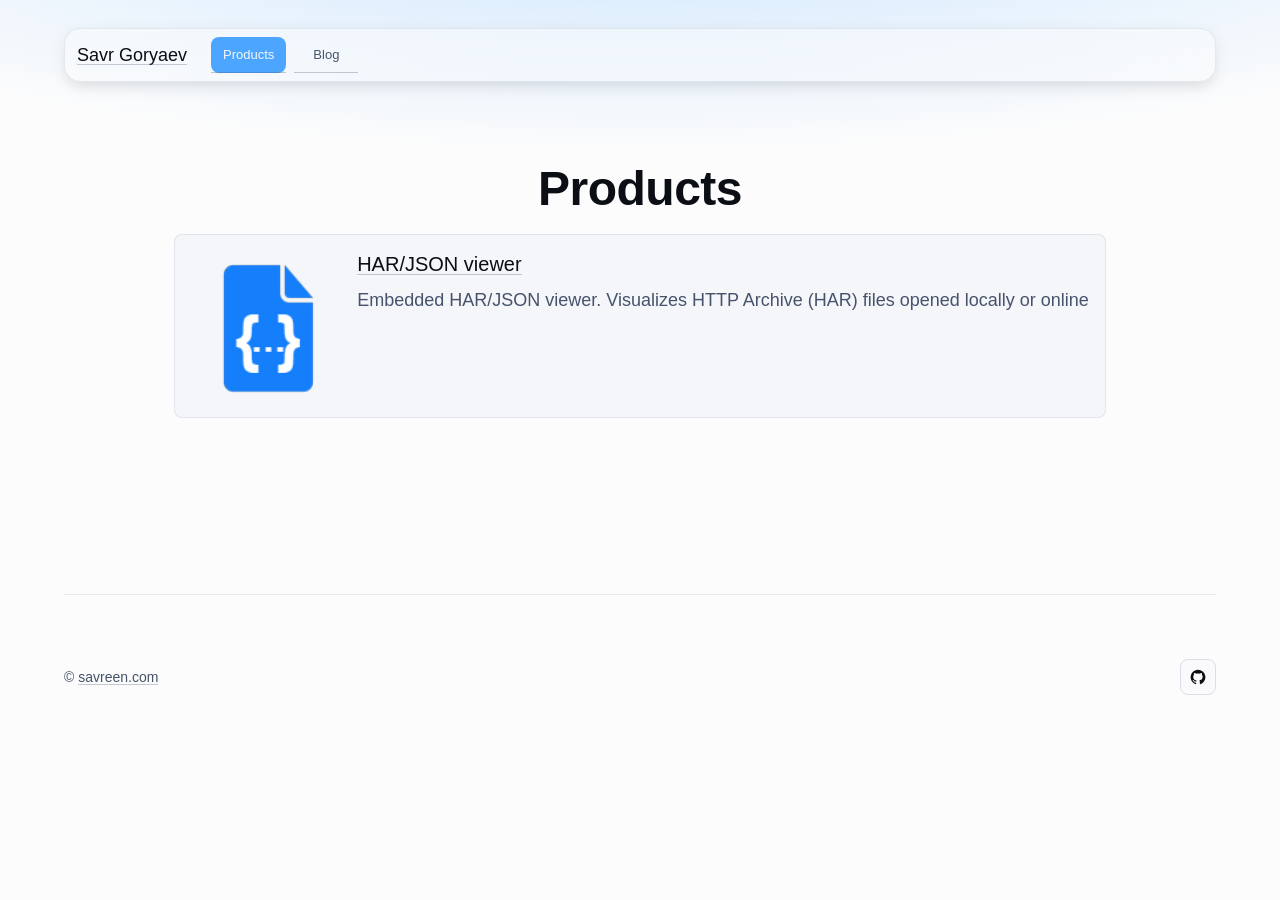
<file: products/index.html>
<!DOCTYPE html>
    <html lang="en">
      <head>
        <link rel="stylesheet" type="text/css" href="/assets/static/-fontsource-75b88643.D2AxBr-c.css">
        <link rel="preload" href="/assets/static/roboto-cyrillic-ext-400-normal.DzMWdK87.woff2" as="font" type="font/woff2" crossorigin>
        <link rel="preload" href="/assets/static/roboto-cyrillic-400-normal.DAIM1_dR.woff2" as="font" type="font/woff2" crossorigin>
        <link rel="preload" href="/assets/static/roboto-greek-400-normal.jFM2czAU.woff2" as="font" type="font/woff2" crossorigin>
        <link rel="preload" href="/assets/static/roboto-math-400-normal.B3wgz80t.woff2" as="font" type="font/woff2" crossorigin>
        <link rel="preload" href="/assets/static/roboto-symbols-400-normal.fF1SLJBj.woff2" as="font" type="font/woff2" crossorigin>
        <link rel="preload" href="/assets/static/roboto-vietnamese-400-normal.CDDxGrUb.woff2" as="font" type="font/woff2" crossorigin>
        <link rel="preload" href="/assets/static/roboto-latin-ext-400-normal.ZYmyxeOy.woff2" as="font" type="font/woff2" crossorigin>
        <link rel="preload" href="/assets/static/roboto-latin-400-normal.CNwBRw8h.woff2" as="font" type="font/woff2" crossorigin>
        <meta charset="UTF-8" />
        
        
    <title>Savr Goryaev&#039;s Products</title><meta property="og:title" content="Savr Goryaev&#039;s Products" />
    <meta name="viewport" content="width=device-width,initial-scale=1">
    
    
    
    
  
        
      </head>
      <body>
        
        <div id="root"><style data-emotion="css-global 199aw46">html{-webkit-font-smoothing:antialiased;-moz-osx-font-smoothing:grayscale;box-sizing:border-box;-webkit-text-size-adjust:100%;}*,*::before,*::after{box-sizing:inherit;}strong,b{font-weight:700;}body{margin:0;color:var(--template-palette-text-primary);font-family:Inter,sans-serif;font-weight:400;font-size:0.875rem;line-height:1.5;background-color:var(--template-palette-background-default);}@media print{body{background-color:var(--template-palette-common-white);}}body::backdrop{background-color:var(--template-palette-background-default);}[data-mui-color-scheme="light"]{-webkit-print-color-scheme:light;color-scheme:light;}[data-mui-color-scheme="dark"]{-webkit-print-color-scheme:dark;color-scheme:dark;}</style><style data-emotion="css 1wnqauu">.css-1wnqauu{display:-webkit-box;display:-webkit-flex;display:-ms-flexbox;display:flex;-webkit-flex-direction:column;-ms-flex-direction:column;flex-direction:column;width:100%;box-sizing:border-box;-webkit-flex-shrink:0;-ms-flex-negative:0;flex-shrink:0;position:fixed;z-index:var(--template-zIndex-appBar);top:0;left:auto;right:0;--AppBar-background:var(--template-palette-primary-main);--AppBar-color:var(--template-palette-primary-contrastText);background-color:var(--AppBar-background);color:var(--AppBar-color);box-shadow:var(--template-shadows-0);background-color:transparent;background-image:none;margin-top:calc(var(--template-frame-height, 0px) + 28px);}@media print{.css-1wnqauu{position:absolute;}}</style><style data-emotion="css 896qpd">.css-896qpd{background-color:var(--template-palette-background-paper);color:var(--template-palette-text-primary);-webkit-transition:box-shadow 300ms cubic-bezier(0.4, 0, 0.2, 1) 0ms;transition:box-shadow 300ms cubic-bezier(0.4, 0, 0.2, 1) 0ms;box-shadow:var(--Paper-shadow);background-image:var(--Paper-overlay);display:-webkit-box;display:-webkit-flex;display:-ms-flexbox;display:flex;-webkit-flex-direction:column;-ms-flex-direction:column;flex-direction:column;width:100%;box-sizing:border-box;-webkit-flex-shrink:0;-ms-flex-negative:0;flex-shrink:0;position:fixed;z-index:var(--template-zIndex-appBar);top:0;left:auto;right:0;--AppBar-background:var(--template-palette-primary-main);--AppBar-color:var(--template-palette-primary-contrastText);background-color:var(--AppBar-background);color:var(--AppBar-color);box-shadow:var(--template-shadows-0);background-color:transparent;background-image:none;margin-top:calc(var(--template-frame-height, 0px) + 28px);}@media print{.css-896qpd{position:absolute;}}</style><header class="MuiPaper-root MuiPaper-elevation MuiPaper-elevation4 MuiAppBar-root MuiAppBar-colorPrimary MuiAppBar-positionFixed mui-fixed css-896qpd" style="--Paper-shadow:var(--template-shadows-4);--Paper-overlay:var(--template-overlays-4)"><style data-emotion="css 1p0ga3h">.css-1p0ga3h{width:100%;margin-left:auto;box-sizing:border-box;margin-right:auto;padding-left:calc(2 * var(--template-spacing));padding-right:calc(2 * var(--template-spacing));}@media (min-width:600px){.css-1p0ga3h{padding-left:calc(3 * var(--template-spacing));padding-right:calc(3 * var(--template-spacing));}}@media (min-width:1200px){.css-1p0ga3h{max-width:1200px;}}</style><div class="MuiContainer-root MuiContainer-maxWidthLg css-1p0ga3h"><style data-emotion="css yn49mj">.css-yn49mj{display:-webkit-box;display:-webkit-flex;display:-ms-flexbox;display:flex;-webkit-align-items:center;-webkit-box-align:center;-ms-flex-align:center;align-items:center;-webkit-box-pack:justify;-webkit-justify-content:space-between;justify-content:space-between;-webkit-flex-shrink:0;-ms-flex-negative:0;flex-shrink:0;border-radius:calc(8px + 8px);-webkit-backdrop-filter:blur(24px);backdrop-filter:blur(24px);border:1px solid;border-color:var(--template-palette-divider);background-color:rgba(var(--template-palette-background-defaultChannel) / 0.4);box-shadow:var(--template-shadows-1);padding:8px 12px;}</style><style data-emotion="css 1alwngz">.css-1alwngz{position:relative;display:-webkit-box;display:-webkit-flex;display:-ms-flexbox;display:flex;-webkit-align-items:center;-webkit-box-align:center;-ms-flex-align:center;align-items:center;min-height:48px;display:-webkit-box;display:-webkit-flex;display:-ms-flexbox;display:flex;-webkit-align-items:center;-webkit-box-align:center;-ms-flex-align:center;align-items:center;-webkit-box-pack:justify;-webkit-justify-content:space-between;justify-content:space-between;-webkit-flex-shrink:0;-ms-flex-negative:0;flex-shrink:0;border-radius:calc(8px + 8px);-webkit-backdrop-filter:blur(24px);backdrop-filter:blur(24px);border:1px solid;border-color:var(--template-palette-divider);background-color:rgba(var(--template-palette-background-defaultChannel) / 0.4);box-shadow:var(--template-shadows-1);padding:8px 12px;}</style><div class="MuiToolbar-root MuiToolbar-dense css-1alwngz"><style data-emotion="css d8k6d0">.css-d8k6d0{-webkit-box-flex:1;-webkit-flex-grow:1;-ms-flex-positive:1;flex-grow:1;display:-webkit-box;display:-webkit-flex;display:-ms-flexbox;display:flex;-webkit-align-items:center;-webkit-box-align:center;-ms-flex-align:center;align-items:center;padding-left:0;padding-right:0;}</style><div class="MuiBox-root css-d8k6d0"><style data-emotion="css dzhfc">.css-dzhfc{margin:0;font-family:Inter,sans-serif;font-weight:600;font-size:1.125rem;line-height:1.6;overflow:hidden;text-overflow:ellipsis;white-space:nowrap;margin-right:calc(2 * var(--template-spacing));}</style><h6 class="MuiTypography-root MuiTypography-h6 MuiTypography-noWrap css-dzhfc"><style data-emotion="css 16yrj8m">.css-16yrj8m{-webkit-text-decoration:none;text-decoration:none;color:var(--template-palette-text-primary);font-weight:500;position:relative;-webkit-text-decoration:none;text-decoration:none;width:-webkit-fit-content;width:-moz-fit-content;width:fit-content;}.css-16yrj8m::before{content:"";position:absolute;width:100%;height:1px;bottom:0;left:0;background-color:var(--template-palette-text-secondary);opacity:0.3;-webkit-transition:width 0.3s ease,opacity 0.3s ease;transition:width 0.3s ease,opacity 0.3s ease;}.css-16yrj8m:hover::before{width:0;}.css-16yrj8m:focus-visible{outline:3px solid hsla(210, 98%, 42%, 0.5);outline-offset:4px;border-radius:2px;}</style><style data-emotion="css oq35qw">.css-oq35qw{margin:0;font:inherit;line-height:inherit;letter-spacing:inherit;color:var(--template-palette-primary-main);-webkit-text-decoration:none;text-decoration:none;color:var(--template-palette-text-primary);font-weight:500;position:relative;-webkit-text-decoration:none;text-decoration:none;width:-webkit-fit-content;width:-moz-fit-content;width:fit-content;}.css-oq35qw::before{content:"";position:absolute;width:100%;height:1px;bottom:0;left:0;background-color:var(--template-palette-text-secondary);opacity:0.3;-webkit-transition:width 0.3s ease,opacity 0.3s ease;transition:width 0.3s ease,opacity 0.3s ease;}.css-oq35qw:hover::before{width:0;}.css-oq35qw:focus-visible{outline:3px solid hsla(210, 98%, 42%, 0.5);outline-offset:4px;border-radius:2px;}</style><a class="MuiTypography-root MuiTypography-inherit MuiLink-root MuiLink-underlineNone css-oq35qw" href="/">Savr Goryaev</a></h6><style data-emotion="css 1x5xth">.css-1x5xth{font-family:Inter,sans-serif;font-weight:500;font-size:0.875rem;line-height:1.75;text-transform:uppercase;min-width:64px;padding:6px 16px;border:0;border-radius:var(--template-shape-borderRadius);-webkit-transition:background-color 250ms cubic-bezier(0.4, 0, 0.2, 1) 0ms,box-shadow 250ms cubic-bezier(0.4, 0, 0.2, 1) 0ms,border-color 250ms cubic-bezier(0.4, 0, 0.2, 1) 0ms,color 250ms cubic-bezier(0.4, 0, 0.2, 1) 0ms;transition:background-color 250ms cubic-bezier(0.4, 0, 0.2, 1) 0ms,box-shadow 250ms cubic-bezier(0.4, 0, 0.2, 1) 0ms,border-color 250ms cubic-bezier(0.4, 0, 0.2, 1) 0ms,color 250ms cubic-bezier(0.4, 0, 0.2, 1) 0ms;color:var(--variant-containedColor);background-color:var(--variant-containedBg);box-shadow:var(--template-shadows-2);--variant-textColor:var(--template-palette-info-main);--variant-outlinedColor:var(--template-palette-info-main);--variant-outlinedBorder:rgba(var(--template-palette-info-mainChannel) / 0.5);--variant-containedColor:var(--template-palette-info-contrastText);--variant-containedBg:var(--template-palette-info-main);padding:4px 10px;font-size:0.8125rem;-webkit-transition:background-color 250ms cubic-bezier(0.4, 0, 0.2, 1) 0ms,box-shadow 250ms cubic-bezier(0.4, 0, 0.2, 1) 0ms,border-color 250ms cubic-bezier(0.4, 0, 0.2, 1) 0ms;transition:background-color 250ms cubic-bezier(0.4, 0, 0.2, 1) 0ms,box-shadow 250ms cubic-bezier(0.4, 0, 0.2, 1) 0ms,border-color 250ms cubic-bezier(0.4, 0, 0.2, 1) 0ms;box-shadow:none;border-radius:var(--template-shape-borderRadius);text-transform:none;height:2.25rem;padding:8px 12px;margin-left:var(--template-spacing);}.css-1x5xth:hover{-webkit-text-decoration:none;text-decoration:none;}.css-1x5xth.Mui-disabled{color:var(--template-palette-action-disabled);}.css-1x5xth:hover{box-shadow:var(--template-shadows-4);}@media (hover: none){.css-1x5xth:hover{box-shadow:var(--template-shadows-2);}}.css-1x5xth:active{box-shadow:var(--template-shadows-8);}.css-1x5xth.Mui-focusVisible{box-shadow:var(--template-shadows-6);}.css-1x5xth.Mui-disabled{color:var(--template-palette-action-disabled);box-shadow:var(--template-shadows-0);background-color:var(--template-palette-action-disabledBackground);}@media (hover: hover){.css-1x5xth:hover{--variant-containedBg:var(--template-palette-info-dark);--variant-textBg:rgba(var(--template-palette-info-mainChannel) / calc(var(--template-palette-action-hoverOpacity)));--variant-outlinedBorder:var(--template-palette-info-main);--variant-outlinedBg:rgba(var(--template-palette-info-mainChannel) / calc(var(--template-palette-action-hoverOpacity)));}}.css-1x5xth.MuiButton-loading{color:transparent;}</style><style data-emotion="css 164vzf2">.css-164vzf2{display:-webkit-inline-box;display:-webkit-inline-flex;display:-ms-inline-flexbox;display:inline-flex;-webkit-align-items:center;-webkit-box-align:center;-ms-flex-align:center;align-items:center;-webkit-box-pack:center;-ms-flex-pack:center;-webkit-justify-content:center;justify-content:center;position:relative;box-sizing:border-box;-webkit-tap-highlight-color:transparent;background-color:transparent;outline:0;border:0;margin:0;border-radius:0;padding:0;cursor:pointer;-webkit-user-select:none;-moz-user-select:none;-ms-user-select:none;user-select:none;vertical-align:middle;-moz-appearance:none;-webkit-appearance:none;-webkit-text-decoration:none;text-decoration:none;color:inherit;box-sizing:border-box;-webkit-transition:all 100ms ease-in;transition:all 100ms ease-in;font-family:Inter,sans-serif;font-weight:500;font-size:0.875rem;line-height:1.75;text-transform:uppercase;min-width:64px;padding:6px 16px;border:0;border-radius:var(--template-shape-borderRadius);-webkit-transition:background-color 250ms cubic-bezier(0.4, 0, 0.2, 1) 0ms,box-shadow 250ms cubic-bezier(0.4, 0, 0.2, 1) 0ms,border-color 250ms cubic-bezier(0.4, 0, 0.2, 1) 0ms,color 250ms cubic-bezier(0.4, 0, 0.2, 1) 0ms;transition:background-color 250ms cubic-bezier(0.4, 0, 0.2, 1) 0ms,box-shadow 250ms cubic-bezier(0.4, 0, 0.2, 1) 0ms,border-color 250ms cubic-bezier(0.4, 0, 0.2, 1) 0ms,color 250ms cubic-bezier(0.4, 0, 0.2, 1) 0ms;color:var(--variant-containedColor);background-color:var(--variant-containedBg);box-shadow:var(--template-shadows-2);--variant-textColor:var(--template-palette-info-main);--variant-outlinedColor:var(--template-palette-info-main);--variant-outlinedBorder:rgba(var(--template-palette-info-mainChannel) / 0.5);--variant-containedColor:var(--template-palette-info-contrastText);--variant-containedBg:var(--template-palette-info-main);padding:4px 10px;font-size:0.8125rem;-webkit-transition:background-color 250ms cubic-bezier(0.4, 0, 0.2, 1) 0ms,box-shadow 250ms cubic-bezier(0.4, 0, 0.2, 1) 0ms,border-color 250ms cubic-bezier(0.4, 0, 0.2, 1) 0ms;transition:background-color 250ms cubic-bezier(0.4, 0, 0.2, 1) 0ms,box-shadow 250ms cubic-bezier(0.4, 0, 0.2, 1) 0ms,border-color 250ms cubic-bezier(0.4, 0, 0.2, 1) 0ms;box-shadow:none;border-radius:var(--template-shape-borderRadius);text-transform:none;height:2.25rem;padding:8px 12px;margin-left:var(--template-spacing);}.css-164vzf2::-moz-focus-inner{border-style:none;}.css-164vzf2.Mui-disabled{pointer-events:none;cursor:default;}@media print{.css-164vzf2{-webkit-print-color-adjust:exact;color-adjust:exact;}}.css-164vzf2:focus-visible{outline:3px solid hsla(210, 98%, 48%, 0.5);outline-offset:2px;}.css-164vzf2:hover{-webkit-text-decoration:none;text-decoration:none;}.css-164vzf2.Mui-disabled{color:var(--template-palette-action-disabled);}.css-164vzf2:hover{box-shadow:var(--template-shadows-4);}@media (hover: none){.css-164vzf2:hover{box-shadow:var(--template-shadows-2);}}.css-164vzf2:active{box-shadow:var(--template-shadows-8);}.css-164vzf2.Mui-focusVisible{box-shadow:var(--template-shadows-6);}.css-164vzf2.Mui-disabled{color:var(--template-palette-action-disabled);box-shadow:var(--template-shadows-0);background-color:var(--template-palette-action-disabledBackground);}@media (hover: hover){.css-164vzf2:hover{--variant-containedBg:var(--template-palette-info-dark);--variant-textBg:rgba(var(--template-palette-info-mainChannel) / calc(var(--template-palette-action-hoverOpacity)));--variant-outlinedBorder:var(--template-palette-info-main);--variant-outlinedBg:rgba(var(--template-palette-info-mainChannel) / calc(var(--template-palette-action-hoverOpacity)));}}.css-164vzf2.MuiButton-loading{color:transparent;}</style><style data-emotion="css ukiy1e">.css-ukiy1e{-webkit-text-decoration:none;text-decoration:none;color:var(--template-palette-text-primary);font-weight:500;position:relative;-webkit-text-decoration:none;text-decoration:none;width:-webkit-fit-content;width:-moz-fit-content;width:fit-content;display:-webkit-inline-box;display:-webkit-inline-flex;display:-ms-inline-flexbox;display:inline-flex;-webkit-align-items:center;-webkit-box-align:center;-ms-flex-align:center;align-items:center;-webkit-box-pack:center;-ms-flex-pack:center;-webkit-justify-content:center;justify-content:center;position:relative;box-sizing:border-box;-webkit-tap-highlight-color:transparent;background-color:transparent;outline:0;border:0;margin:0;border-radius:0;padding:0;cursor:pointer;-webkit-user-select:none;-moz-user-select:none;-ms-user-select:none;user-select:none;vertical-align:middle;-moz-appearance:none;-webkit-appearance:none;-webkit-text-decoration:none;text-decoration:none;color:inherit;box-sizing:border-box;-webkit-transition:all 100ms ease-in;transition:all 100ms ease-in;font-family:Inter,sans-serif;font-weight:500;font-size:0.875rem;line-height:1.75;text-transform:uppercase;min-width:64px;padding:6px 16px;border:0;border-radius:var(--template-shape-borderRadius);-webkit-transition:background-color 250ms cubic-bezier(0.4, 0, 0.2, 1) 0ms,box-shadow 250ms cubic-bezier(0.4, 0, 0.2, 1) 0ms,border-color 250ms cubic-bezier(0.4, 0, 0.2, 1) 0ms,color 250ms cubic-bezier(0.4, 0, 0.2, 1) 0ms;transition:background-color 250ms cubic-bezier(0.4, 0, 0.2, 1) 0ms,box-shadow 250ms cubic-bezier(0.4, 0, 0.2, 1) 0ms,border-color 250ms cubic-bezier(0.4, 0, 0.2, 1) 0ms,color 250ms cubic-bezier(0.4, 0, 0.2, 1) 0ms;color:var(--variant-containedColor);background-color:var(--variant-containedBg);box-shadow:var(--template-shadows-2);--variant-textColor:var(--template-palette-info-main);--variant-outlinedColor:var(--template-palette-info-main);--variant-outlinedBorder:rgba(var(--template-palette-info-mainChannel) / 0.5);--variant-containedColor:var(--template-palette-info-contrastText);--variant-containedBg:var(--template-palette-info-main);padding:4px 10px;font-size:0.8125rem;-webkit-transition:background-color 250ms cubic-bezier(0.4, 0, 0.2, 1) 0ms,box-shadow 250ms cubic-bezier(0.4, 0, 0.2, 1) 0ms,border-color 250ms cubic-bezier(0.4, 0, 0.2, 1) 0ms;transition:background-color 250ms cubic-bezier(0.4, 0, 0.2, 1) 0ms,box-shadow 250ms cubic-bezier(0.4, 0, 0.2, 1) 0ms,border-color 250ms cubic-bezier(0.4, 0, 0.2, 1) 0ms;box-shadow:none;border-radius:var(--template-shape-borderRadius);text-transform:none;height:2.25rem;padding:8px 12px;margin-left:var(--template-spacing);}.css-ukiy1e::before{content:"";position:absolute;width:100%;height:1px;bottom:0;left:0;background-color:var(--template-palette-text-secondary);opacity:0.3;-webkit-transition:width 0.3s ease,opacity 0.3s ease;transition:width 0.3s ease,opacity 0.3s ease;}.css-ukiy1e:hover::before{width:0;}.css-ukiy1e:focus-visible{outline:3px solid hsla(210, 98%, 42%, 0.5);outline-offset:4px;border-radius:2px;}.css-ukiy1e::-moz-focus-inner{border-style:none;}.css-ukiy1e.Mui-disabled{pointer-events:none;cursor:default;}@media print{.css-ukiy1e{-webkit-print-color-adjust:exact;color-adjust:exact;}}.css-ukiy1e:focus-visible{outline:3px solid hsla(210, 98%, 48%, 0.5);outline-offset:2px;}.css-ukiy1e:hover{-webkit-text-decoration:none;text-decoration:none;}.css-ukiy1e.Mui-disabled{color:var(--template-palette-action-disabled);}.css-ukiy1e:hover{box-shadow:var(--template-shadows-4);}@media (hover: none){.css-ukiy1e:hover{box-shadow:var(--template-shadows-2);}}.css-ukiy1e:active{box-shadow:var(--template-shadows-8);}.css-ukiy1e.Mui-focusVisible{box-shadow:var(--template-shadows-6);}.css-ukiy1e.Mui-disabled{color:var(--template-palette-action-disabled);box-shadow:var(--template-shadows-0);background-color:var(--template-palette-action-disabledBackground);}@media (hover: hover){.css-ukiy1e:hover{--variant-containedBg:var(--template-palette-info-dark);--variant-textBg:rgba(var(--template-palette-info-mainChannel) / calc(var(--template-palette-action-hoverOpacity)));--variant-outlinedBorder:var(--template-palette-info-main);--variant-outlinedBg:rgba(var(--template-palette-info-mainChannel) / calc(var(--template-palette-action-hoverOpacity)));}}.css-ukiy1e.MuiButton-loading{color:transparent;}</style><style data-emotion="css ratzrb">.css-ratzrb{margin:0;font:inherit;line-height:inherit;letter-spacing:inherit;color:var(--template-palette-primary-main);-webkit-text-decoration:none;text-decoration:none;color:var(--template-palette-text-primary);font-weight:500;position:relative;-webkit-text-decoration:none;text-decoration:none;width:-webkit-fit-content;width:-moz-fit-content;width:fit-content;display:-webkit-inline-box;display:-webkit-inline-flex;display:-ms-inline-flexbox;display:inline-flex;-webkit-align-items:center;-webkit-box-align:center;-ms-flex-align:center;align-items:center;-webkit-box-pack:center;-ms-flex-pack:center;-webkit-justify-content:center;justify-content:center;position:relative;box-sizing:border-box;-webkit-tap-highlight-color:transparent;background-color:transparent;outline:0;border:0;margin:0;border-radius:0;padding:0;cursor:pointer;-webkit-user-select:none;-moz-user-select:none;-ms-user-select:none;user-select:none;vertical-align:middle;-moz-appearance:none;-webkit-appearance:none;-webkit-text-decoration:none;text-decoration:none;color:inherit;box-sizing:border-box;-webkit-transition:all 100ms ease-in;transition:all 100ms ease-in;font-family:Inter,sans-serif;font-weight:500;font-size:0.875rem;line-height:1.75;text-transform:uppercase;min-width:64px;padding:6px 16px;border:0;border-radius:var(--template-shape-borderRadius);-webkit-transition:background-color 250ms cubic-bezier(0.4, 0, 0.2, 1) 0ms,box-shadow 250ms cubic-bezier(0.4, 0, 0.2, 1) 0ms,border-color 250ms cubic-bezier(0.4, 0, 0.2, 1) 0ms,color 250ms cubic-bezier(0.4, 0, 0.2, 1) 0ms;transition:background-color 250ms cubic-bezier(0.4, 0, 0.2, 1) 0ms,box-shadow 250ms cubic-bezier(0.4, 0, 0.2, 1) 0ms,border-color 250ms cubic-bezier(0.4, 0, 0.2, 1) 0ms,color 250ms cubic-bezier(0.4, 0, 0.2, 1) 0ms;color:var(--variant-containedColor);background-color:var(--variant-containedBg);box-shadow:var(--template-shadows-2);--variant-textColor:var(--template-palette-info-main);--variant-outlinedColor:var(--template-palette-info-main);--variant-outlinedBorder:rgba(var(--template-palette-info-mainChannel) / 0.5);--variant-containedColor:var(--template-palette-info-contrastText);--variant-containedBg:var(--template-palette-info-main);padding:4px 10px;font-size:0.8125rem;-webkit-transition:background-color 250ms cubic-bezier(0.4, 0, 0.2, 1) 0ms,box-shadow 250ms cubic-bezier(0.4, 0, 0.2, 1) 0ms,border-color 250ms cubic-bezier(0.4, 0, 0.2, 1) 0ms;transition:background-color 250ms cubic-bezier(0.4, 0, 0.2, 1) 0ms,box-shadow 250ms cubic-bezier(0.4, 0, 0.2, 1) 0ms,border-color 250ms cubic-bezier(0.4, 0, 0.2, 1) 0ms;box-shadow:none;border-radius:var(--template-shape-borderRadius);text-transform:none;height:2.25rem;padding:8px 12px;margin-left:var(--template-spacing);}.css-ratzrb::before{content:"";position:absolute;width:100%;height:1px;bottom:0;left:0;background-color:var(--template-palette-text-secondary);opacity:0.3;-webkit-transition:width 0.3s ease,opacity 0.3s ease;transition:width 0.3s ease,opacity 0.3s ease;}.css-ratzrb:hover::before{width:0;}.css-ratzrb:focus-visible{outline:3px solid hsla(210, 98%, 42%, 0.5);outline-offset:4px;border-radius:2px;}.css-ratzrb::-moz-focus-inner{border-style:none;}.css-ratzrb.Mui-disabled{pointer-events:none;cursor:default;}@media print{.css-ratzrb{-webkit-print-color-adjust:exact;color-adjust:exact;}}.css-ratzrb:focus-visible{outline:3px solid hsla(210, 98%, 48%, 0.5);outline-offset:2px;}.css-ratzrb:hover{-webkit-text-decoration:none;text-decoration:none;}.css-ratzrb.Mui-disabled{color:var(--template-palette-action-disabled);}.css-ratzrb:hover{box-shadow:var(--template-shadows-4);}@media (hover: none){.css-ratzrb:hover{box-shadow:var(--template-shadows-2);}}.css-ratzrb:active{box-shadow:var(--template-shadows-8);}.css-ratzrb.Mui-focusVisible{box-shadow:var(--template-shadows-6);}.css-ratzrb.Mui-disabled{color:var(--template-palette-action-disabled);box-shadow:var(--template-shadows-0);background-color:var(--template-palette-action-disabledBackground);}@media (hover: hover){.css-ratzrb:hover{--variant-containedBg:var(--template-palette-info-dark);--variant-textBg:rgba(var(--template-palette-info-mainChannel) / calc(var(--template-palette-action-hoverOpacity)));--variant-outlinedBorder:var(--template-palette-info-main);--variant-outlinedBg:rgba(var(--template-palette-info-mainChannel) / calc(var(--template-palette-action-hoverOpacity)));}}.css-ratzrb.MuiButton-loading{color:transparent;}</style><a class="MuiTypography-root MuiTypography-inherit MuiLink-root MuiLink-underlineNone MuiButtonBase-root MuiButton-root MuiButton-contained MuiButton-containedInfo MuiButton-sizeSmall MuiButton-containedSizeSmall MuiButton-colorInfo MuiButton-root MuiButton-contained MuiButton-containedInfo MuiButton-sizeSmall MuiButton-containedSizeSmall MuiButton-colorInfo css-ratzrb" tabindex="0" href="/products">Products</a><style data-emotion="css 1okyjb8">.css-1okyjb8{font-family:Inter,sans-serif;font-weight:500;font-size:0.875rem;line-height:1.75;text-transform:uppercase;min-width:64px;padding:6px 16px;border:0;border-radius:var(--template-shape-borderRadius);-webkit-transition:background-color 250ms cubic-bezier(0.4, 0, 0.2, 1) 0ms,box-shadow 250ms cubic-bezier(0.4, 0, 0.2, 1) 0ms,border-color 250ms cubic-bezier(0.4, 0, 0.2, 1) 0ms,color 250ms cubic-bezier(0.4, 0, 0.2, 1) 0ms;transition:background-color 250ms cubic-bezier(0.4, 0, 0.2, 1) 0ms,box-shadow 250ms cubic-bezier(0.4, 0, 0.2, 1) 0ms,border-color 250ms cubic-bezier(0.4, 0, 0.2, 1) 0ms,color 250ms cubic-bezier(0.4, 0, 0.2, 1) 0ms;padding:6px 8px;color:var(--variant-textColor);background-color:var(--variant-textBg);--variant-textColor:var(--template-palette-info-main);--variant-outlinedColor:var(--template-palette-info-main);--variant-outlinedBorder:rgba(var(--template-palette-info-mainChannel) / 0.5);--variant-containedColor:var(--template-palette-info-contrastText);--variant-containedBg:var(--template-palette-info-main);padding:4px 5px;font-size:0.8125rem;-webkit-transition:background-color 250ms cubic-bezier(0.4, 0, 0.2, 1) 0ms,box-shadow 250ms cubic-bezier(0.4, 0, 0.2, 1) 0ms,border-color 250ms cubic-bezier(0.4, 0, 0.2, 1) 0ms;transition:background-color 250ms cubic-bezier(0.4, 0, 0.2, 1) 0ms,box-shadow 250ms cubic-bezier(0.4, 0, 0.2, 1) 0ms,border-color 250ms cubic-bezier(0.4, 0, 0.2, 1) 0ms;box-shadow:none;border-radius:var(--template-shape-borderRadius);text-transform:none;height:2.25rem;padding:8px 12px;color:hsl(220, 20%, 35%);margin-left:var(--template-spacing);}.css-1okyjb8:hover{-webkit-text-decoration:none;text-decoration:none;}.css-1okyjb8.Mui-disabled{color:var(--template-palette-action-disabled);}@media (hover: hover){.css-1okyjb8:hover{--variant-containedBg:var(--template-palette-info-dark);--variant-textBg:rgba(var(--template-palette-info-mainChannel) / calc(var(--template-palette-action-hoverOpacity)));--variant-outlinedBorder:var(--template-palette-info-main);--variant-outlinedBg:rgba(var(--template-palette-info-mainChannel) / calc(var(--template-palette-action-hoverOpacity)));}}.css-1okyjb8.MuiButton-loading{color:transparent;}.css-1okyjb8:hover{background-color:hsl(220, 30%, 94%);}.css-1okyjb8:active{background-color:hsl(220, 20%, 88%);}*:where([data-mui-color-scheme="dark"]) .css-1okyjb8{color:hsl(220, 35%, 97%);}*:where([data-mui-color-scheme="dark"]) .css-1okyjb8:hover{background-color:hsl(220, 20%, 25%);}*:where([data-mui-color-scheme="dark"]) .css-1okyjb8:active{background-color:hsla(220, 20%, 25%, 0.7);}</style><style data-emotion="css 14soc0o">.css-14soc0o{display:-webkit-inline-box;display:-webkit-inline-flex;display:-ms-inline-flexbox;display:inline-flex;-webkit-align-items:center;-webkit-box-align:center;-ms-flex-align:center;align-items:center;-webkit-box-pack:center;-ms-flex-pack:center;-webkit-justify-content:center;justify-content:center;position:relative;box-sizing:border-box;-webkit-tap-highlight-color:transparent;background-color:transparent;outline:0;border:0;margin:0;border-radius:0;padding:0;cursor:pointer;-webkit-user-select:none;-moz-user-select:none;-ms-user-select:none;user-select:none;vertical-align:middle;-moz-appearance:none;-webkit-appearance:none;-webkit-text-decoration:none;text-decoration:none;color:inherit;box-sizing:border-box;-webkit-transition:all 100ms ease-in;transition:all 100ms ease-in;font-family:Inter,sans-serif;font-weight:500;font-size:0.875rem;line-height:1.75;text-transform:uppercase;min-width:64px;padding:6px 16px;border:0;border-radius:var(--template-shape-borderRadius);-webkit-transition:background-color 250ms cubic-bezier(0.4, 0, 0.2, 1) 0ms,box-shadow 250ms cubic-bezier(0.4, 0, 0.2, 1) 0ms,border-color 250ms cubic-bezier(0.4, 0, 0.2, 1) 0ms,color 250ms cubic-bezier(0.4, 0, 0.2, 1) 0ms;transition:background-color 250ms cubic-bezier(0.4, 0, 0.2, 1) 0ms,box-shadow 250ms cubic-bezier(0.4, 0, 0.2, 1) 0ms,border-color 250ms cubic-bezier(0.4, 0, 0.2, 1) 0ms,color 250ms cubic-bezier(0.4, 0, 0.2, 1) 0ms;padding:6px 8px;color:var(--variant-textColor);background-color:var(--variant-textBg);--variant-textColor:var(--template-palette-info-main);--variant-outlinedColor:var(--template-palette-info-main);--variant-outlinedBorder:rgba(var(--template-palette-info-mainChannel) / 0.5);--variant-containedColor:var(--template-palette-info-contrastText);--variant-containedBg:var(--template-palette-info-main);padding:4px 5px;font-size:0.8125rem;-webkit-transition:background-color 250ms cubic-bezier(0.4, 0, 0.2, 1) 0ms,box-shadow 250ms cubic-bezier(0.4, 0, 0.2, 1) 0ms,border-color 250ms cubic-bezier(0.4, 0, 0.2, 1) 0ms;transition:background-color 250ms cubic-bezier(0.4, 0, 0.2, 1) 0ms,box-shadow 250ms cubic-bezier(0.4, 0, 0.2, 1) 0ms,border-color 250ms cubic-bezier(0.4, 0, 0.2, 1) 0ms;box-shadow:none;border-radius:var(--template-shape-borderRadius);text-transform:none;height:2.25rem;padding:8px 12px;color:hsl(220, 20%, 35%);margin-left:var(--template-spacing);}.css-14soc0o::-moz-focus-inner{border-style:none;}.css-14soc0o.Mui-disabled{pointer-events:none;cursor:default;}@media print{.css-14soc0o{-webkit-print-color-adjust:exact;color-adjust:exact;}}.css-14soc0o:focus-visible{outline:3px solid hsla(210, 98%, 48%, 0.5);outline-offset:2px;}.css-14soc0o:hover{-webkit-text-decoration:none;text-decoration:none;}.css-14soc0o.Mui-disabled{color:var(--template-palette-action-disabled);}@media (hover: hover){.css-14soc0o:hover{--variant-containedBg:var(--template-palette-info-dark);--variant-textBg:rgba(var(--template-palette-info-mainChannel) / calc(var(--template-palette-action-hoverOpacity)));--variant-outlinedBorder:var(--template-palette-info-main);--variant-outlinedBg:rgba(var(--template-palette-info-mainChannel) / calc(var(--template-palette-action-hoverOpacity)));}}.css-14soc0o.MuiButton-loading{color:transparent;}.css-14soc0o:hover{background-color:hsl(220, 30%, 94%);}.css-14soc0o:active{background-color:hsl(220, 20%, 88%);}*:where([data-mui-color-scheme="dark"]) .css-14soc0o{color:hsl(220, 35%, 97%);}*:where([data-mui-color-scheme="dark"]) .css-14soc0o:hover{background-color:hsl(220, 20%, 25%);}*:where([data-mui-color-scheme="dark"]) .css-14soc0o:active{background-color:hsla(220, 20%, 25%, 0.7);}</style><style data-emotion="css 1j7botr">.css-1j7botr{-webkit-text-decoration:none;text-decoration:none;color:var(--template-palette-text-primary);font-weight:500;position:relative;-webkit-text-decoration:none;text-decoration:none;width:-webkit-fit-content;width:-moz-fit-content;width:fit-content;display:-webkit-inline-box;display:-webkit-inline-flex;display:-ms-inline-flexbox;display:inline-flex;-webkit-align-items:center;-webkit-box-align:center;-ms-flex-align:center;align-items:center;-webkit-box-pack:center;-ms-flex-pack:center;-webkit-justify-content:center;justify-content:center;position:relative;box-sizing:border-box;-webkit-tap-highlight-color:transparent;background-color:transparent;outline:0;border:0;margin:0;border-radius:0;padding:0;cursor:pointer;-webkit-user-select:none;-moz-user-select:none;-ms-user-select:none;user-select:none;vertical-align:middle;-moz-appearance:none;-webkit-appearance:none;-webkit-text-decoration:none;text-decoration:none;color:inherit;box-sizing:border-box;-webkit-transition:all 100ms ease-in;transition:all 100ms ease-in;font-family:Inter,sans-serif;font-weight:500;font-size:0.875rem;line-height:1.75;text-transform:uppercase;min-width:64px;padding:6px 16px;border:0;border-radius:var(--template-shape-borderRadius);-webkit-transition:background-color 250ms cubic-bezier(0.4, 0, 0.2, 1) 0ms,box-shadow 250ms cubic-bezier(0.4, 0, 0.2, 1) 0ms,border-color 250ms cubic-bezier(0.4, 0, 0.2, 1) 0ms,color 250ms cubic-bezier(0.4, 0, 0.2, 1) 0ms;transition:background-color 250ms cubic-bezier(0.4, 0, 0.2, 1) 0ms,box-shadow 250ms cubic-bezier(0.4, 0, 0.2, 1) 0ms,border-color 250ms cubic-bezier(0.4, 0, 0.2, 1) 0ms,color 250ms cubic-bezier(0.4, 0, 0.2, 1) 0ms;padding:6px 8px;color:var(--variant-textColor);background-color:var(--variant-textBg);--variant-textColor:var(--template-palette-info-main);--variant-outlinedColor:var(--template-palette-info-main);--variant-outlinedBorder:rgba(var(--template-palette-info-mainChannel) / 0.5);--variant-containedColor:var(--template-palette-info-contrastText);--variant-containedBg:var(--template-palette-info-main);padding:4px 5px;font-size:0.8125rem;-webkit-transition:background-color 250ms cubic-bezier(0.4, 0, 0.2, 1) 0ms,box-shadow 250ms cubic-bezier(0.4, 0, 0.2, 1) 0ms,border-color 250ms cubic-bezier(0.4, 0, 0.2, 1) 0ms;transition:background-color 250ms cubic-bezier(0.4, 0, 0.2, 1) 0ms,box-shadow 250ms cubic-bezier(0.4, 0, 0.2, 1) 0ms,border-color 250ms cubic-bezier(0.4, 0, 0.2, 1) 0ms;box-shadow:none;border-radius:var(--template-shape-borderRadius);text-transform:none;height:2.25rem;padding:8px 12px;color:hsl(220, 20%, 35%);margin-left:var(--template-spacing);}.css-1j7botr::before{content:"";position:absolute;width:100%;height:1px;bottom:0;left:0;background-color:var(--template-palette-text-secondary);opacity:0.3;-webkit-transition:width 0.3s ease,opacity 0.3s ease;transition:width 0.3s ease,opacity 0.3s ease;}.css-1j7botr:hover::before{width:0;}.css-1j7botr:focus-visible{outline:3px solid hsla(210, 98%, 42%, 0.5);outline-offset:4px;border-radius:2px;}.css-1j7botr::-moz-focus-inner{border-style:none;}.css-1j7botr.Mui-disabled{pointer-events:none;cursor:default;}@media print{.css-1j7botr{-webkit-print-color-adjust:exact;color-adjust:exact;}}.css-1j7botr:focus-visible{outline:3px solid hsla(210, 98%, 48%, 0.5);outline-offset:2px;}.css-1j7botr:hover{-webkit-text-decoration:none;text-decoration:none;}.css-1j7botr.Mui-disabled{color:var(--template-palette-action-disabled);}@media (hover: hover){.css-1j7botr:hover{--variant-containedBg:var(--template-palette-info-dark);--variant-textBg:rgba(var(--template-palette-info-mainChannel) / calc(var(--template-palette-action-hoverOpacity)));--variant-outlinedBorder:var(--template-palette-info-main);--variant-outlinedBg:rgba(var(--template-palette-info-mainChannel) / calc(var(--template-palette-action-hoverOpacity)));}}.css-1j7botr.MuiButton-loading{color:transparent;}.css-1j7botr:hover{background-color:hsl(220, 30%, 94%);}.css-1j7botr:active{background-color:hsl(220, 20%, 88%);}*:where([data-mui-color-scheme="dark"]) .css-1j7botr{color:hsl(220, 35%, 97%);}*:where([data-mui-color-scheme="dark"]) .css-1j7botr:hover{background-color:hsl(220, 20%, 25%);}*:where([data-mui-color-scheme="dark"]) .css-1j7botr:active{background-color:hsla(220, 20%, 25%, 0.7);}</style><style data-emotion="css 18bo2gn">.css-18bo2gn{margin:0;font:inherit;line-height:inherit;letter-spacing:inherit;color:var(--template-palette-primary-main);-webkit-text-decoration:none;text-decoration:none;color:var(--template-palette-text-primary);font-weight:500;position:relative;-webkit-text-decoration:none;text-decoration:none;width:-webkit-fit-content;width:-moz-fit-content;width:fit-content;display:-webkit-inline-box;display:-webkit-inline-flex;display:-ms-inline-flexbox;display:inline-flex;-webkit-align-items:center;-webkit-box-align:center;-ms-flex-align:center;align-items:center;-webkit-box-pack:center;-ms-flex-pack:center;-webkit-justify-content:center;justify-content:center;position:relative;box-sizing:border-box;-webkit-tap-highlight-color:transparent;background-color:transparent;outline:0;border:0;margin:0;border-radius:0;padding:0;cursor:pointer;-webkit-user-select:none;-moz-user-select:none;-ms-user-select:none;user-select:none;vertical-align:middle;-moz-appearance:none;-webkit-appearance:none;-webkit-text-decoration:none;text-decoration:none;color:inherit;box-sizing:border-box;-webkit-transition:all 100ms ease-in;transition:all 100ms ease-in;font-family:Inter,sans-serif;font-weight:500;font-size:0.875rem;line-height:1.75;text-transform:uppercase;min-width:64px;padding:6px 16px;border:0;border-radius:var(--template-shape-borderRadius);-webkit-transition:background-color 250ms cubic-bezier(0.4, 0, 0.2, 1) 0ms,box-shadow 250ms cubic-bezier(0.4, 0, 0.2, 1) 0ms,border-color 250ms cubic-bezier(0.4, 0, 0.2, 1) 0ms,color 250ms cubic-bezier(0.4, 0, 0.2, 1) 0ms;transition:background-color 250ms cubic-bezier(0.4, 0, 0.2, 1) 0ms,box-shadow 250ms cubic-bezier(0.4, 0, 0.2, 1) 0ms,border-color 250ms cubic-bezier(0.4, 0, 0.2, 1) 0ms,color 250ms cubic-bezier(0.4, 0, 0.2, 1) 0ms;padding:6px 8px;color:var(--variant-textColor);background-color:var(--variant-textBg);--variant-textColor:var(--template-palette-info-main);--variant-outlinedColor:var(--template-palette-info-main);--variant-outlinedBorder:rgba(var(--template-palette-info-mainChannel) / 0.5);--variant-containedColor:var(--template-palette-info-contrastText);--variant-containedBg:var(--template-palette-info-main);padding:4px 5px;font-size:0.8125rem;-webkit-transition:background-color 250ms cubic-bezier(0.4, 0, 0.2, 1) 0ms,box-shadow 250ms cubic-bezier(0.4, 0, 0.2, 1) 0ms,border-color 250ms cubic-bezier(0.4, 0, 0.2, 1) 0ms;transition:background-color 250ms cubic-bezier(0.4, 0, 0.2, 1) 0ms,box-shadow 250ms cubic-bezier(0.4, 0, 0.2, 1) 0ms,border-color 250ms cubic-bezier(0.4, 0, 0.2, 1) 0ms;box-shadow:none;border-radius:var(--template-shape-borderRadius);text-transform:none;height:2.25rem;padding:8px 12px;color:hsl(220, 20%, 35%);margin-left:var(--template-spacing);}.css-18bo2gn::before{content:"";position:absolute;width:100%;height:1px;bottom:0;left:0;background-color:var(--template-palette-text-secondary);opacity:0.3;-webkit-transition:width 0.3s ease,opacity 0.3s ease;transition:width 0.3s ease,opacity 0.3s ease;}.css-18bo2gn:hover::before{width:0;}.css-18bo2gn:focus-visible{outline:3px solid hsla(210, 98%, 42%, 0.5);outline-offset:4px;border-radius:2px;}.css-18bo2gn::-moz-focus-inner{border-style:none;}.css-18bo2gn.Mui-disabled{pointer-events:none;cursor:default;}@media print{.css-18bo2gn{-webkit-print-color-adjust:exact;color-adjust:exact;}}.css-18bo2gn:focus-visible{outline:3px solid hsla(210, 98%, 48%, 0.5);outline-offset:2px;}.css-18bo2gn:hover{-webkit-text-decoration:none;text-decoration:none;}.css-18bo2gn.Mui-disabled{color:var(--template-palette-action-disabled);}@media (hover: hover){.css-18bo2gn:hover{--variant-containedBg:var(--template-palette-info-dark);--variant-textBg:rgba(var(--template-palette-info-mainChannel) / calc(var(--template-palette-action-hoverOpacity)));--variant-outlinedBorder:var(--template-palette-info-main);--variant-outlinedBg:rgba(var(--template-palette-info-mainChannel) / calc(var(--template-palette-action-hoverOpacity)));}}.css-18bo2gn.MuiButton-loading{color:transparent;}.css-18bo2gn:hover{background-color:hsl(220, 30%, 94%);}.css-18bo2gn:active{background-color:hsl(220, 20%, 88%);}*:where([data-mui-color-scheme="dark"]) .css-18bo2gn{color:hsl(220, 35%, 97%);}*:where([data-mui-color-scheme="dark"]) .css-18bo2gn:hover{background-color:hsl(220, 20%, 25%);}*:where([data-mui-color-scheme="dark"]) .css-18bo2gn:active{background-color:hsla(220, 20%, 25%, 0.7);}</style><a class="MuiTypography-root MuiTypography-inherit MuiLink-root MuiLink-underlineNone MuiButtonBase-root MuiButton-root MuiButton-text MuiButton-textInfo MuiButton-sizeSmall MuiButton-textSizeSmall MuiButton-colorInfo MuiButton-root MuiButton-text MuiButton-textInfo MuiButton-sizeSmall MuiButton-textSizeSmall MuiButton-colorInfo css-18bo2gn" tabindex="0" href="/blog">Blog</a></div></div></div></header><style data-emotion="css 1urpqdw">.css-1urpqdw{width:100%;background-repeat:no-repeat;background-image:radial-gradient(ellipse 80% 50% at 50% -20%, hsl(210, 100%, 90%), transparent);}*:where([data-mui-color-scheme="dark"]) .css-1urpqdw{background-image:radial-gradient(ellipse 80% 50% at 50% -20%, hsl(210, 100%, 16%), transparent);}</style><div class="MuiBox-root css-1urpqdw" id="pageContent"><style data-emotion="css t7s0yw">.css-t7s0yw{width:100%;margin-left:auto;box-sizing:border-box;margin-right:auto;padding-left:calc(2 * var(--template-spacing));padding-right:calc(2 * var(--template-spacing));display:-webkit-box;display:-webkit-flex;display:-ms-flexbox;display:flex;-webkit-flex-direction:column;-ms-flex-direction:column;flex-direction:column;-webkit-align-items:center;-webkit-box-align:center;-ms-flex-align:center;align-items:center;}@media (min-width:600px){.css-t7s0yw{padding-left:calc(3 * var(--template-spacing));padding-right:calc(3 * var(--template-spacing));}}@media (min-width:1200px){.css-t7s0yw{max-width:1200px;}}@media (min-width:0px){.css-t7s0yw{padding-top:calc(14 * var(--template-spacing));padding-bottom:calc(8 * var(--template-spacing));}}@media (min-width:600px){.css-t7s0yw{padding-top:calc(20 * var(--template-spacing));padding-bottom:calc(12 * var(--template-spacing));}}</style><div class="MuiContainer-root MuiContainer-maxWidthLg css-t7s0yw"><style data-emotion="css 1fg87mh">.css-1fg87mh{margin:0;font-family:Inter,sans-serif;font-weight:600;font-size:3rem;line-height:1.2;letter-spacing:-0.5px;margin-bottom:0.35em;}</style><h1 class="MuiTypography-root MuiTypography-h1 MuiTypography-gutterBottom css-1fg87mh">Products</h1><style data-emotion="css to9i3g">.css-to9i3g{display:-webkit-box;display:-webkit-flex;display:-ms-flexbox;display:flex;-webkit-flex-direction:column;-ms-flex-direction:column;flex-direction:column;}.css-to9i3g>:not(style):not(style){margin:0;}.css-to9i3g>:not(style)~:not(style){margin-top:calc(2 * var(--template-spacing));}</style><div class="MuiStack-root css-to9i3g"><style data-emotion="css 111ei4y">.css-111ei4y{overflow:hidden;padding:16px;gap:16px;-webkit-transition:all 100ms ease;transition:all 100ms ease;background-color:hsl(220, 35%, 97%);border-radius:var(--template-shape-borderRadius);border:1px solid var(--template-palette-divider);box-shadow:none;display:-webkit-box;display:-webkit-flex;display:-ms-flexbox;display:flex;}*:where([data-mui-color-scheme="dark"]) .css-111ei4y{background-color:hsl(220, 30%, 6%);}</style><style data-emotion="css gvxqwc">.css-gvxqwc{background-color:var(--template-palette-background-paper);color:var(--template-palette-text-primary);-webkit-transition:box-shadow 300ms cubic-bezier(0.4, 0, 0.2, 1) 0ms;transition:box-shadow 300ms cubic-bezier(0.4, 0, 0.2, 1) 0ms;border-radius:8px;box-shadow:var(--Paper-shadow);background-image:var(--Paper-overlay);overflow:hidden;padding:16px;gap:16px;-webkit-transition:all 100ms ease;transition:all 100ms ease;background-color:hsl(220, 35%, 97%);border-radius:var(--template-shape-borderRadius);border:1px solid var(--template-palette-divider);box-shadow:none;display:-webkit-box;display:-webkit-flex;display:-ms-flexbox;display:flex;}*:where([data-mui-color-scheme="dark"]) .css-gvxqwc{background-color:hsl(220, 30%, 6%);}</style><div class="MuiPaper-root MuiPaper-elevation MuiPaper-rounded MuiPaper-elevation0 MuiCard-root css-gvxqwc" style="--Paper-shadow:var(--template-shadows-0);--Paper-overlay:var(--template-overlays-0)"><style data-emotion="css 1veea8c">.css-1veea8c{display:block;-webkit-background-size:cover;background-size:cover;background-repeat:no-repeat;-webkit-background-position:center;background-position:center;width:100%;object-fit:cover;width:150px;}</style><img class="MuiCardMedia-root MuiCardMedia-media MuiCardMedia-img css-1veea8c" src="[data-uri]" alt="HAR/JSON viewer icon"/><style data-emotion="css 12dasgk">.css-12dasgk{padding:16px;padding:0;}.css-12dasgk:last-child{padding-bottom:24px;}.css-12dasgk:last-child{padding-bottom:0;}</style><div class="MuiCardContent-root css-12dasgk"><style data-emotion="css m7a9ql">.css-m7a9ql{margin:0;font-family:Inter,sans-serif;font-weight:600;font-size:1.25rem;line-height:1.334;margin-bottom:0.35em;}</style><div class="MuiTypography-root MuiTypography-h5 MuiTypography-gutterBottom css-m7a9ql"><style data-emotion="css 16yrj8m">.css-16yrj8m{-webkit-text-decoration:none;text-decoration:none;color:var(--template-palette-text-primary);font-weight:500;position:relative;-webkit-text-decoration:none;text-decoration:none;width:-webkit-fit-content;width:-moz-fit-content;width:fit-content;}.css-16yrj8m::before{content:"";position:absolute;width:100%;height:1px;bottom:0;left:0;background-color:var(--template-palette-text-secondary);opacity:0.3;-webkit-transition:width 0.3s ease,opacity 0.3s ease;transition:width 0.3s ease,opacity 0.3s ease;}.css-16yrj8m:hover::before{width:0;}.css-16yrj8m:focus-visible{outline:3px solid hsla(210, 98%, 42%, 0.5);outline-offset:4px;border-radius:2px;}</style><style data-emotion="css oq35qw">.css-oq35qw{margin:0;font:inherit;line-height:inherit;letter-spacing:inherit;color:var(--template-palette-primary-main);-webkit-text-decoration:none;text-decoration:none;color:var(--template-palette-text-primary);font-weight:500;position:relative;-webkit-text-decoration:none;text-decoration:none;width:-webkit-fit-content;width:-moz-fit-content;width:fit-content;}.css-oq35qw::before{content:"";position:absolute;width:100%;height:1px;bottom:0;left:0;background-color:var(--template-palette-text-secondary);opacity:0.3;-webkit-transition:width 0.3s ease,opacity 0.3s ease;transition:width 0.3s ease,opacity 0.3s ease;}.css-oq35qw:hover::before{width:0;}.css-oq35qw:focus-visible{outline:3px solid hsla(210, 98%, 42%, 0.5);outline-offset:4px;border-radius:2px;}</style><a class="MuiTypography-root MuiTypography-inherit MuiLink-root MuiLink-underlineNone css-oq35qw" href="https://chrome.google.com/webstore/detail/harjson-viewer/bghceahjdhjncoohgobeohgnmfnooibd" target="_blank" rel="noopener">HAR/JSON viewer</a></div><style data-emotion="css 13y5zid">.css-13y5zid{margin:0;font-family:Inter,sans-serif;font-weight:400;font-size:1.125rem;line-height:1.75;color:var(--template-palette-text-secondary);}</style><div class="MuiTypography-root MuiTypography-subtitle1 css-13y5zid">Embedded HAR/JSON viewer. Visualizes HTTP Archive (HAR) files opened locally or online</div></div></div></div></div></div><style data-emotion="css 8wx1uj">.css-8wx1uj{width:100%;margin-left:auto;box-sizing:border-box;margin-right:auto;padding-left:calc(2 * var(--template-spacing));padding-right:calc(2 * var(--template-spacing));display:-webkit-box;display:-webkit-flex;display:-ms-flexbox;display:flex;-webkit-flex-direction:column;-ms-flex-direction:column;flex-direction:column;-webkit-align-items:center;-webkit-box-align:center;-ms-flex-align:center;align-items:center;}@media (min-width:600px){.css-8wx1uj{padding-left:calc(3 * var(--template-spacing));padding-right:calc(3 * var(--template-spacing));}}@media (min-width:1200px){.css-8wx1uj{max-width:1200px;}}@media (min-width:0px){.css-8wx1uj{gap:calc(4 * var(--template-spacing));padding-top:calc(8 * var(--template-spacing));padding-bottom:calc(8 * var(--template-spacing));}}@media (min-width:600px){.css-8wx1uj{gap:calc(8 * var(--template-spacing));padding-top:calc(10 * var(--template-spacing));padding-bottom:calc(10 * var(--template-spacing));text-align:center;}}@media (min-width:900px){.css-8wx1uj{text-align:left;}}</style><div class="MuiContainer-root MuiContainer-maxWidthLg css-8wx1uj"><style data-emotion="css qhtiek">.css-qhtiek{display:-webkit-box;display:-webkit-flex;display:-ms-flexbox;display:flex;-webkit-box-pack:justify;-webkit-justify-content:space-between;justify-content:space-between;width:100%;border-top:1px solid;border-color:var(--template-palette-divider);}@media (min-width:0px){.css-qhtiek{padding-top:calc(4 * var(--template-spacing));}}@media (min-width:600px){.css-qhtiek{padding-top:calc(8 * var(--template-spacing));}}</style><div class="MuiBox-root css-qhtiek"><div><style data-emotion="css 1lqhe4k">.css-1lqhe4k{margin:0;font-family:Inter,sans-serif;font-weight:400;font-size:0.875rem;line-height:1.43;color:var(--template-palette-text-secondary);margin-top:var(--template-spacing);}</style><p class="MuiTypography-root MuiTypography-body2 css-1lqhe4k">© <style data-emotion="css dvvx7g">.css-dvvx7g{-webkit-text-decoration:none;text-decoration:none;color:var(--template-palette-text-primary);font-weight:500;position:relative;-webkit-text-decoration:none;text-decoration:none;width:-webkit-fit-content;width:-moz-fit-content;width:fit-content;color:var(--template-palette-text-secondary);}.css-dvvx7g::before{content:"";position:absolute;width:100%;height:1px;bottom:0;left:0;background-color:var(--template-palette-text-secondary);opacity:0.3;-webkit-transition:width 0.3s ease,opacity 0.3s ease;transition:width 0.3s ease,opacity 0.3s ease;}.css-dvvx7g:hover::before{width:0;}.css-dvvx7g:focus-visible{outline:3px solid hsla(210, 98%, 42%, 0.5);outline-offset:4px;border-radius:2px;}</style><style data-emotion="css abliyr">.css-abliyr{margin:0;font:inherit;line-height:inherit;letter-spacing:inherit;color:var(--template-palette-text-secondary);-webkit-text-decoration:none;text-decoration:none;color:var(--template-palette-text-primary);font-weight:500;position:relative;-webkit-text-decoration:none;text-decoration:none;width:-webkit-fit-content;width:-moz-fit-content;width:fit-content;color:var(--template-palette-text-secondary);}.css-abliyr::before{content:"";position:absolute;width:100%;height:1px;bottom:0;left:0;background-color:var(--template-palette-text-secondary);opacity:0.3;-webkit-transition:width 0.3s ease,opacity 0.3s ease;transition:width 0.3s ease,opacity 0.3s ease;}.css-abliyr:hover::before{width:0;}.css-abliyr:focus-visible{outline:3px solid hsla(210, 98%, 42%, 0.5);outline-offset:4px;border-radius:2px;}</style><a class="MuiTypography-root MuiTypography-inherit MuiLink-root MuiLink-underlineNone css-abliyr" href="https://savreen.com/">savreen.com</a></p></div><style data-emotion="css 14lpvqk">.css-14lpvqk{display:-webkit-box;display:-webkit-flex;display:-ms-flexbox;display:flex;-webkit-flex-direction:row;-ms-flex-direction:row;flex-direction:row;gap:var(--template-spacing);-webkit-box-pack:left;-ms-flex-pack:left;-webkit-justify-content:left;justify-content:left;color:var(--template-palette-text-secondary);}</style><div class="MuiStack-root css-14lpvqk"><style data-emotion="css p2bdi">.css-p2bdi{text-align:center;-webkit-flex:0 0 auto;-ms-flex:0 0 auto;flex:0 0 auto;font-size:1.5rem;padding:8px;border-radius:50%;color:var(--template-palette-action-active);-webkit-transition:background-color 150ms cubic-bezier(0.4, 0, 0.2, 1) 0ms;transition:background-color 150ms cubic-bezier(0.4, 0, 0.2, 1) 0ms;--IconButton-hoverBg:rgba(var(--template-palette-action-activeChannel) / calc(var(--template-palette-action-hoverOpacity)));color:inherit;padding:5px;font-size:1.125rem;box-shadow:none;border-radius:var(--template-shape-borderRadius);text-transform:none;font-weight:500;letter-spacing:0;color:var(--template-palette-text-primary);border:1px solid;border-color:hsl(220, 20%, 88%);background-color:hsla(220, 35%, 97%, 0.3);width:2.25rem;height:2.25rem;padding:0.25rem;-webkit-align-self:center;-ms-flex-item-align:center;align-self:center;}.css-p2bdi:hover{background-color:var(--IconButton-hoverBg);}@media (hover: none){.css-p2bdi:hover{background-color:transparent;}}.css-p2bdi.Mui-disabled{background-color:transparent;color:var(--template-palette-action-disabled);}.css-p2bdi.MuiIconButton-loading{color:transparent;}.css-p2bdi:hover{background-color:hsl(220, 30%, 94%);border-color:hsl(220, 20%, 80%);}.css-p2bdi:active{background-color:hsl(220, 20%, 88%);}*:where([data-mui-color-scheme="dark"]) .css-p2bdi{background-color:hsl(220, 30%, 6%);border-color:hsl(220, 20%, 25%);}*:where([data-mui-color-scheme="dark"]) .css-p2bdi:hover{background-color:hsl(220, 35%, 3%);border-color:hsl(220, 20%, 35%);}*:where([data-mui-color-scheme="dark"]) .css-p2bdi:active{background-color:hsl(220, 35%, 3%);}.css-p2bdi .MuiSvgIcon-root{font-size:1rem;}</style><style data-emotion="css eoa4ho">.css-eoa4ho{display:-webkit-inline-box;display:-webkit-inline-flex;display:-ms-inline-flexbox;display:inline-flex;-webkit-align-items:center;-webkit-box-align:center;-ms-flex-align:center;align-items:center;-webkit-box-pack:center;-ms-flex-pack:center;-webkit-justify-content:center;justify-content:center;position:relative;box-sizing:border-box;-webkit-tap-highlight-color:transparent;background-color:transparent;outline:0;border:0;margin:0;border-radius:0;padding:0;cursor:pointer;-webkit-user-select:none;-moz-user-select:none;-ms-user-select:none;user-select:none;vertical-align:middle;-moz-appearance:none;-webkit-appearance:none;-webkit-text-decoration:none;text-decoration:none;color:inherit;box-sizing:border-box;-webkit-transition:all 100ms ease-in;transition:all 100ms ease-in;text-align:center;-webkit-flex:0 0 auto;-ms-flex:0 0 auto;flex:0 0 auto;font-size:1.5rem;padding:8px;border-radius:50%;color:var(--template-palette-action-active);-webkit-transition:background-color 150ms cubic-bezier(0.4, 0, 0.2, 1) 0ms;transition:background-color 150ms cubic-bezier(0.4, 0, 0.2, 1) 0ms;--IconButton-hoverBg:rgba(var(--template-palette-action-activeChannel) / calc(var(--template-palette-action-hoverOpacity)));color:inherit;padding:5px;font-size:1.125rem;box-shadow:none;border-radius:var(--template-shape-borderRadius);text-transform:none;font-weight:500;letter-spacing:0;color:var(--template-palette-text-primary);border:1px solid;border-color:hsl(220, 20%, 88%);background-color:hsla(220, 35%, 97%, 0.3);width:2.25rem;height:2.25rem;padding:0.25rem;-webkit-align-self:center;-ms-flex-item-align:center;align-self:center;}.css-eoa4ho::-moz-focus-inner{border-style:none;}.css-eoa4ho.Mui-disabled{pointer-events:none;cursor:default;}@media print{.css-eoa4ho{-webkit-print-color-adjust:exact;color-adjust:exact;}}.css-eoa4ho:focus-visible{outline:3px solid hsla(210, 98%, 48%, 0.5);outline-offset:2px;}.css-eoa4ho:hover{background-color:var(--IconButton-hoverBg);}@media (hover: none){.css-eoa4ho:hover{background-color:transparent;}}.css-eoa4ho.Mui-disabled{background-color:transparent;color:var(--template-palette-action-disabled);}.css-eoa4ho.MuiIconButton-loading{color:transparent;}.css-eoa4ho:hover{background-color:hsl(220, 30%, 94%);border-color:hsl(220, 20%, 80%);}.css-eoa4ho:active{background-color:hsl(220, 20%, 88%);}*:where([data-mui-color-scheme="dark"]) .css-eoa4ho{background-color:hsl(220, 30%, 6%);border-color:hsl(220, 20%, 25%);}*:where([data-mui-color-scheme="dark"]) .css-eoa4ho:hover{background-color:hsl(220, 35%, 3%);border-color:hsl(220, 20%, 35%);}*:where([data-mui-color-scheme="dark"]) .css-eoa4ho:active{background-color:hsl(220, 35%, 3%);}.css-eoa4ho .MuiSvgIcon-root{font-size:1rem;}</style><a class="MuiButtonBase-root MuiIconButton-root MuiIconButton-colorInherit MuiIconButton-sizeSmall css-eoa4ho" tabindex="0" href="https://github.com/hindmost" target="_blank" rel="noopener" aria-label="GitHub"><style data-emotion="css iguwhy">.css-iguwhy{-webkit-user-select:none;-moz-user-select:none;-ms-user-select:none;user-select:none;width:1em;height:1em;display:inline-block;-webkit-flex-shrink:0;-ms-flex-negative:0;flex-shrink:0;-webkit-transition:fill 300ms cubic-bezier(0.4, 0, 0.2, 1) 0ms;transition:fill 300ms cubic-bezier(0.4, 0, 0.2, 1) 0ms;fill:currentColor;font-size:1.5rem;}</style><svg class="MuiSvgIcon-root MuiSvgIcon-fontSizeMedium css-iguwhy" focusable="false" aria-hidden="true" viewBox="0 0 24 24"><path d="M12 1.27a11 11 0 00-3.48 21.46c.55.09.73-.28.73-.55v-1.84c-3.03.64-3.67-1.46-3.67-1.46-.55-1.29-1.28-1.65-1.28-1.65-.92-.65.1-.65.1-.65 1.1 0 1.73 1.1 1.73 1.1.92 1.65 2.57 1.2 3.21.92a2 2 0 01.64-1.47c-2.47-.27-5.04-1.19-5.04-5.5 0-1.1.46-2.1 1.2-2.84a3.76 3.76 0 010-2.93s.91-.28 3.11 1.1c1.8-.49 3.7-.49 5.5 0 2.1-1.38 3.02-1.1 3.02-1.1a3.76 3.76 0 010 2.93c.83.74 1.2 1.74 1.2 2.94 0 4.21-2.57 5.13-5.04 5.4.45.37.82.92.82 2.02v3.03c0 .27.1.64.73.55A11 11 0 0012 1.27"></path></svg></a></div></div></div><style data-emotion="css-global 445i1e">:root{--template-spacing:8px;--template-shape-borderRadius:8px;--template-shadows-0:none;--template-shadows-1:var(--template-palette-baseShadow);--template-shadows-2:0px 3px 1px -2px rgba(0,0,0,0.2),0px 2px 2px 0px rgba(0,0,0,0.14),0px 1px 5px 0px rgba(0,0,0,0.12);--template-shadows-3:0px 3px 3px -2px rgba(0,0,0,0.2),0px 3px 4px 0px rgba(0,0,0,0.14),0px 1px 8px 0px rgba(0,0,0,0.12);--template-shadows-4:0px 2px 4px -1px rgba(0,0,0,0.2),0px 4px 5px 0px rgba(0,0,0,0.14),0px 1px 10px 0px rgba(0,0,0,0.12);--template-shadows-5:0px 3px 5px -1px rgba(0,0,0,0.2),0px 5px 8px 0px rgba(0,0,0,0.14),0px 1px 14px 0px rgba(0,0,0,0.12);--template-shadows-6:0px 3px 5px -1px rgba(0,0,0,0.2),0px 6px 10px 0px rgba(0,0,0,0.14),0px 1px 18px 0px rgba(0,0,0,0.12);--template-shadows-7:0px 4px 5px -2px rgba(0,0,0,0.2),0px 7px 10px 1px rgba(0,0,0,0.14),0px 2px 16px 1px rgba(0,0,0,0.12);--template-shadows-8:0px 5px 5px -3px rgba(0,0,0,0.2),0px 8px 10px 1px rgba(0,0,0,0.14),0px 3px 14px 2px rgba(0,0,0,0.12);--template-shadows-9:0px 5px 6px -3px rgba(0,0,0,0.2),0px 9px 12px 1px rgba(0,0,0,0.14),0px 3px 16px 2px rgba(0,0,0,0.12);--template-shadows-10:0px 6px 6px -3px rgba(0,0,0,0.2),0px 10px 14px 1px rgba(0,0,0,0.14),0px 4px 18px 3px rgba(0,0,0,0.12);--template-shadows-11:0px 6px 7px -4px rgba(0,0,0,0.2),0px 11px 15px 1px rgba(0,0,0,0.14),0px 4px 20px 3px rgba(0,0,0,0.12);--template-shadows-12:0px 7px 8px -4px rgba(0,0,0,0.2),0px 12px 17px 2px rgba(0,0,0,0.14),0px 5px 22px 4px rgba(0,0,0,0.12);--template-shadows-13:0px 7px 8px -4px rgba(0,0,0,0.2),0px 13px 19px 2px rgba(0,0,0,0.14),0px 5px 24px 4px rgba(0,0,0,0.12);--template-shadows-14:0px 7px 9px -4px rgba(0,0,0,0.2),0px 14px 21px 2px rgba(0,0,0,0.14),0px 5px 26px 4px rgba(0,0,0,0.12);--template-shadows-15:0px 8px 9px -5px rgba(0,0,0,0.2),0px 15px 22px 2px rgba(0,0,0,0.14),0px 6px 28px 5px rgba(0,0,0,0.12);--template-shadows-16:0px 8px 10px -5px rgba(0,0,0,0.2),0px 16px 24px 2px rgba(0,0,0,0.14),0px 6px 30px 5px rgba(0,0,0,0.12);--template-shadows-17:0px 8px 11px -5px rgba(0,0,0,0.2),0px 17px 26px 2px rgba(0,0,0,0.14),0px 6px 32px 5px rgba(0,0,0,0.12);--template-shadows-18:0px 9px 11px -5px rgba(0,0,0,0.2),0px 18px 28px 2px rgba(0,0,0,0.14),0px 7px 34px 6px rgba(0,0,0,0.12);--template-shadows-19:0px 9px 12px -6px rgba(0,0,0,0.2),0px 19px 29px 2px rgba(0,0,0,0.14),0px 7px 36px 6px rgba(0,0,0,0.12);--template-shadows-20:0px 10px 13px -6px rgba(0,0,0,0.2),0px 20px 31px 3px rgba(0,0,0,0.14),0px 8px 38px 7px rgba(0,0,0,0.12);--template-shadows-21:0px 10px 13px -6px rgba(0,0,0,0.2),0px 21px 33px 3px rgba(0,0,0,0.14),0px 8px 40px 7px rgba(0,0,0,0.12);--template-shadows-22:0px 10px 14px -6px rgba(0,0,0,0.2),0px 22px 35px 3px rgba(0,0,0,0.14),0px 8px 42px 7px rgba(0,0,0,0.12);--template-shadows-23:0px 11px 14px -7px rgba(0,0,0,0.2),0px 23px 36px 3px rgba(0,0,0,0.14),0px 9px 44px 8px rgba(0,0,0,0.12);--template-shadows-24:0px 11px 15px -7px rgba(0,0,0,0.2),0px 24px 38px 3px rgba(0,0,0,0.14),0px 9px 46px 8px rgba(0,0,0,0.12);--template-zIndex-mobileStepper:1000;--template-zIndex-fab:1050;--template-zIndex-speedDial:1050;--template-zIndex-appBar:1100;--template-zIndex-drawer:1200;--template-zIndex-modal:1300;--template-zIndex-snackbar:1400;--template-zIndex-tooltip:1500;--template-font-h1:600 3rem/1.2 Inter,sans-serif;--template-font-h2:600 2.25rem/1.2 Inter,sans-serif;--template-font-h3:400 1.875rem/1.2 Inter,sans-serif;--template-font-h4:600 1.5rem/1.5 Inter,sans-serif;--template-font-h5:600 1.25rem/1.334 Inter,sans-serif;--template-font-h6:600 1.125rem/1.6 Inter,sans-serif;--template-font-subtitle1:400 1.125rem/1.75 Inter,sans-serif;--template-font-subtitle2:500 0.875rem/1.57 Inter,sans-serif;--template-font-body1:400 0.875rem/1.5 Inter,sans-serif;--template-font-body2:400 0.875rem/1.43 Inter,sans-serif;--template-font-caption:400 0.75rem/1.66 Inter,sans-serif;--template-font-button:500 0.875rem/1.75 Inter,sans-serif;--template-font-overline:400 0.75rem/2.66 Inter,sans-serif;--template-font-inherit:inherit inherit/inherit inherit;}:root,[data-mui-color-scheme="light"]{-webkit-print-color-scheme:light;color-scheme:light;--template-palette-primary-light:hsl(210, 100%, 80%);--template-palette-primary-main:hsl(210, 98%, 48%);--template-palette-primary-dark:hsl(210, 100%, 35%);--template-palette-primary-contrastText:hsl(210, 100%, 95%);--template-palette-primary-mainChannel:2 122 242;--template-palette-primary-lightChannel:153 204 255;--template-palette-primary-darkChannel:0 89 179;--template-palette-primary-contrastTextChannel:229 242 255;--template-palette-info-light:hsl(210, 100%, 92%);--template-palette-info-main:hsl(210, 100%, 65%);--template-palette-info-dark:hsl(210, 98%, 55%);--template-palette-info-contrastText:hsl(220, 35%, 97%);--template-palette-info-mainChannel:77 166 255;--template-palette-info-lightChannel:214 235 255;--template-palette-info-darkChannel:28 140 253;--template-palette-info-contrastTextChannel:245 246 250;--template-palette-warning-light:hsl(45, 90%, 65%);--template-palette-warning-main:hsl(45, 90%, 40%);--template-palette-warning-dark:hsl(45, 95%, 16%);--template-palette-warning-contrastText:rgba(0, 0, 0, 0.87);--template-palette-warning-mainChannel:194 148 10;--template-palette-warning-lightChannel:246 206 85;--template-palette-warning-darkChannel:80 60 2;--template-palette-warning-contrastTextChannel:0 0 0;--template-palette-error-light:hsl(0, 90%, 65%);--template-palette-error-main:hsl(0, 90%, 40%);--template-palette-error-dark:hsl(0, 95%, 12%);--template-palette-error-contrastText:#fff;--template-palette-error-mainChannel:194 10 10;--template-palette-error-lightChannel:246 85 85;--template-palette-error-darkChannel:60 2 2;--template-palette-error-contrastTextChannel:255 255 255;--template-palette-success-light:hsl(120, 61%, 77%);--template-palette-success-main:hsl(120, 44%, 53%);--template-palette-success-dark:hsl(120, 84%, 10%);--template-palette-success-contrastText:rgba(0, 0, 0, 0.87);--template-palette-success-mainChannel:82 188 82;--template-palette-success-lightChannel:161 232 161;--template-palette-success-darkChannel:4 47 4;--template-palette-success-contrastTextChannel:0 0 0;--template-palette-grey-50:hsl(220, 35%, 97%);--template-palette-grey-100:hsl(220, 30%, 94%);--template-palette-grey-200:hsl(220, 20%, 88%);--template-palette-grey-300:hsl(220, 20%, 80%);--template-palette-grey-400:hsl(220, 20%, 65%);--template-palette-grey-500:hsl(220, 20%, 42%);--template-palette-grey-600:hsl(220, 20%, 35%);--template-palette-grey-700:hsl(220, 20%, 25%);--template-palette-grey-800:hsl(220, 30%, 6%);--template-palette-grey-900:hsl(220, 35%, 3%);--template-palette-grey-A100:#f5f5f5;--template-palette-grey-A200:#eeeeee;--template-palette-grey-A400:#bdbdbd;--template-palette-grey-A700:#616161;--template-palette-divider:hsla(220, 20%, 80%, 0.4);--template-palette-background-default:hsl(0, 0%, 99%);--template-palette-background-paper:hsl(220, 35%, 97%);--template-palette-background-defaultChannel:252 252 252;--template-palette-background-paperChannel:245 246 250;--template-palette-text-primary:hsl(220, 30%, 6%);--template-palette-text-secondary:hsl(220, 20%, 35%);--template-palette-text-warning:hsl(45, 90%, 40%);--template-palette-text-disabled:rgba(0, 0, 0, 0.38);--template-palette-text-primaryChannel:11 14 20;--template-palette-text-secondaryChannel:71 83 107;--template-palette-action-hover:hsla(220, 20%, 88%, 0.2);--template-palette-action-selected:hsla(220, 20%, 88%, 0.3);--template-palette-action-active:rgba(0, 0, 0, 0.54);--template-palette-action-hoverOpacity:0.04;--template-palette-action-selectedOpacity:0.08;--template-palette-action-disabled:rgba(0, 0, 0, 0.26);--template-palette-action-disabledBackground:rgba(0, 0, 0, 0.12);--template-palette-action-disabledOpacity:0.38;--template-palette-action-focus:rgba(0, 0, 0, 0.12);--template-palette-action-focusOpacity:0.12;--template-palette-action-activatedOpacity:0.12;--template-palette-action-activeChannel:0 0 0;--template-palette-action-selectedChannel:218 222 231;--template-palette-baseShadow:hsla(220, 30%, 5%, 0.07) 0px 4px 16px 0px,hsla(220, 25%, 10%, 0.07) 0px 8px 16px -5px;--template-palette-common-black:#000;--template-palette-common-white:#fff;--template-palette-common-background:#fff;--template-palette-common-onBackground:#000;--template-palette-common-backgroundChannel:255 255 255;--template-palette-common-onBackgroundChannel:0 0 0;--template-palette-secondary-main:#9c27b0;--template-palette-secondary-light:#ba68c8;--template-palette-secondary-dark:#7b1fa2;--template-palette-secondary-contrastText:#fff;--template-palette-secondary-mainChannel:156 39 176;--template-palette-secondary-lightChannel:186 104 200;--template-palette-secondary-darkChannel:123 31 162;--template-palette-secondary-contrastTextChannel:255 255 255;--template-palette-Alert-errorColor:hsl(0, 90%, 26%);--template-palette-Alert-infoColor:hsl(210, 100%, 36.800000000000004%);--template-palette-Alert-successColor:hsl(120, 61%, 30.8%);--template-palette-Alert-warningColor:hsl(45, 90%, 26%);--template-palette-Alert-errorFilledBg:var(--template-palette-error-main, hsl(0, 90%, 40%));--template-palette-Alert-infoFilledBg:var(--template-palette-info-main, hsl(210, 100%, 65%));--template-palette-Alert-successFilledBg:var(--template-palette-success-main, hsl(120, 44%, 53%));--template-palette-Alert-warningFilledBg:var(--template-palette-warning-main, hsl(45, 90%, 40%));--template-palette-Alert-errorFilledColor:#fff;--template-palette-Alert-infoFilledColor:rgba(0, 0, 0, 0.87);--template-palette-Alert-successFilledColor:rgba(0, 0, 0, 0.87);--template-palette-Alert-warningFilledColor:rgba(0, 0, 0, 0.87);--template-palette-Alert-errorStandardBg:hsl(0, 90%, 96.5%);--template-palette-Alert-infoStandardBg:hsl(210, 100%, 99.2%);--template-palette-Alert-successStandardBg:hsl(120, 61%, 97.7%);--template-palette-Alert-warningStandardBg:hsl(45, 90%, 96.5%);--template-palette-Alert-errorIconColor:var(--template-palette-error-main, hsl(0, 90%, 40%));--template-palette-Alert-infoIconColor:var(--template-palette-info-main, hsl(210, 100%, 65%));--template-palette-Alert-successIconColor:var(--template-palette-success-main, hsl(120, 44%, 53%));--template-palette-Alert-warningIconColor:var(--template-palette-warning-main, hsl(45, 90%, 40%));--template-palette-AppBar-defaultBg:var(--template-palette-grey-100, hsl(220, 30%, 94%));--template-palette-Avatar-defaultBg:var(--template-palette-grey-400, hsl(220, 20%, 65%));--template-palette-Button-inheritContainedBg:var(--template-palette-grey-300, hsl(220, 20%, 80%));--template-palette-Button-inheritContainedHoverBg:var(--template-palette-grey-A100, #f5f5f5);--template-palette-Chip-defaultBorder:var(--template-palette-grey-400, hsl(220, 20%, 65%));--template-palette-Chip-defaultAvatarColor:var(--template-palette-grey-700, hsl(220, 20%, 25%));--template-palette-Chip-defaultIconColor:var(--template-palette-grey-700, hsl(220, 20%, 25%));--template-palette-FilledInput-bg:rgba(0, 0, 0, 0.06);--template-palette-FilledInput-hoverBg:rgba(0, 0, 0, 0.09);--template-palette-FilledInput-disabledBg:rgba(0, 0, 0, 0.12);--template-palette-LinearProgress-primaryBg:hsl(210, 98%, 80.24000000000001%);--template-palette-LinearProgress-secondaryBg:rgb(217, 172, 224);--template-palette-LinearProgress-errorBg:hsl(0, 90%, 77.2%);--template-palette-LinearProgress-infoBg:hsl(210, 100%, 86.7%);--template-palette-LinearProgress-successBg:hsl(120, 44%, 82.14%);--template-palette-LinearProgress-warningBg:hsl(45, 90%, 77.2%);--template-palette-Skeleton-bg:rgba(var(--template-palette-text-primaryChannel, undefined) / 0.11);--template-palette-Slider-primaryTrack:hsl(210, 98%, 80.24000000000001%);--template-palette-Slider-secondaryTrack:rgb(217, 172, 224);--template-palette-Slider-errorTrack:hsl(0, 90%, 77.2%);--template-palette-Slider-infoTrack:hsl(210, 100%, 86.7%);--template-palette-Slider-successTrack:hsl(120, 44%, 82.14%);--template-palette-Slider-warningTrack:hsl(45, 90%, 77.2%);--template-palette-SnackbarContent-bg:hsl(0, 0%, 19.799999999999997%);--template-palette-SnackbarContent-color:#fff;--template-palette-SpeedDialAction-fabHoverBg:hsl(220, 35%, 82.45%);--template-palette-StepConnector-border:var(--template-palette-grey-400, hsl(220, 20%, 65%));--template-palette-StepContent-border:var(--template-palette-grey-400, hsl(220, 20%, 65%));--template-palette-Switch-defaultColor:var(--template-palette-common-white, #fff);--template-palette-Switch-defaultDisabledColor:var(--template-palette-grey-100, hsl(220, 30%, 94%));--template-palette-Switch-primaryDisabledColor:hsl(210, 98%, 80.24000000000001%);--template-palette-Switch-secondaryDisabledColor:rgb(217, 172, 224);--template-palette-Switch-errorDisabledColor:hsl(0, 90%, 77.2%);--template-palette-Switch-infoDisabledColor:hsl(210, 100%, 86.7%);--template-palette-Switch-successDisabledColor:hsl(120, 44%, 82.14%);--template-palette-Switch-warningDisabledColor:hsl(45, 90%, 77.2%);--template-palette-TableCell-border:hsla(220, 20%, 97.6%, 1);--template-palette-Tooltip-bg:hsla(220, 20%, 25%, 0.92);--template-palette-dividerChannel:194 201 214;--template-opacity-inputPlaceholder:0.42;--template-opacity-inputUnderline:0.42;--template-opacity-switchTrackDisabled:0.12;--template-opacity-switchTrack:0.38;}[data-mui-color-scheme="dark"]{-webkit-print-color-scheme:dark;color-scheme:dark;--template-palette-common-black:#000;--template-palette-common-white:#fff;--template-palette-common-background:#000;--template-palette-common-onBackground:#fff;--template-palette-common-backgroundChannel:0 0 0;--template-palette-common-onBackgroundChannel:255 255 255;--template-palette-primary-contrastText:hsl(210, 100%, 95%);--template-palette-primary-light:hsl(210, 100%, 65%);--template-palette-primary-main:hsl(210, 98%, 48%);--template-palette-primary-dark:hsl(210, 100%, 35%);--template-palette-primary-mainChannel:2 122 242;--template-palette-primary-lightChannel:77 166 255;--template-palette-primary-darkChannel:0 89 179;--template-palette-primary-contrastTextChannel:229 242 255;--template-palette-secondary-main:#ce93d8;--template-palette-secondary-light:#f3e5f5;--template-palette-secondary-dark:#ab47bc;--template-palette-secondary-contrastText:rgba(0, 0, 0, 0.87);--template-palette-secondary-mainChannel:206 147 216;--template-palette-secondary-lightChannel:243 229 245;--template-palette-secondary-darkChannel:171 71 188;--template-palette-secondary-contrastTextChannel:0 0 0;--template-palette-error-light:hsl(0, 90%, 40%);--template-palette-error-main:hsl(0, 90%, 30%);--template-palette-error-dark:hsl(0, 94%, 18%);--template-palette-error-contrastText:#fff;--template-palette-error-mainChannel:145 8 8;--template-palette-error-lightChannel:194 10 10;--template-palette-error-darkChannel:89 3 3;--template-palette-error-contrastTextChannel:255 255 255;--template-palette-warning-light:hsl(45, 90%, 40%);--template-palette-warning-main:hsl(45, 90%, 35%);--template-palette-warning-dark:hsl(45, 94%, 20%);--template-palette-warning-contrastText:#fff;--template-palette-warning-mainChannel:170 129 9;--template-palette-warning-lightChannel:194 148 10;--template-palette-warning-darkChannel:99 75 3;--template-palette-warning-contrastTextChannel:255 255 255;--template-palette-info-contrastText:hsl(210, 100%, 65%);--template-palette-info-light:hsl(210, 98%, 42%);--template-palette-info-main:hsl(210, 100%, 35%);--template-palette-info-dark:hsl(210, 100%, 21%);--template-palette-info-mainChannel:0 89 179;--template-palette-info-lightChannel:2 107 212;--template-palette-info-darkChannel:0 54 107;--template-palette-info-contrastTextChannel:77 166 255;--template-palette-success-light:hsl(120, 44%, 53%);--template-palette-success-main:hsl(120, 59%, 30%);--template-palette-success-dark:hsl(120, 75%, 16%);--template-palette-success-contrastText:#fff;--template-palette-success-mainChannel:31 122 31;--template-palette-success-lightChannel:82 188 82;--template-palette-success-darkChannel:10 71 10;--template-palette-success-contrastTextChannel:255 255 255;--template-palette-grey-50:hsl(220, 35%, 97%);--template-palette-grey-100:hsl(220, 30%, 94%);--template-palette-grey-200:hsl(220, 20%, 88%);--template-palette-grey-300:hsl(220, 20%, 80%);--template-palette-grey-400:hsl(220, 20%, 65%);--template-palette-grey-500:hsl(220, 20%, 42%);--template-palette-grey-600:hsl(220, 20%, 35%);--template-palette-grey-700:hsl(220, 20%, 25%);--template-palette-grey-800:hsl(220, 30%, 6%);--template-palette-grey-900:hsl(220, 35%, 3%);--template-palette-grey-A100:#f5f5f5;--template-palette-grey-A200:#eeeeee;--template-palette-grey-A400:#bdbdbd;--template-palette-grey-A700:#616161;--template-palette-text-primary:hsl(0, 0%, 100%);--template-palette-text-secondary:hsl(220, 20%, 65%);--template-palette-text-disabled:rgba(255, 255, 255, 0.5);--template-palette-text-icon:rgba(255, 255, 255, 0.5);--template-palette-text-primaryChannel:255 255 255;--template-palette-text-secondaryChannel:148 160 184;--template-palette-divider:hsla(220, 20%, 25%, 0.6);--template-palette-background-paper:hsl(220, 30%, 7%);--template-palette-background-default:hsl(220, 35%, 3%);--template-palette-background-defaultChannel:5 7 10;--template-palette-background-paperChannel:12 16 23;--template-palette-action-active:#fff;--template-palette-action-hover:hsla(220, 20%, 35%, 0.2);--template-palette-action-hoverOpacity:0.08;--template-palette-action-selected:hsla(220, 20%, 35%, 0.3);--template-palette-action-selectedOpacity:0.16;--template-palette-action-disabled:rgba(255, 255, 255, 0.3);--template-palette-action-disabledBackground:rgba(255, 255, 255, 0.12);--template-palette-action-disabledOpacity:0.38;--template-palette-action-focus:rgba(255, 255, 255, 0.12);--template-palette-action-focusOpacity:0.12;--template-palette-action-activatedOpacity:0.24;--template-palette-action-activeChannel:255 255 255;--template-palette-action-selectedChannel:71 83 107;--template-palette-baseShadow:hsla(220, 30%, 5%, 0.7) 0px 4px 16px 0px,hsla(220, 25%, 10%, 0.8) 0px 8px 16px -5px;--template-palette-Alert-errorColor:hsl(0, 90%, 76%);--template-palette-Alert-infoColor:hsl(210, 98%, 76.8%);--template-palette-Alert-successColor:hsl(120, 44%, 81.2%);--template-palette-Alert-warningColor:hsl(45, 90%, 76%);--template-palette-Alert-errorFilledBg:var(--template-palette-error-dark, hsl(0, 94%, 18%));--template-palette-Alert-infoFilledBg:var(--template-palette-info-dark, hsl(210, 100%, 21%));--template-palette-Alert-successFilledBg:var(--template-palette-success-dark, hsl(120, 75%, 16%));--template-palette-Alert-warningFilledBg:var(--template-palette-warning-dark, hsl(45, 94%, 20%));--template-palette-Alert-errorFilledColor:#fff;--template-palette-Alert-infoFilledColor:#fff;--template-palette-Alert-successFilledColor:#fff;--template-palette-Alert-warningFilledColor:#fff;--template-palette-Alert-errorStandardBg:hsl(0, 90%, 3.999999999999999%);--template-palette-Alert-infoStandardBg:hsl(210, 98%, 4.199999999999999%);--template-palette-Alert-successStandardBg:hsl(120, 44%, 5.299999999999999%);--template-palette-Alert-warningStandardBg:hsl(45, 90%, 3.999999999999999%);--template-palette-Alert-errorIconColor:var(--template-palette-error-main, hsl(0, 90%, 30%));--template-palette-Alert-infoIconColor:var(--template-palette-info-main, hsl(210, 100%, 35%));--template-palette-Alert-successIconColor:var(--template-palette-success-main, hsl(120, 59%, 30%));--template-palette-Alert-warningIconColor:var(--template-palette-warning-main, hsl(45, 90%, 35%));--template-palette-AppBar-defaultBg:var(--template-palette-grey-900, hsl(220, 35%, 3%));--template-palette-AppBar-darkBg:var(--template-palette-background-paper, hsl(220, 30%, 7%));--template-palette-AppBar-darkColor:var(--template-palette-text-primary, hsl(0, 0%, 100%));--template-palette-Avatar-defaultBg:var(--template-palette-grey-600, hsl(220, 20%, 35%));--template-palette-Button-inheritContainedBg:var(--template-palette-grey-800, hsl(220, 30%, 6%));--template-palette-Button-inheritContainedHoverBg:var(--template-palette-grey-700, hsl(220, 20%, 25%));--template-palette-Chip-defaultBorder:var(--template-palette-grey-700, hsl(220, 20%, 25%));--template-palette-Chip-defaultAvatarColor:var(--template-palette-grey-300, hsl(220, 20%, 80%));--template-palette-Chip-defaultIconColor:var(--template-palette-grey-300, hsl(220, 20%, 80%));--template-palette-FilledInput-bg:rgba(255, 255, 255, 0.09);--template-palette-FilledInput-hoverBg:rgba(255, 255, 255, 0.13);--template-palette-FilledInput-disabledBg:rgba(255, 255, 255, 0.12);--template-palette-LinearProgress-primaryBg:hsl(210, 98%, 24%);--template-palette-LinearProgress-secondaryBg:rgb(103, 73, 108);--template-palette-LinearProgress-errorBg:hsl(0, 90%, 15%);--template-palette-LinearProgress-infoBg:hsl(210, 100%, 17.5%);--template-palette-LinearProgress-successBg:hsl(120, 59%, 15%);--template-palette-LinearProgress-warningBg:hsl(45, 90%, 17.5%);--template-palette-Skeleton-bg:rgba(var(--template-palette-text-primaryChannel, undefined) / 0.13);--template-palette-Slider-primaryTrack:hsl(210, 98%, 24%);--template-palette-Slider-secondaryTrack:rgb(103, 73, 108);--template-palette-Slider-errorTrack:hsl(0, 90%, 15%);--template-palette-Slider-infoTrack:hsl(210, 100%, 17.5%);--template-palette-Slider-successTrack:hsl(120, 59%, 15%);--template-palette-Slider-warningTrack:hsl(45, 90%, 17.5%);--template-palette-SnackbarContent-bg:hsl(220, 35%, 98.06%);--template-palette-SnackbarContent-color:rgba(0, 0, 0, 0.87);--template-palette-SpeedDialAction-fabHoverBg:hsl(220, 30%, 20.95%);--template-palette-StepConnector-border:var(--template-palette-grey-600, hsl(220, 20%, 35%));--template-palette-StepContent-border:var(--template-palette-grey-600, hsl(220, 20%, 35%));--template-palette-Switch-defaultColor:var(--template-palette-grey-300, hsl(220, 20%, 80%));--template-palette-Switch-defaultDisabledColor:var(--template-palette-grey-600, hsl(220, 20%, 35%));--template-palette-Switch-primaryDisabledColor:hsl(210, 98%, 21.599999999999998%);--template-palette-Switch-secondaryDisabledColor:rgb(92, 66, 97);--template-palette-Switch-errorDisabledColor:hsl(0, 90%, 13.499999999999998%);--template-palette-Switch-infoDisabledColor:hsl(210, 100%, 15.749999999999998%);--template-palette-Switch-successDisabledColor:hsl(120, 59%, 13.499999999999998%);--template-palette-Switch-warningDisabledColor:hsl(45, 90%, 15.749999999999998%);--template-palette-TableCell-border:hsla(220, 20%, 7.999999999999999%, 1);--template-palette-Tooltip-bg:hsla(220, 20%, 25%, 0.92);--template-palette-dividerChannel:51 60 77;--template-opacity-inputPlaceholder:0.5;--template-opacity-inputUnderline:0.7;--template-opacity-switchTrackDisabled:0.2;--template-opacity-switchTrack:0.3;--template-overlays-0:none;--template-overlays-1:linear-gradient(rgba(255 255 255 / 0.051), rgba(255 255 255 / 0.051));--template-overlays-2:linear-gradient(rgba(255 255 255 / 0.069), rgba(255 255 255 / 0.069));--template-overlays-3:linear-gradient(rgba(255 255 255 / 0.082), rgba(255 255 255 / 0.082));--template-overlays-4:linear-gradient(rgba(255 255 255 / 0.092), rgba(255 255 255 / 0.092));--template-overlays-5:linear-gradient(rgba(255 255 255 / 0.101), rgba(255 255 255 / 0.101));--template-overlays-6:linear-gradient(rgba(255 255 255 / 0.108), rgba(255 255 255 / 0.108));--template-overlays-7:linear-gradient(rgba(255 255 255 / 0.114), rgba(255 255 255 / 0.114));--template-overlays-8:linear-gradient(rgba(255 255 255 / 0.119), rgba(255 255 255 / 0.119));--template-overlays-9:linear-gradient(rgba(255 255 255 / 0.124), rgba(255 255 255 / 0.124));--template-overlays-10:linear-gradient(rgba(255 255 255 / 0.128), rgba(255 255 255 / 0.128));--template-overlays-11:linear-gradient(rgba(255 255 255 / 0.132), rgba(255 255 255 / 0.132));--template-overlays-12:linear-gradient(rgba(255 255 255 / 0.135), rgba(255 255 255 / 0.135));--template-overlays-13:linear-gradient(rgba(255 255 255 / 0.139), rgba(255 255 255 / 0.139));--template-overlays-14:linear-gradient(rgba(255 255 255 / 0.142), rgba(255 255 255 / 0.142));--template-overlays-15:linear-gradient(rgba(255 255 255 / 0.145), rgba(255 255 255 / 0.145));--template-overlays-16:linear-gradient(rgba(255 255 255 / 0.147), rgba(255 255 255 / 0.147));--template-overlays-17:linear-gradient(rgba(255 255 255 / 0.15), rgba(255 255 255 / 0.15));--template-overlays-18:linear-gradient(rgba(255 255 255 / 0.152), rgba(255 255 255 / 0.152));--template-overlays-19:linear-gradient(rgba(255 255 255 / 0.155), rgba(255 255 255 / 0.155));--template-overlays-20:linear-gradient(rgba(255 255 255 / 0.157), rgba(255 255 255 / 0.157));--template-overlays-21:linear-gradient(rgba(255 255 255 / 0.159), rgba(255 255 255 / 0.159));--template-overlays-22:linear-gradient(rgba(255 255 255 / 0.161), rgba(255 255 255 / 0.161));--template-overlays-23:linear-gradient(rgba(255 255 255 / 0.163), rgba(255 255 255 / 0.163));--template-overlays-24:linear-gradient(rgba(255 255 255 / 0.165), rgba(255 255 255 / 0.165));}</style></div>
        
        <script id="vike_pageContext" type="application/json">{"_urlRewrite":null,"pageId":"\\/pages\\/products","routeParams":{}}</script>
        <script id="vike_globalContext" type="application/json">{}</script>
        <script src="/assets/entries/entry-client-routing.DHvJ3VTu.js" type="module" async></script>
        <link rel="modulepreload" href="/assets/entries/pages_products.DIq0qYYl.js" as="script" type="text/javascript">
        <link rel="modulepreload" href="/assets/chunks/chunk-zIQ1CPyt.js" as="script" type="text/javascript">
        <link rel="modulepreload" href="/assets/chunks/chunk-AphuKsuV.js" as="script" type="text/javascript">
        <link rel="modulepreload" href="/assets/chunks/chunk-BqcVQJig.js" as="script" type="text/javascript">
      </body>
    </html>
</file>
<file: assets/static/-fontsource-75b88643.D2AxBr-c.css>
@font-face{font-family:Roboto;font-style:normal;font-display:swap;font-weight:400;src:url(/assets/static/roboto-cyrillic-ext-400-normal.DzMWdK87.woff2) format("woff2"),url(/assets/static/roboto-cyrillic-ext-400-normal.5IDvadIC.woff) format("woff");unicode-range:U+0460-052F,U+1C80-1C8A,U+20B4,U+2DE0-2DFF,U+A640-A69F,U+FE2E-FE2F}@font-face{font-family:Roboto;font-style:normal;font-display:swap;font-weight:400;src:url(/assets/static/roboto-cyrillic-400-normal.DAIM1_dR.woff2) format("woff2"),url(/assets/static/roboto-cyrillic-400-normal.C5q4FMUG.woff) format("woff");unicode-range:U+0301,U+0400-045F,U+0490-0491,U+04B0-04B1,U+2116}@font-face{font-family:Roboto;font-style:normal;font-display:swap;font-weight:400;src:url([data-uri]) format("woff2"),url([data-uri]) format("woff");unicode-range:U+1F00-1FFF}@font-face{font-family:Roboto;font-style:normal;font-display:swap;font-weight:400;src:url(/assets/static/roboto-greek-400-normal.jFM2czAU.woff2) format("woff2"),url(/assets/static/roboto-greek-400-normal.DwVopRQH.woff) format("woff");unicode-range:U+0370-0377,U+037A-037F,U+0384-038A,U+038C,U+038E-03A1,U+03A3-03FF}@font-face{font-family:Roboto;font-style:normal;font-display:swap;font-weight:400;src:url(/assets/static/roboto-math-400-normal.B3wgz80t.woff2) format("woff2"),url(/assets/static/roboto-math-400-normal.BRMeFL5Z.woff) format("woff");unicode-range:U+0302-0303,U+0305,U+0307-0308,U+0310,U+0312,U+0315,U+031A,U+0326-0327,U+032C,U+032F-0330,U+0332-0333,U+0338,U+033A,U+0346,U+034D,U+0391-03A1,U+03A3-03A9,U+03B1-03C9,U+03D1,U+03D5-03D6,U+03F0-03F1,U+03F4-03F5,U+2016-2017,U+2034-2038,U+203C,U+2040,U+2043,U+2047,U+2050,U+2057,U+205F,U+2070-2071,U+2074-208E,U+2090-209C,U+20D0-20DC,U+20E1,U+20E5-20EF,U+2100-2112,U+2114-2115,U+2117-2121,U+2123-214F,U+2190,U+2192,U+2194-21AE,U+21B0-21E5,U+21F1-21F2,U+21F4-2211,U+2213-2214,U+2216-22FF,U+2308-230B,U+2310,U+2319,U+231C-2321,U+2336-237A,U+237C,U+2395,U+239B-23B7,U+23D0,U+23DC-23E1,U+2474-2475,U+25AF,U+25B3,U+25B7,U+25BD,U+25C1,U+25CA,U+25CC,U+25FB,U+266D-266F,U+27C0-27FF,U+2900-2AFF,U+2B0E-2B11,U+2B30-2B4C,U+2BFE,U+3030,U+FF5B,U+FF5D,U+1D400-1D7FF,U+1EE00-1EEFF}@font-face{font-family:Roboto;font-style:normal;font-display:swap;font-weight:400;src:url(/assets/static/roboto-symbols-400-normal.fF1SLJBj.woff2) format("woff2"),url(/assets/static/roboto-symbols-400-normal.B2LMqLB2.woff) format("woff");unicode-range:U+0001-000C,U+000E-001F,U+007F-009F,U+20DD-20E0,U+20E2-20E4,U+2150-218F,U+2190,U+2192,U+2194-2199,U+21AF,U+21E6-21F0,U+21F3,U+2218-2219,U+2299,U+22C4-22C6,U+2300-243F,U+2440-244A,U+2460-24FF,U+25A0-27BF,U+2800-28FF,U+2921-2922,U+2981,U+29BF,U+29EB,U+2B00-2BFF,U+4DC0-4DFF,U+FFF9-FFFB,U+10140-1018E,U+10190-1019C,U+101A0,U+101D0-101FD,U+102E0-102FB,U+10E60-10E7E,U+1D2C0-1D2D3,U+1D2E0-1D37F,U+1F000-1F0FF,U+1F100-1F1AD,U+1F1E6-1F1FF,U+1F30D-1F30F,U+1F315,U+1F31C,U+1F31E,U+1F320-1F32C,U+1F336,U+1F378,U+1F37D,U+1F382,U+1F393-1F39F,U+1F3A7-1F3A8,U+1F3AC-1F3AF,U+1F3C2,U+1F3C4-1F3C6,U+1F3CA-1F3CE,U+1F3D4-1F3E0,U+1F3ED,U+1F3F1-1F3F3,U+1F3F5-1F3F7,U+1F408,U+1F415,U+1F41F,U+1F426,U+1F43F,U+1F441-1F442,U+1F444,U+1F446-1F449,U+1F44C-1F44E,U+1F453,U+1F46A,U+1F47D,U+1F4A3,U+1F4B0,U+1F4B3,U+1F4B9,U+1F4BB,U+1F4BF,U+1F4C8-1F4CB,U+1F4D6,U+1F4DA,U+1F4DF,U+1F4E3-1F4E6,U+1F4EA-1F4ED,U+1F4F7,U+1F4F9-1F4FB,U+1F4FD-1F4FE,U+1F503,U+1F507-1F50B,U+1F50D,U+1F512-1F513,U+1F53E-1F54A,U+1F54F-1F5FA,U+1F610,U+1F650-1F67F,U+1F687,U+1F68D,U+1F691,U+1F694,U+1F698,U+1F6AD,U+1F6B2,U+1F6B9-1F6BA,U+1F6BC,U+1F6C6-1F6CF,U+1F6D3-1F6D7,U+1F6E0-1F6EA,U+1F6F0-1F6F3,U+1F6F7-1F6FC,U+1F700-1F7FF,U+1F800-1F80B,U+1F810-1F847,U+1F850-1F859,U+1F860-1F887,U+1F890-1F8AD,U+1F8B0-1F8BB,U+1F8C0-1F8C1,U+1F900-1F90B,U+1F93B,U+1F946,U+1F984,U+1F996,U+1F9E9,U+1FA00-1FA6F,U+1FA70-1FA7C,U+1FA80-1FA89,U+1FA8F-1FAC6,U+1FACE-1FADC,U+1FADF-1FAE9,U+1FAF0-1FAF8,U+1FB00-1FBFF}@font-face{font-family:Roboto;font-style:normal;font-display:swap;font-weight:400;src:url(/assets/static/roboto-vietnamese-400-normal.CDDxGrUb.woff2) format("woff2"),url(/assets/static/roboto-vietnamese-400-normal.BYP5tVVv.woff) format("woff");unicode-range:U+0102-0103,U+0110-0111,U+0128-0129,U+0168-0169,U+01A0-01A1,U+01AF-01B0,U+0300-0301,U+0303-0304,U+0308-0309,U+0323,U+0329,U+1EA0-1EF9,U+20AB}@font-face{font-family:Roboto;font-style:normal;font-display:swap;font-weight:400;src:url(/assets/static/roboto-latin-ext-400-normal.ZYmyxeOy.woff2) format("woff2"),url(/assets/static/roboto-latin-ext-400-normal.BG57dRWO.woff) format("woff");unicode-range:U+0100-02BA,U+02BD-02C5,U+02C7-02CC,U+02CE-02D7,U+02DD-02FF,U+0304,U+0308,U+0329,U+1D00-1DBF,U+1E00-1E9F,U+1EF2-1EFF,U+2020,U+20A0-20AB,U+20AD-20C0,U+2113,U+2C60-2C7F,U+A720-A7FF}@font-face{font-family:Roboto;font-style:normal;font-display:swap;font-weight:400;src:url(/assets/static/roboto-latin-400-normal.CNwBRw8h.woff2) format("woff2"),url(/assets/static/roboto-latin-400-normal.BX2H0A0_.woff) format("woff");unicode-range:U+0000-00FF,U+0131,U+0152-0153,U+02BB-02BC,U+02C6,U+02DA,U+02DC,U+0304,U+0308,U+0329,U+2000-206F,U+20AC,U+2122,U+2191,U+2193,U+2212,U+2215,U+FEFF,U+FFFD}
</file>
